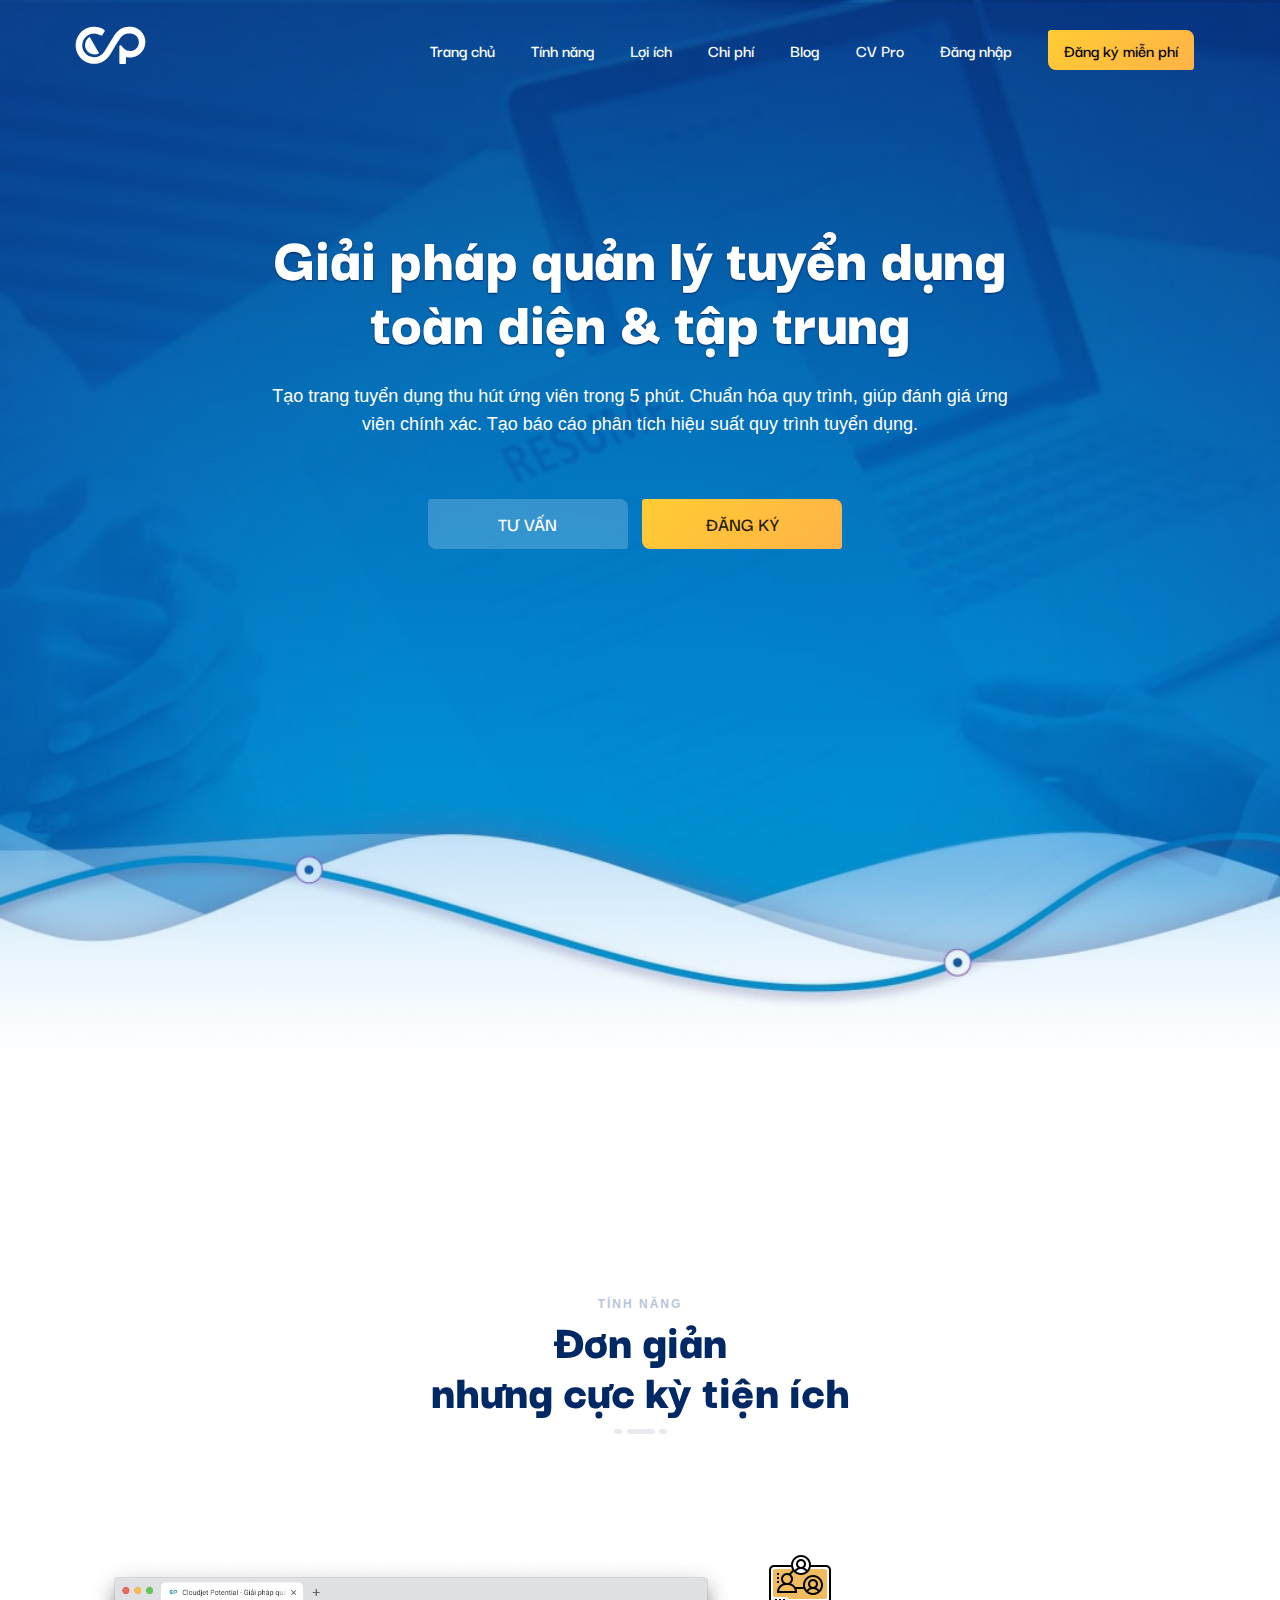
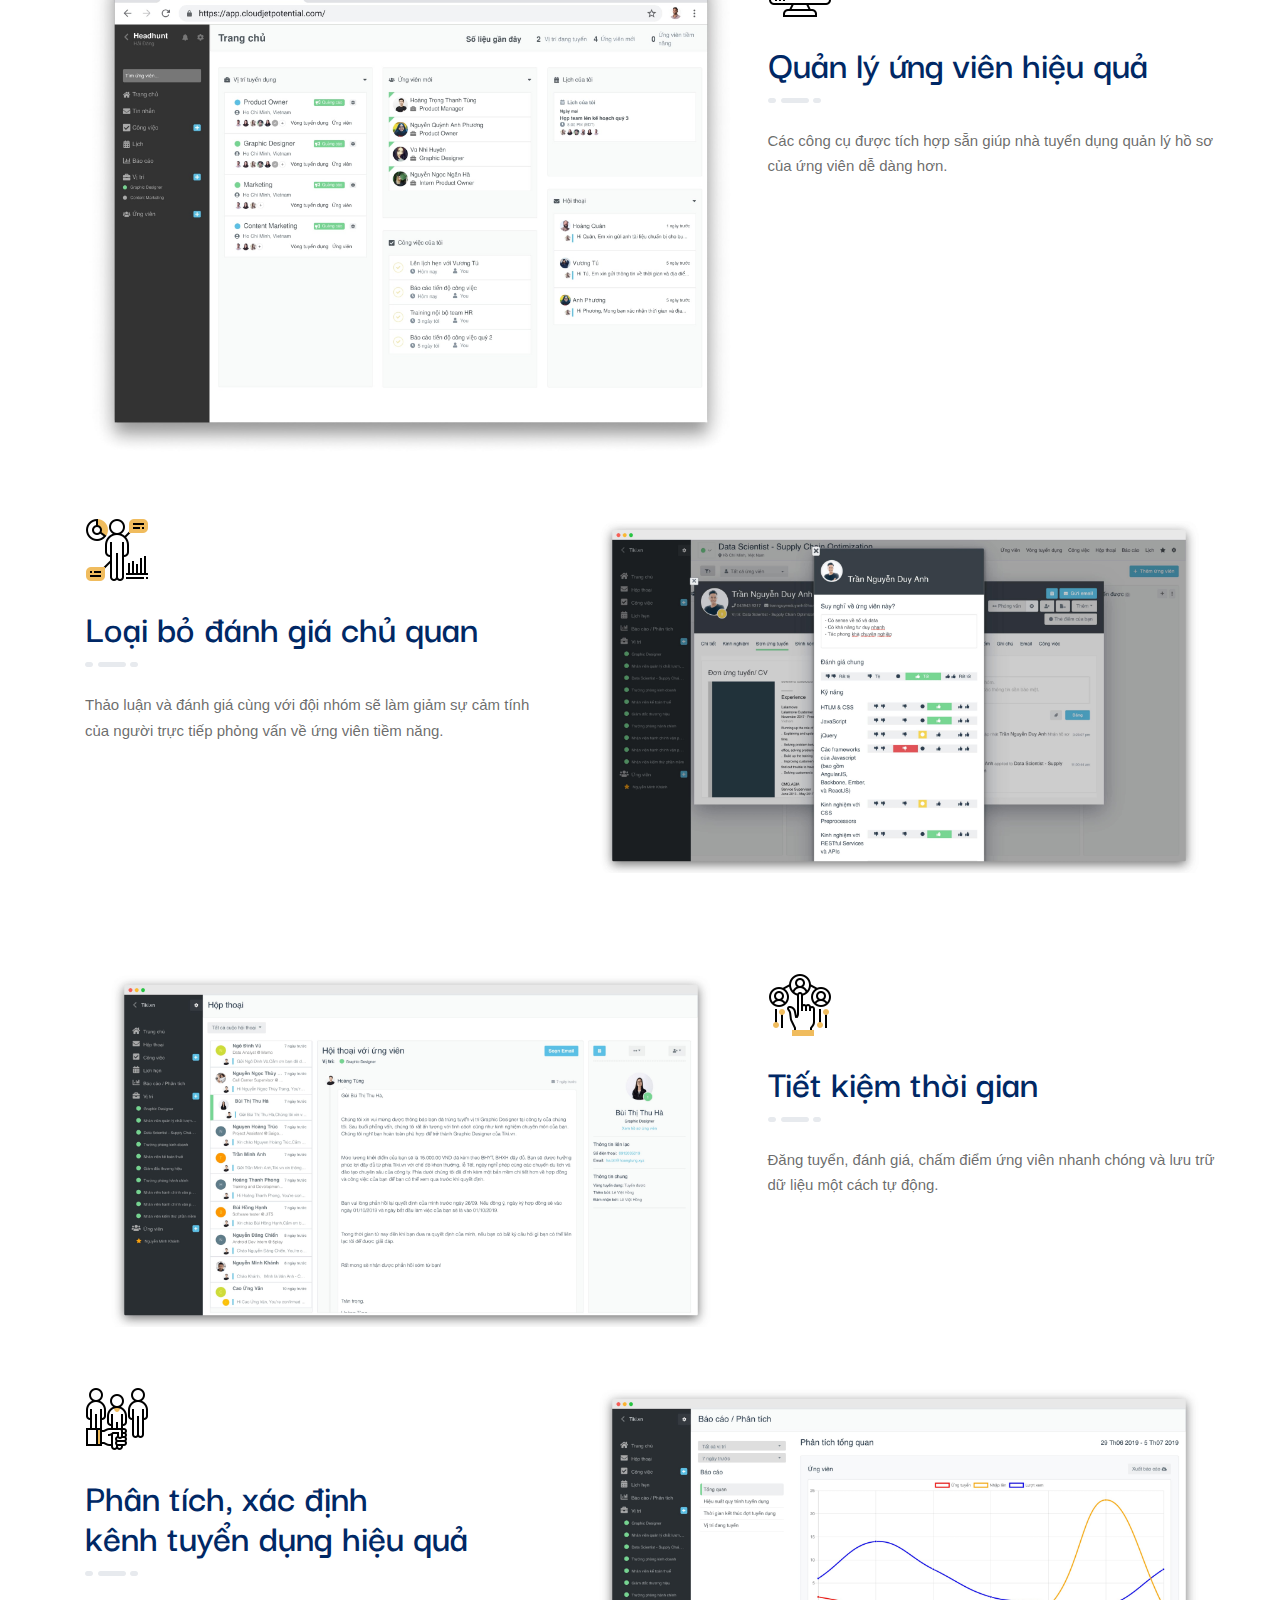
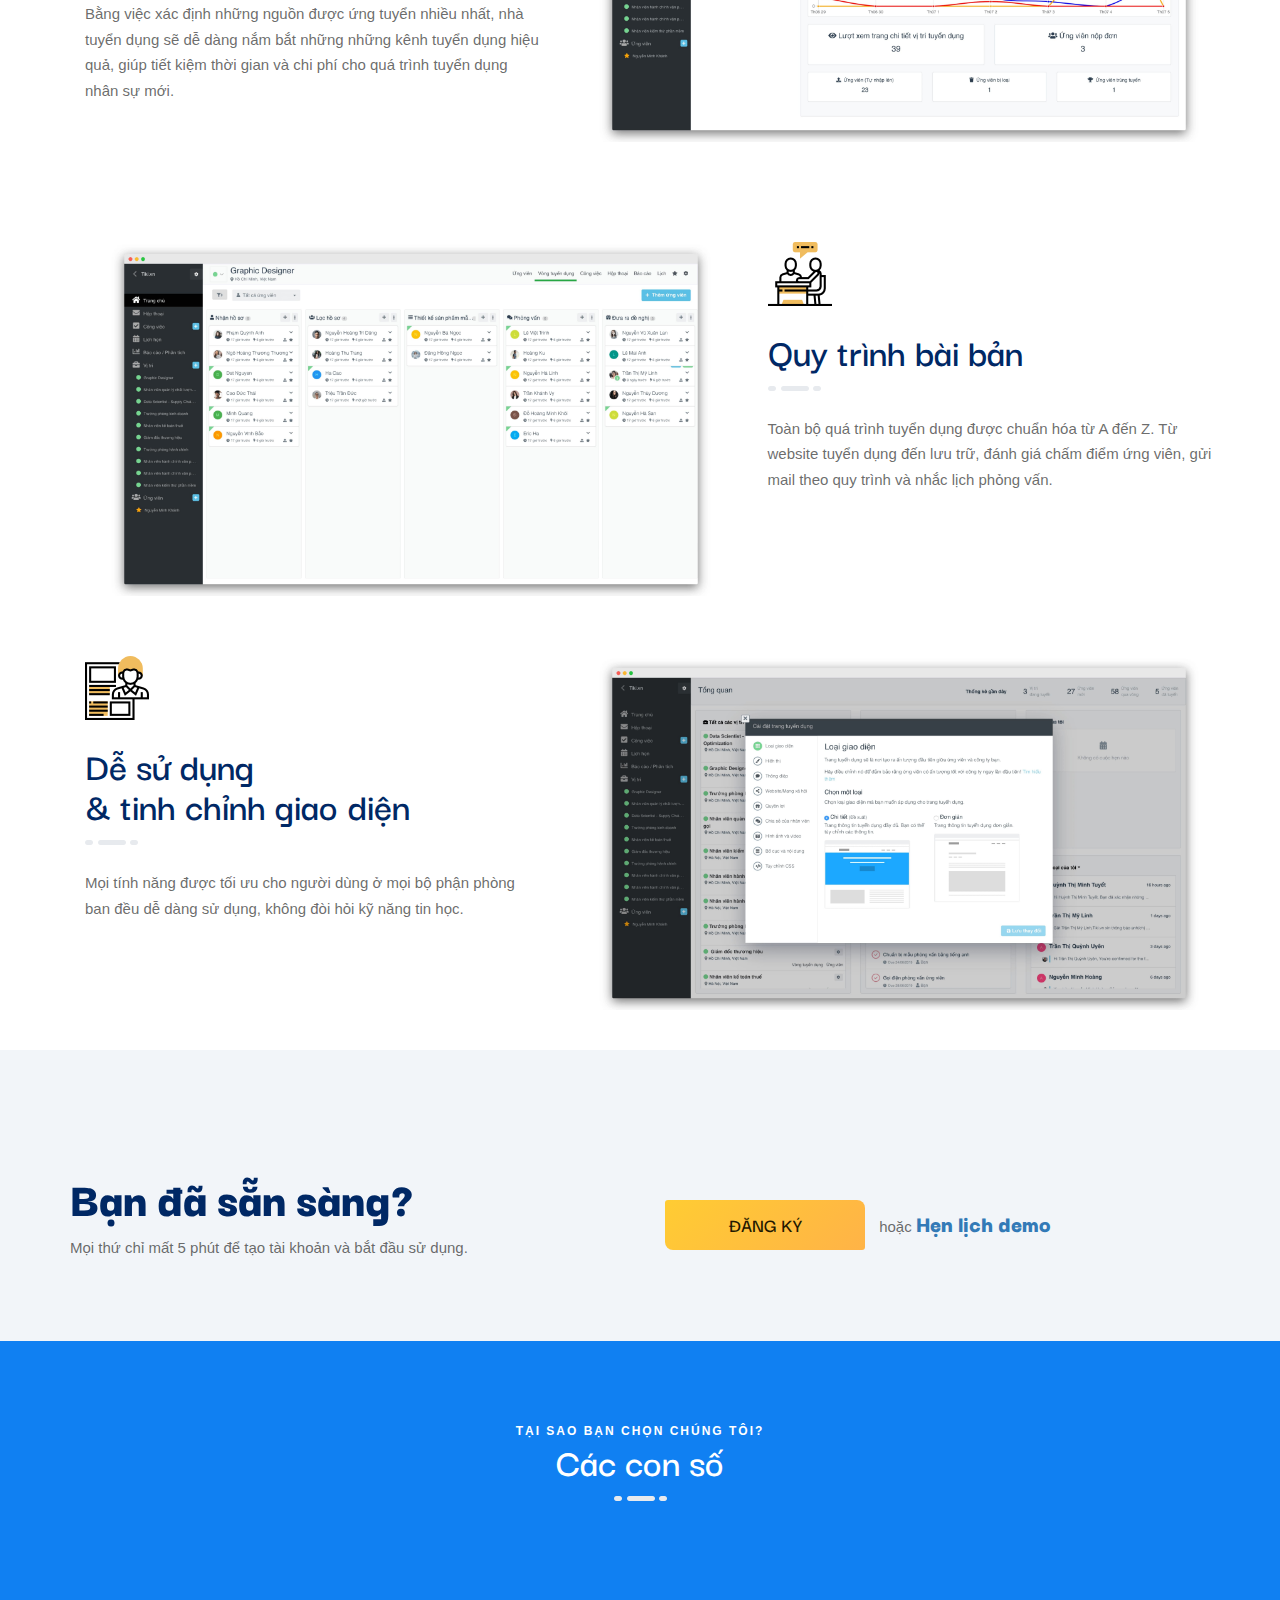
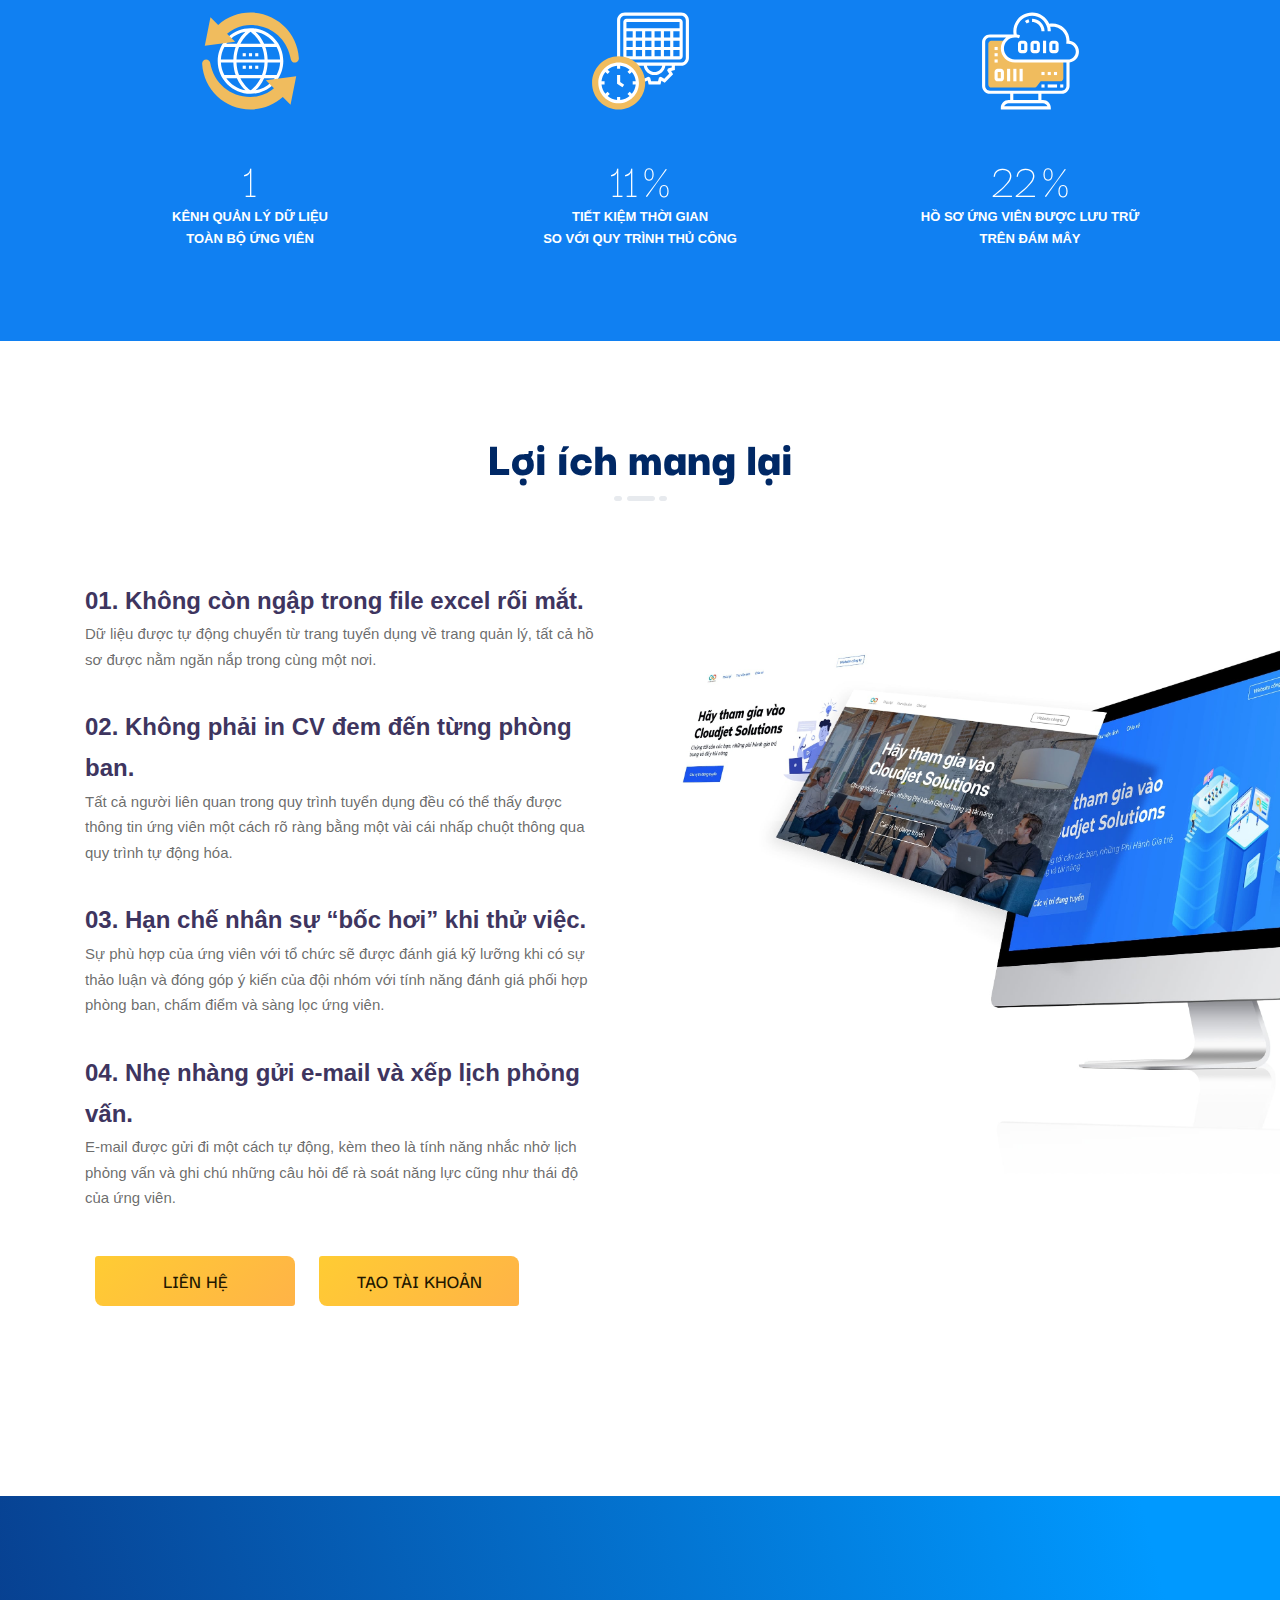
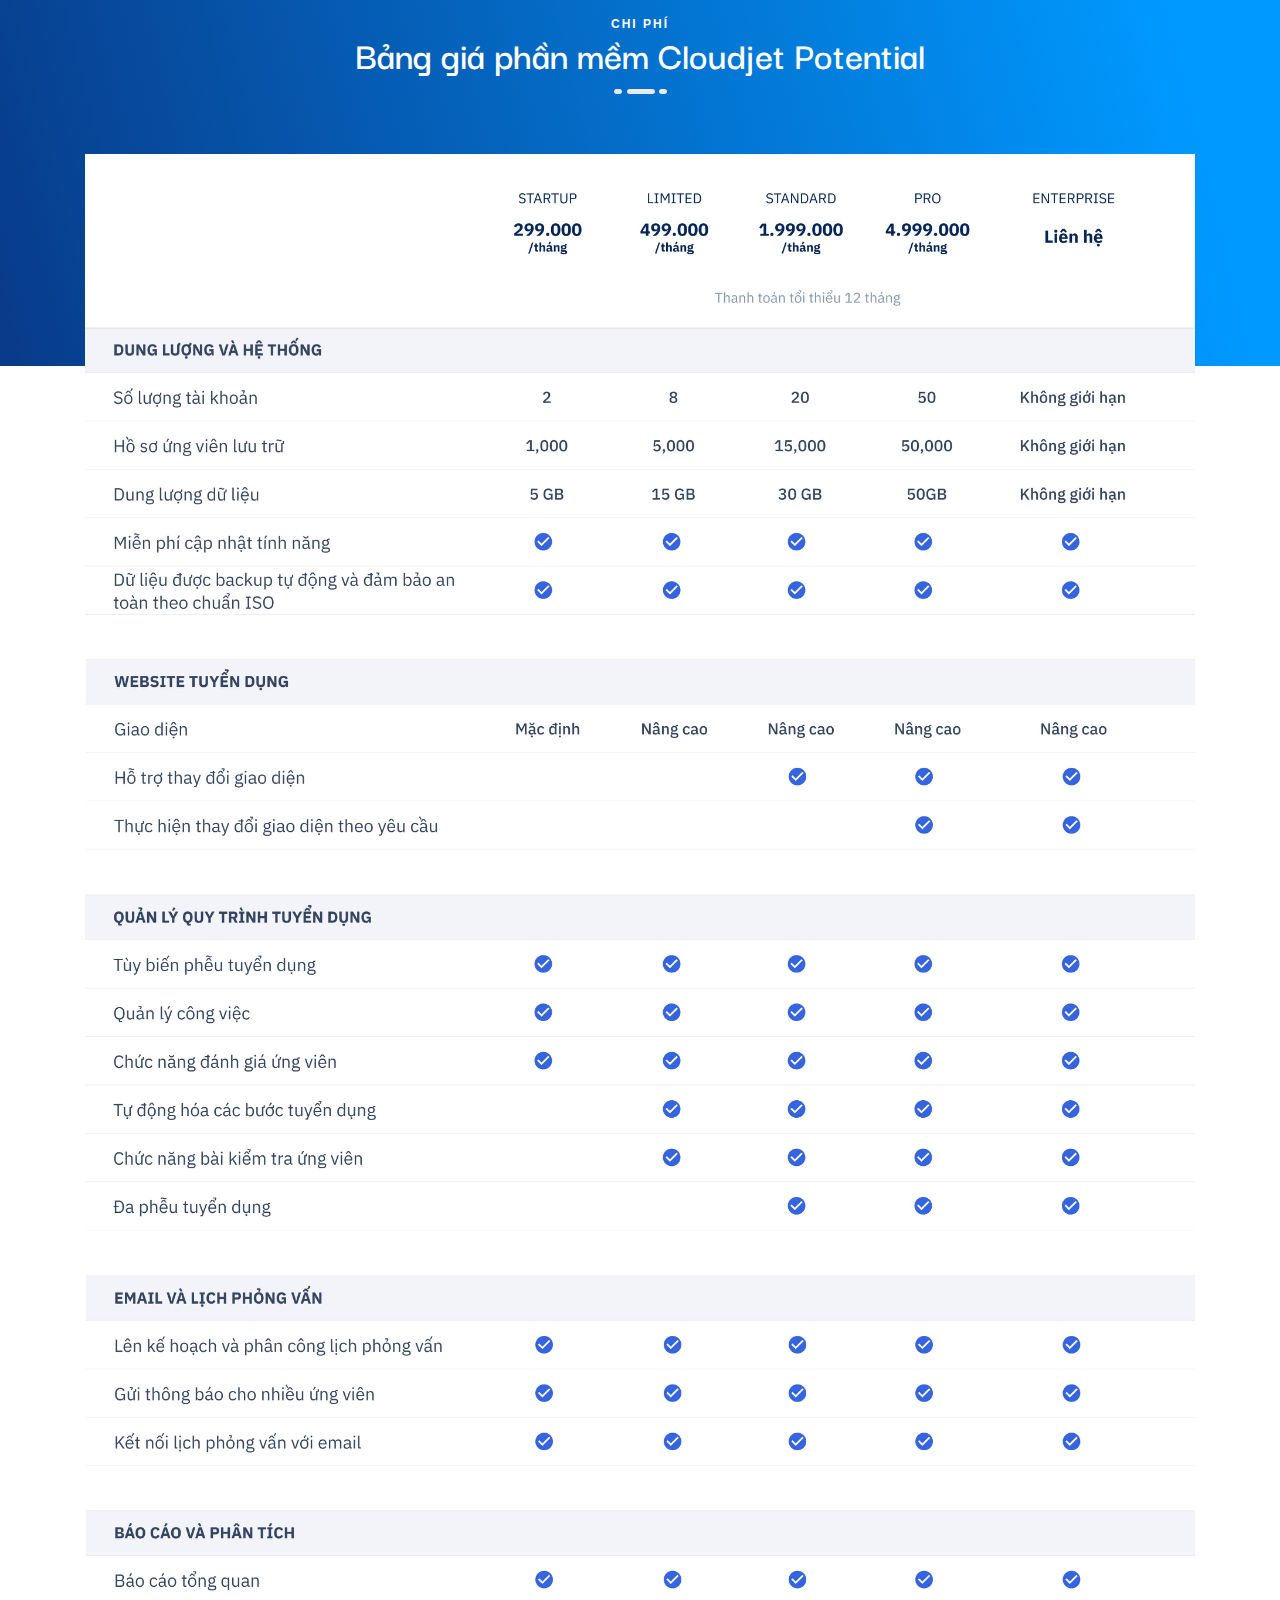
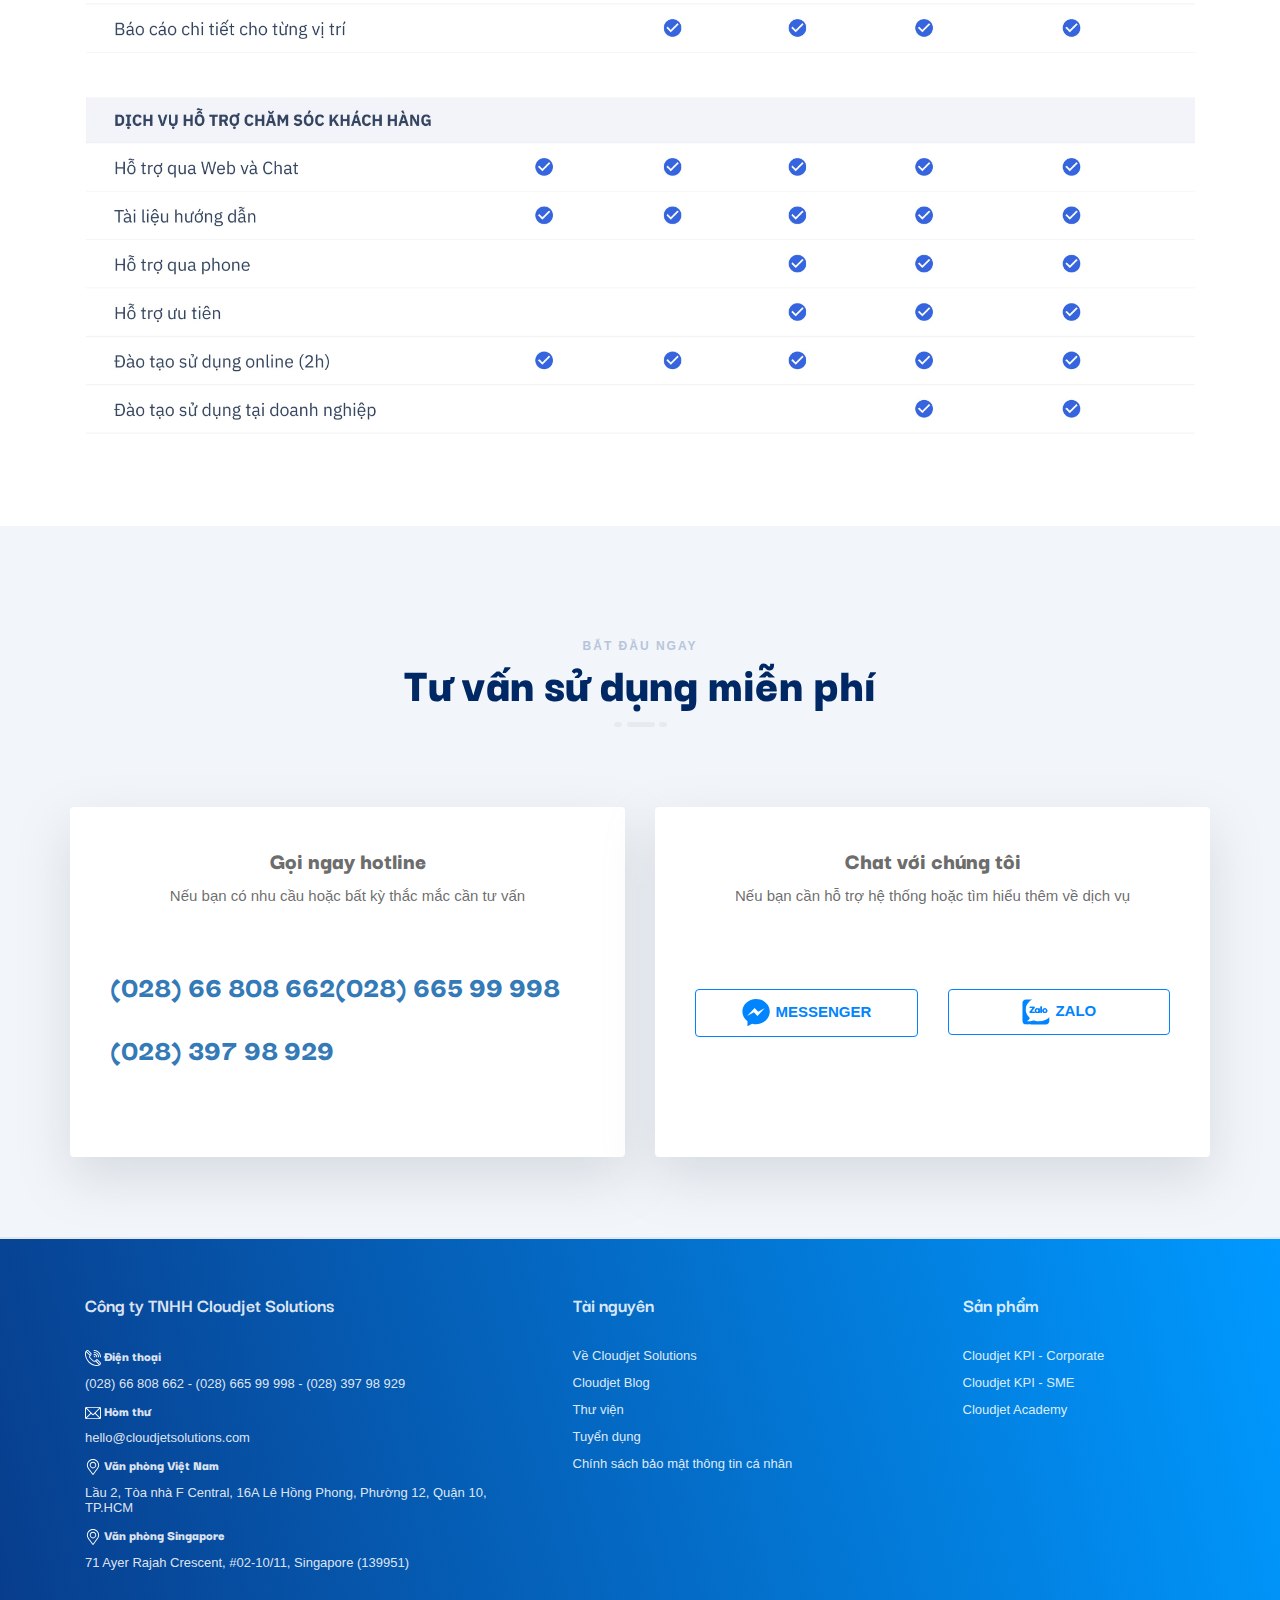
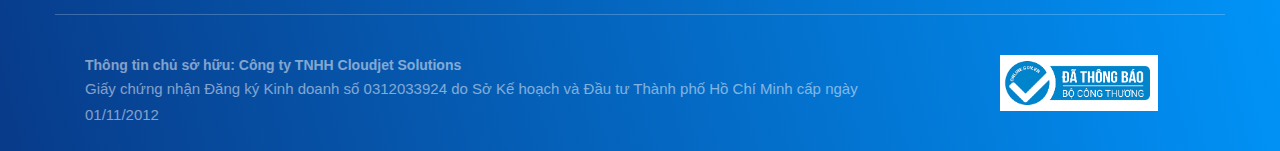
<file: index.html>
<!DOCTYPE html>
<html lang="en">

<head>
   <!-- Title -->
   <title>Cloudjet Potential - Giải pháp quản trị tuyển dụng cho doanh nghiệp</title>

   <meta charset="utf-8">
   <meta http-equiv="X-UA-Compatible" content="IE=edge">
   <meta name="viewport" content="width=device-width, initial-scale=1">

   <!-- The above 3 meta tags *must* come first in the head; any other head content must come *after* these tags -->
   <meta name="description" content="Giải pháp quản trị tuyển dụng nhân sự hàng đầu">
   <meta name="author" content="cloudjetsolutions.com">
   <link rel="icon" href="images/brand_logo_color.png">
   <meta property='og:image' content='http://www.cloudjetpotential.com/images/hero_img_1.jpg'/>
   <meta name="keywords" content= "Cloudjet Potential, giải pháp quản trị tuyển dụng, tuyển dụng, phần mềm tuyển dụng,
   nhân sự, hiring, ats, Applicant Tracking System, hồ sơ ứng viên">
   <meta name="description" content="Giải pháp quản trị và điều hành doanh nghiệp toàn diện - Tích hợp và kết nối tất cả ứng dụng Doanh nghiệp
   cần trên cùng một nền tảng chung">
   <meta name="robots" content="giải pháp quản trị tuyển dụng, tuyển dụng, phần mềm tuyển dụng,
   nhân sự, hiring, ats, Applicant Tracking System, hồ sơ ứng viên, human resources" />
   <meta name="googlebot" content="giải pháp quản trị tuyển dụng, tuyển dụng, phần mềm tuyển dụng,
   nhân sự, hiring, ats, Applicant Tracking System, hồ sơ ứng viên" />
   <meta name="google-site-verification" content="txUXyVliETP8IBzbXoRChTHFxXc4dVIA1HWY_tQTYzM" />

   <!-- Necessary CSS Files -->
   <link href="css/bootstrap.min.css" rel="stylesheet"> <!-- bootstrap  -->
   <link href="css/style.css" rel="stylesheet"> <!-- Template Main css  -->
   <link href="css/jquery.bxslider.css" rel="stylesheet" /> <!-- Client Logo Slider  -->
   <link rel="stylesheet" type="text/css" href="css/slick.css"> <!-- Testimonial Slider -->
   <link rel="stylesheet" type="text/css" href="css/slick-theme.css"> <!-- Testimonial Slider -->
   <link rel="stylesheet" type="text/css" href="css/jquery.fancybox.css" media="screen" /> <!-- Video Popup -->
   <link rel="stylesheet" href="css/animate.css"> <!-- Wow Animation CSS -->
   <link rel="stylesheet" type="text/css" href="css/YouTubePopUp.css"> <!-- Youtube Video Popup CSS -->
   <link rel="stylesheet" type="text/css" href="css/cjs-custom.css">
   <link
      href="https://fonts.googleapis.com/css?family=Source+Sans+Pro:200,300,400,600,700,900&display=swap&subset=vietnamese"
      rel="stylesheet">
   <link href="https://fonts.googleapis.com/css?family=Darker+Grotesque:300,400,500,700,900&display=swap" rel="stylesheet">



   <!--RESPONSIVE TAB -->
   <link rel="stylesheet" type="text/css" href="css/easy-responsive-tabs.css" />

 
   <script>
      (function (h, o, t, j, a, r) {
         h.hj = h.hj || function () { (h.hj.q = h.hj.q || []).push(arguments) };
         h._hjSettings = { hjid: 1380601, hjsv: 6 };
         a = o.getElementsByTagName('head')[0];
         r = o.createElement('script'); r.async = 1;
         r.src = t + h._hjSettings.hjid + j + h._hjSettings.hjsv;
         a.appendChild(r);
      })(window, document, 'https://static.hotjar.com/c/hotjar-', '.js?sv=');
   </script>

	<!-- Google Tag Manager -->
	<script>(function(w,d,s,l,i){w[l]=w[l]||[];w[l].push({'gtm.start':
	new Date().getTime(),event:'gtm.js'});var f=d.getElementsByTagName(s)[0],
	j=d.createElement(s),dl=l!='dataLayer'?'&l='+l:'';j.async=true;j.src=
	'https://www.googletagmanager.com/gtm.js?id='+i+dl;f.parentNode.insertBefore(j,f);
	})(window,document,'script','dataLayer','GTM-5FMVRBQ');</script>
	<!-- End Google Tag Manager -->

	   <!-- Segment Tracking Code for cloudjetpotential.com -->
	   <script>
	      !function () {
		 var analytics = window.analytics = window.analytics || []; if (!analytics.initialize) if (analytics.invoked) window.console && console.error && console.error("Segment snippet included twice."); else {
		 analytics.invoked = !0; analytics.methods = ["trackSubmit", "trackClick", "trackLink", "trackForm", "pageview", "identify", "reset", "group", "track", "ready", "alias", "debug", "page", "once", "off", "on"]; analytics.factory = function (t) { return function () { var e = Array.prototype.slice.call(arguments); e.unshift(t); analytics.push(e); return analytics } }; for (var t = 0; t < analytics.methods.length; t++) { var e = analytics.methods[t]; analytics[e] = analytics.factory(e) } analytics.load = function (t, e) { var n = document.createElement("script"); n.type = "text/javascript"; n.async = !0; n.src = "https://cdn.segment.com/analytics.js/v1/" + t + "/analytics.min.js"; var a = document.getElementsByTagName("script")[0]; a.parentNode.insertBefore(n, a); analytics._loadOptions = e }; analytics.SNIPPET_VERSION = "4.1.0";
		    analytics.load("SRluVzBGbD4p5QlOVLnNe21NFtAR3DSK");
		    analytics.page();
		 }
	      }();
	   </script>


</head>

<body>
   <!-- Load Facebook SDK for JavaScript -->
   <div id="fb-root"></div>
   <script>
      window.fbAsyncInit = function () {
         FB.init({
            xfbml: true,
            version: 'v3.3'
         });
      };

      (function (d, s, id) {
         var js, fjs = d.getElementsByTagName(s)[0];
         if (d.getElementById(id)) return;
         js = d.createElement(s); js.id = id;
         js.src = 'https://connect.facebook.net/en_US/sdk/xfbml.customerchat.js';
         fjs.parentNode.insertBefore(js, fjs);
      }(document, 'script', 'facebook-jssdk'));</script>

   <!-- Your customer chat code -->
   <div class="fb-customerchat" attribution=setup_tool page_id="430777803697909">
   </div>

   <!-- header -->
   <div class="header" id="header">
      <div class="container">
         <div class="row header-top" data-spy="affix" data-offset-top="70">
            <div class="container">
               <div class="row">
                  <div class="col-lg-2 col-md-1">
                     <div class="logo"><a href="#"><img style="height:50px;" src="images/CP Full-white.svg"
                              alt="logo"></a></div>
                     <div id="menu-icon"><span></span><span></span><span></span></div>
                     <div class="clear"></div>
                  </div>
                  <div class="col-lg-10 col-md-11" id="menu">
                     <div class="menu">
                        <ul>
                           <li><a href="#header" class="btn-fx-4">Trang chủ</a></li>
                           <li><a href="#features" class="btn-fx-4">Tính năng</a></li>
                           <li><a href="#screens" class="btn-fx-4">Lợi ích</a></li>
                           <li><a href="#pricing" class="btn-fx-4">Chi phí</a></li>
                           <li><a href="https://blog.cloudjetpotential.com/" _target="blank" class="btn-fx-4">Blog</a></li>
                           <li><a href="cvpro/" _target="blank" class="btn-fx-4">CV Pro</a></li>
                           <li><a href="https://pro.cloudjetpotential.com">Đăng nhập</a></li>
                           <li><a href="signup/" class="btn-fx-4" id="btnRegister">Đăng ký miễn phí</a></li>
                        </ul>
                     </div>
                  </div>
               </div>
            </div>
         </div>

         <div class="row">
            <div class="col-lg-offset-2 col-lg-8 col-md-offset-1 col-md-10 col-sm-12">
               <h1 class="wow fadeInDown">Giải pháp quản lý tuyển dụng<br>toàn diện & tập trung</h1>
               <p class="wow fadeInDown">Tạo trang tuyển dụng thu hút ứng viên trong 5 phút. Chuẩn hóa quy trình, giúp đánh giá ứng viên chính xác. Tạo báo cáo phân tích hiệu suất quy trình tuyển dụng.</p>
               <p class="wow fadeInDown"> </p>
               <div class="bnts wow fadeInUp">
                  <a href="#contact" class="btn2 unactive">Tư vấn</a>
                  <a href="/signup/" style="margin: 10px;" class="btn2">Đăng ký</a>
               </div>
            </div>
         </div>
         <!-- <div class="row">
				<div class="col-lg-12">
              <div class="toping">
				<div class="video-box">
                    <a class="bla-1 video-box-inner" href="https://www.youtube.com/watch?v=1iIZeIy7TqM"> <i class="icofont icofont-play-alt-2 video-play-btn"></i>
                     <img class="img-responsive" src="http://kalanidhithemes.com/live-preview/landing-page/prosoft-software-landing-page-html/video-hero/images/hero-video-screen@2x.png" width="790" height="425">
                    </a>
                    <a class="bla-1" href="https://vimeo.com/155813398" style="display:none;">Vimeo video </a>
				</div>
              </div>
			   </div>
         </div> -->
      </div>
      <div class="row">
         <div class="col-lg-offset-2 col-lg-8 col-md-offset-2 col-md-8 col-sm-offset-1 col-sm-10 col-xs-offset-1 col-xs-10">
            <div class="video-box" style="position: relative; padding-bottom: 56.25%; height: 0;">
               <iframe style="position: absolute; top: 0; left: 0; width: 100%; height: 100%;"
                  src="https://www.youtube.com/embed/VoCvLd--P-o?controls=1&loop=1&modestbranding=0"
                  frameborder="0" allow="accelerometer; autoplay; encrypted-media; gyroscope; picture-in-picture"
                  allowfullscreen></iframe>
            </div>
         </div>
      </div>
   </div>
   <!-- header End-->

   <!--Clients Logo-->
   <!-- <div class="section12">
       <div class="container">
       <div class="row">
          <div class="col-lg-12 col-md-12 col-sm-12">
             <div class="slider1">
                   <div class="slide"><img src="images/lg1.png" alt="brand-logo"></div>
                   <div class="slide"><img src="images/lg2.png" alt="brand-logo"></div>
                   <div class="slide"><img src="images/lg3.png" alt="brand-logo"></div>
                   <div class="slide"><img src="images/lg4.png" alt="brand-logo"></div>
                   <div class="slide"><img src="images/lg1.png" alt="brand-logo"></div>
                   <div class="slide"><img src="images/lg2.png" alt="brand-logo"></div>
                   <div class="slide"><img src="images/lg3.png" alt="brand-logo"></div>
                   <div class="slide"><img src="images/lg4.png" alt="brand-logo"></div>
             </div>
          </div>
        </div>
      </div>
    </div>  -->

   <!-- features -->
   <!-- Description Two Colom-->
   <div class="section2" id="features">
      <div class="container">
         <div class="row">
            <div class="col-lg-12">
               <div class="heading">
                  <span>Tính năng</span>
                  <h2>Đơn giản <p style="text-underline-position: below">nhưng cực kỳ tiện ích</p>
                  </h2>
               </div>
            </div>
         </div>

         <div class="section3">
            <div class="container">
               <div class="row">
                  <div class="col-xs-12 col-sm-12 col-md-5 col-md-push-7">
                     <div class="left-heading">
                        <span> <img src="images/human-resources.png" alt="secton-image"></span>
                        <h2>Quản lý ứng viên hiệu quả</h2>
                        <p class="p">
                           Các công cụ được tích hợp sẵn giúp nhà tuyển dụng quản
                           lý hồ sơ của ứng viên dễ dàng hơn.
                        </p>
                     </div>
                  </div>

                  <div class="col-xs-12 col-sm-12 col-md-7 col-md-pull-5">
                     <div class="two-colom-image">
                        <img class="img-responsive" src="images/Candidates.jpg" alt="img1">
                     </div>
                  </div>
               </div>
            </div>
         </div>

         <div class="section-two-colom">
            <div class="container">
               <div class="row">
                  <div class="col-xs-12 col-sm-12 col-md-5 ">
                     <div class="content-area-second">
                        <div class="left-heading">
                           <span> <img src="images/hr.png" alt="secton-image"></span>
                           <h2>Loại bỏ đánh giá
                              chủ quan</h2>
                        </div>
                        <p class="p">
                           Thảo luận và đánh giá cùng với đội nhóm sẽ làm giảm sự
                           cảm tính của người trực tiếp phỏng vấn về ứng viên tiềm
                           năng.
                        </p>
                     </div>
                  </div>

                  <div class="col-xs-12 col-sm-12 col-md-7 ">
                     <div class="two-colom-image-right">
                        <img class="img-responsive" src="images/feature_2.jpg" alt="img1">
                     </div>
                  </div>

               </div>
            </div>
         </div>


         <div class="section3">
            <div class="container">
               <div class="row">
                  <div class="col-xs-12 col-sm-12 col-md-5 col-md-push-7">
                     <div class="left-heading">
                        <span> <img src="images/select.png" alt="secton-image"></span>
                        <h2>Tiết kiệm thời gian<br> </h2>
                        <p class="p">
                           Đăng tuyển, đánh giá, chấm điểm ứng viên nhanh chóng và
                           lưu trữ dữ liệu một cách tự động.
                        </p>
                     </div>
                  </div>

                  <div class="col-xs-12 col-sm-12 col-md-7 col-md-pull-5">
                     <div class="two-colom-image">
                        <img class="img-responsive" src="images/feature_6.jpg" alt="img1">
                     </div>
                  </div>
               </div>
            </div>
         </div>

         <div class="section-two-colom">
            <div class="container">
               <div class="row">
                  <div class="col-xs-12 col-sm-12 col-md-5 ">
                     <div class="content-area-second">
                        <div class="left-heading">
                           <span> <img src="images/passive-candidate.png" alt="system-icon"></span>
                           <h2>Phân tích, xác định <br>kênh tuyển dụng hiệu quả</h2>
                        </div>
                        <p class="p">
                           Bằng việc xác định những nguồn được ứng tuyển nhiều
                           nhất, nhà tuyển dụng sẽ dễ dàng nắm bắt những những kênh
                           tuyển dụng hiệu quả, giúp tiết kiệm thời gian và chi phí
                           cho quá trình tuyển dụng nhân sự mới.
                        </p>
                     </div>
                  </div>

                  <div class="col-xs-12 col-sm-12 col-md-7 ">
                     <div class="two-colom-image-right">
                        <img class="img-responsive" src="images/feature_3.jpg" alt="img1">
                     </div>
                  </div>
               </div>
            </div>
         </div>

         <div class="section3">
            <div class="container">
               <div class="row">
                  <div class="col-xs-12 col-sm-12 col-md-5 col-md-push-7">
                     <div class="left-heading">
                        <span> <img src="images/consultation.png" alt="secton-image"></span>
                        <h2>Quy trình bài bản</h2>
                        <p class="p">
                           Toàn bộ quá trình tuyển dụng được chuẩn hóa từ A đến Z.
                           Từ website tuyển dụng đến lưu trữ, đánh giá chấm điểm
                           ứng viên, gửi mail theo quy trình và nhắc lịch phỏng
                           vấn.
                        </p>
                     </div>
                  </div>

                  <div class="col-xs-12 col-sm-12 col-md-7 col-md-pull-5">
                     <div class="two-colom-image">
                        <img class="img-responsive" src="images/feature_1.jpg" alt="img1">
                     </div>
                  </div>
               </div>
            </div>
         </div>

         <div class="section-two-colom">
            <div class="container">
               <div class="row">
                  <div class="col-xs-12 col-sm-12 col-md-5 ">
                     <div class="content-area-second">
                        <div class="left-heading">
                           <span> <img src="images/employee.png" alt="system-icon"></span>
                           <h2>Dễ sử dụng <br>& tinh chỉnh giao diện</h2>
                        </div>
                        <p class="p">
                           Mọi tính năng được tối ưu cho người dùng ở mọi bộ phận
                           phòng ban đều dễ dàng sử dụng, không đòi hỏi kỹ năng tin
                           học.
                           <div class="clear"> </div>
                        </p>

                     </div>
                  </div>

                  <div class="col-xs-12 col-sm-12 col-md-7 ">
                     <div class="two-colom-image-right ">
                        <img class="img-responsive" src="images/feature_4.jpg" alt="img1">
                     </div>
                  </div>
               </div>
            </div>
         </div>

      </div>
   </div>
   </div>
   <!-- features End-->

<div class="section20">
   <div class="container ">
      <div class="row">
         <div class="col-lg-6">
            <div class="text">
               <h2 style="font-size: 50px;">Bạn đã sẵn sàng?</h2>
               <p>Mọi thứ chỉ mất 5 phút để tạo tài khoản và bắt đầu sử dụng.</p>
            </div>
         </div>
         <div class="col-lg-6" style="padding-top: 40px;">
            <a href="/signup/" style="margin: 10px;" class="btn2">Đăng ký</a>
            <span style="margin: 10px 0;"> hoặc </span>
            <a href="#contact" class="contact-sales-button" >
               <h3 style="display: inline-block;"> Hẹn lịch demo</h3>
            </a>
         </div>
      </div>
   </div>
</div>


   <!-- Why us - Statistics-->
   <div class="section11 dark-section">
      <div class="container">
         <div class="row">
            <div class="col-lg-12 col-md-12 col-sm-12">
               <div class="heading">
                  <span>Tại sao bạn chọn chúng tôi?</span>
                  <h2>Các con số</h2>
               </div>
            </div>
         </div>

         <div class="row">
            <div class="col-lg-4 col-md-4 col-sm-4 module">
               <div class="our-box">
                  <img src="images/global.svg" alt="download">
                  <div class="down-box">
                     <div class="cnt">
                        <h3 class="count">01</h3>
                     </div>
                     <span>Kênh quản lý dữ liệu<br> toàn bộ ứng viên</span>
                  </div>
               </div>
            </div>

            <div class="col-lg-4 col-md-4 col-sm-4 module">
               <div class="our-box">
                  <img src="images/schedule.svg" alt="smile">
                  <div class="down-box">
                     <div class="cnt">
                        <h3 class="count">50%</h3>
                        <h4>%</h4>
                     </div>
                     <span>Tiết kiệm thời gian <br> so với quy trình thủ công</span>
                  </div>
               </div>
            </div>

            <div class="col-lg-4 col-md-4 col-sm-4 module">
               <div class="our-box">
                  <img src="images/cloud-computing.svg" alt="users">
                  <div class="down-box">
                     <div class="cnt">
                        <h3 class="count">100</h3>
                        <h4>%</h4>
                     </div>
                     <span>Hồ sơ ứng viên được lưu trữ <br>trên đám mây</span>
                  </div>
               </div>
            </div>

         </div>
      </div>
   </div>
   <!-- why us End-->

   <!-- Description Two Colom-->
   <div class="section6" id="screens">
      <div class="container">
         <div class="heading">
            <h2 class="fadeInUp">Lợi ích mang lại</h2>
         </div>
         <div class="row">
            <div class="col-xs-12 col-sm-12 col-md-6 col-lg-6 module">
               <div class="content-area">
                  <div class="fadeInUp">
                     <div class="nomber-text-row">
                        <div class="nomber-text-row-inner">
                           <span>
                              <p style="color: #3e355f; font-weight: 600; font-size: 24px">01. Không còn ngập trong file
                                 excel rối mắt. </p>
                           </span>
                           <p>Dữ liệu được tự động chuyển từ trang tuyển dụng
                              về trang quản lý, tất cả hồ sơ được nằm ngăn
                              nắp trong cùng một nơi.</p>
                           <p></p>
                        </div>
                        <div class="clear"></div>
                     </div>

                     <div class="nomber-text-row">
                        <div class="nomber-text-row-inner">
                           <span>
                              <p style="color: #3e355f; font-weight: 600; font-size: 24px">02. Không phải in CV đem
                                 đến từng phòng ban.</p>
                           </span>
                           <p>Tất cả người liên quan trong quy trình tuyển
                              dụng đều có thể thấy được thông tin ứng viên
                              một cách rõ ràng bằng một vài cái nhấp chuột
                              thông qua quy trình tự động hóa.</p>
                           <p></p>
                        </div>
                        <div class="clear"></div>
                     </div>

                     <div class="nomber-text-row">
                        <div class="nomber-text-row-inner">
                           <span>
                              <p style="color: #3e355f; font-weight: 600; font-size: 24px">03. Hạn chế nhân sự “bốc hơi”
                                 khi thử việc.</p>
                           </span>
                           <p>Sự phù hợp của ứng viên với tổ chức sẽ được
                              đánh giá kỹ lưỡng khi có sự thảo luận và đóng
                              góp ý kiến của đội nhóm với tính năng đánh giá
                              phối hợp phòng ban, chấm điểm và sàng lọc ứng
                              viên.</p>
                           <p></p>
                        </div>
                        <div class="clear"></div>
                     </div>

                     <div class="nomber-text-row">
                        <div class="nomber-text-row-inner">
                           <span>
                              <p style="color: #3e355f; font-weight: 600; font-size: 24px">04. Nhẹ nhàng gửi e-mail và
                                 xếp lịch phỏng
                                 vấn.</p>
                           </span>
                           <p> E-mail được gửi đi một cách tự động, kèm theo
                              là tính năng nhắc nhở lịch phỏng vấn và ghi chú
                              những câu hỏi để rà soát năng lực cũng như thái
                              độ của ứng viên.</p>
                           <p></p>
                        </div>
                        <div class="clear"></div>
                     </div>

                  </div>

                  <a href="#contact" class="btn2" style="margin: 10px;"">Liên hệ</a>
                  <a href="/signup/" class="btn2" style="margin: 10px;">Tạo tài khoản</a>
               </div>
            </div>
            <div class="col-xs-12 col-sm-12 col-md-6 col-lg-6 module">
               <div class="img3">
                  <img class="img-responsive" src="images/hero_img_1.jpg" alt="icon-image">
               </div>
            </div>
         </div>
      </div>
   </div>
   <!-- Description End-->

   <!-- Pricing-->
   <div class="section9 dark-section" id="pricing">
      <div class="pricing-bg dark-color-bg"></div>
      <div class="container">

         <div class="pricing-inner-container">
            <div class="col-lg-12 col-md-12 col-sm-12">
               <div class="heading">
                  <span>chi phí</span>
                  <h2>Bảng giá phần mềm Cloudjet Potential</h2>
               </div>
               <div class="photo"><img src="images/pricing list.jpg" alt="user-pic" style="width: 100%"></div>
            </div>
         </div>
      </div>
   </div>
   <!-- pricing End-->

   <!-- footer-->
   <!-- Contact Details-->
   <div class="section14" id="contact">
      <div class="container">
         <div class="row">
            <div class="col-lg-12 col-md-12 col-sm-12 flipInX" data-wow-duration="3s">
               <div class="heading">
                  <span>Bắt đầu ngay</span>
                  <h2>Tư vấn sử dụng miễn phí</h2>
               </div>
            </div>
         </div>
         <div class="row">
            <div class="col-lg-6 col-md-6 col-sm-6">
               <div class="fool-box fadeInDown" data-wow-duration="2s">
                  <div class="footer-box-content">
                     <h3>Gọi ngay hotline</h3>
                     <p>Nếu bạn có nhu cầu hoặc bất kỳ thắc mắc cần tư vấn</p>
                     <div><h2><a href="tel:028-66-808-662">(028) 66 808 662 </a></h2></div>
                     <div><h2><a href="tel:028-665-99-998">(028) 665 99 998 </a></h2></div>
                     <div><h2><a href="tel:028-397-98-929">(028) 397 98 929</a></h2></div>
                  </div>
               </div>
            </div>

            <div class="col-lg-6 col-md-6 col-sm-6">
               <div class="fool-box fadeInDown" data-wow-duration="3s">
                  <div class="footer-box-content">
                     <h3>Chat với chúng tôi</h3>
                     <p>Nếu bạn cần hỗ trợ hệ thống hoặc tìm hiểu thêm về dịch vụ</p>
                     <div class="row">
                        <div class="col-lg-6 col-md-6 col-sm-12">
                           <a href="https://m.me/cloudjetsolutions" class="acc chat"> <img
                                 src="/images/logo_messenger.svg" style="width: 30px; height: 100%;"></img> Messenger</a> <br>
                        </div>
                        <div class="col-lg-6 col-md-6 col-sm-12">
                           <a href="https://zalo.me/279948084336990985" class="acc chat"><img
                                 src="/images/logo_zalo.svg" style="width: 30px; height: 100%;"></img> Zalo</a>
                        </div>

                     </div>
                  </div>
               </div>
            </div>
            <!-- Contact Details End -->
         </div>
      </div>

      <div class="footer-section">
         <div class="container footer-main">
            <div class="row footer__content">
               <div class="col-md-5">
                  <div class="footer__content_pd">
                     <h4>Công ty TNHH Cloudjet Solutions</h4>
                     <div class="company-info">
                        <p class="com-name"></p>
                        <div class="footer__address_info">
                           <h5><img src="images/phone-call.svg"> Điện thoại</h5>
                           <p><a href="tel:028-66-808-662">(028) 66 808 662</a> - <a href="tel:028-665-99-998">(028) 665 99 998</a> - <a href="tel:028-397-98-929">(028) 397 98 929</a></p>
                        </div>
                        <div class="footer__location_info">
                           <h5><img src="images/mail.svg"> Hòm thư</h5>
                           <p>hello@cloudjetsolutions.com</p>
                        </div>
                        <div class="footer__location_info">
                           <h5><img src="images/location.svg"> Văn phòng Việt Nam</h5>
                           <p>Lầu 2, Tòa nhà F Central, 16A Lê Hồng Phong, Phường 12, Quận 10, TP.HCM</p>
                        </div>
                        <div class="footer__location_info">
                           <h5><img src="/images/location.svg"> Văn phòng Singapore</h5>
                           <p>71 Ayer Rajah Crescent, #02-10/11, Singapore (139951)</p>
                        </div>
                     </div>
                  </div>
               </div>
               <div class="col-md-4 ">
                  <div class="footer__content_pd">
                     <h4>Tài nguyên</h4>
                     <div class="company-info">

                        <a href="https://www.cloudjetkpi.com/vn/about-cjs/index.html">
                           <p>Về Cloudjet Solutions</p>
                        </a>

                        <a target="blank" href="http://blog.cloudjetsolutions.com">
                           <p>
                              Cloudjet Blog
                           </p>
                        </a>

                        <a href="https://www.cloudjetkpi.com/vn/library/index.html">
                           <p>
                              Thư viện
                           </p>
                        </a>

                        <a href="https://www.cloudjetkpi.com/vn/jobs/">
                           <p>
                              Tuyển dụng
                           </p>
                        </a>

                        <a target="blank"
                           href="https://www.cloudjetkpi.com/vn/doc/CJS_Chinh_sach_bao_mat_thong_tin_ca_nhan_22042019.pdf">
                           <p>
                              Chính sách bảo mật thông tin cá nhân
                           </p>
                        </a>

                     </div>
                  </div>
                  <div class="clearfix"></div>
               </div>
               <div class="col-md-3">
                  <div class="footer__content_pd">
                     <h4>Sản phẩm</h4>
                     <div class="company-info">

                        <a href="https://www.cloudjetkpi.com/vn/cloudjetkpi-corporate/corporate.html">
                           <p>
                              Cloudjet KPI - Corporate
                           </p>
                        </a>

                        <a target="blank" href="https://sme.cloudjetkpi.com/">
                           <p>
                              Cloudjet KPI - SME
                           </p>
                        </a>
                        <a target="blank" href="https://academy.cloudjetkpi.com/">
                           <p>
                              Cloudjet Academy
                           </p>
                        </a>
                     </div>
                  </div>
                  <div class="clearfix"></div>
               </div>
            </div>
            <div class="row footer__content_gpkd">
               <div class="col-md-9">
                  <div class=" footer__content_pd footer__content__gpkd">
                     <p class="info">Thông tin chủ sở hữu: Công ty TNHH Cloudjet Solutions</p>
                     <p>Giấy chứng nhận Đăng ký Kinh doanh số 0312033924 do Sở Kế hoạch và Đầu tư Thành phố Hồ Chí Minh
                        cấp ngày 01/11/2012</p>
                  </div>
               </div>
               <div class="col-md-3" style="margin: 40px 0px;">
                  <a href="http://online.gov.vn/CustomWebsiteDisplay.aspx?DocId=53925" target="_blank"><img src="/images/dathongbao.png" alt="Đã thông báo bộ công thương" style="width: 60%; max-width: 200px;"/></a>
               </div>
            </div>
         </div>
      </div>

   </div>


   <!-- footer End-->

   <script src="js/jquery-1.9.1.min.js"></script> <!-- For screen gallery tab -->
   <script src="js/jquery.min.js"></script> <!-- librery -->
   <script src="js/bootstrap.min.js"></script> <!-- bootstrap -->
   <script src="js/jquery.bxslider.min.js"></script> <!-- For Logos Slider -->
   <script src="js/slick.js" type="text/javascript" charset="utf-8"></script>
   <!-- For Testimonial Slider -->
   <script type="text/javascript" src="js/jquery.fancybox.pack.js"></script>
   <!-- For Video Pop up -->
   <script type="text/javascript" src="js/modernizr.custom.53451.js"></script>
   <!-- For Screenshot Details -->
   <script type="text/javascript" src="js/jquery.gallery.js"></script> <!-- For Screenshot Details -->
   <script src="js/easyResponsiveTabs.js"></script> <!-- For screen gallery tab -->
   <script src="js/wow.min.js"></script>
   <!--Wow animation js -->

   <script src="js/retina.js"></script> <!-- Retina js -->
   <script src="js/retina.min.js"></script> <!-- Retina js -->


   <script type="text/javascript" src="js/YouTubePopUp.jquery.js"></script>
   <!-- Youtube Video Popup js -->
   <script type="text/javascript">
      jQuery(function () {
         jQuery("a.bla-1").YouTubePopUp();
         jQuery("a.bla-2").YouTubePopUp({ autoplay: 0 }); // Disable autoplay
      });
   </script>
   <script>
      $(document).ready(function () {

         //Screenshot in details slider ==============================================

         $(function () {
            $('#dg-container').gallery();
         });


         //Testimonials slider ==============================================

         $(".center").slick({
            dots: true,
            infinite: true,
            centerMode: true,
            slidesToShow: 3,
            slidesToScroll: 1,
            responsive: [
               {
                  breakpoint: 600,
                  settings: {
                     mobileFirst: true,
                     slidesToShow: 1,
                  }
               }
            ]
         });

         // Logo Slider ==============================================

         $('.slider1').bxSlider({
            slideWidth: 260,
            minSlides: 2,
            maxSlides: 4,
            slideMargin: 10,
         });


         //Responsive Menu ==============================================

         $("#menu-icon").click(function () { $("#menu").slideToggle("slow"); });


         // Video popup ==============================================

         $(".various").fancybox({
            type: "iframe", //<--added
            maxWidth: 800,
            maxHeight: 600,
            fitToView: false,
            width: '70%',
            height: '70%',
            autoSize: false,
            closeClick: false,
            openEffect: 'none',
            closeEffect: 'none'
         });


         // Number Count for Our strong numbers ==============================================

         $('.count').each(function () {
            $(this).prop('Counter', 0).animate({
               Counter: $(this).text()
            }, {
                  duration: 4000,
                  easing: 'swing',
                  step: function (now) {
                     $(this).text(Math.ceil(now));
                  }
               });
         });


         // Scroll to Section ==============================================

         $('a[href^="#"]').on('click', function (event) {
            var target = $(this.getAttribute('href'));
            if (target.length) {
               event.preventDefault();
               $('html, body').stop().animate({
                  scrollTop: target.offset().top
               }, 1000);
            }
         });
      });


      // Wow animation ==============================================
      new WOW().init();


      // screen gallery tab ==============================================

      $(document).ready(function () {
         //Horizontal Tab
         $('#parentHorizontalTab').easyResponsiveTabs({
            type: 'default', //Types: default, vertical, accordion
            width: 'auto', //auto or any width like 600px
            fit: true, // 100% fit in a container
            tabidentify: 'hor_1', // The tab groups identifier
            activate: function (event) { // Callback function if tab is switched
               var $tab = $(this);
               var $info = $('#nested-tabInfo');
               var $name = $('span', $info);
               $name.text($tab.text());
               $info.show();
            }
         });

      });


   </script>
</body>

</html>
</file>
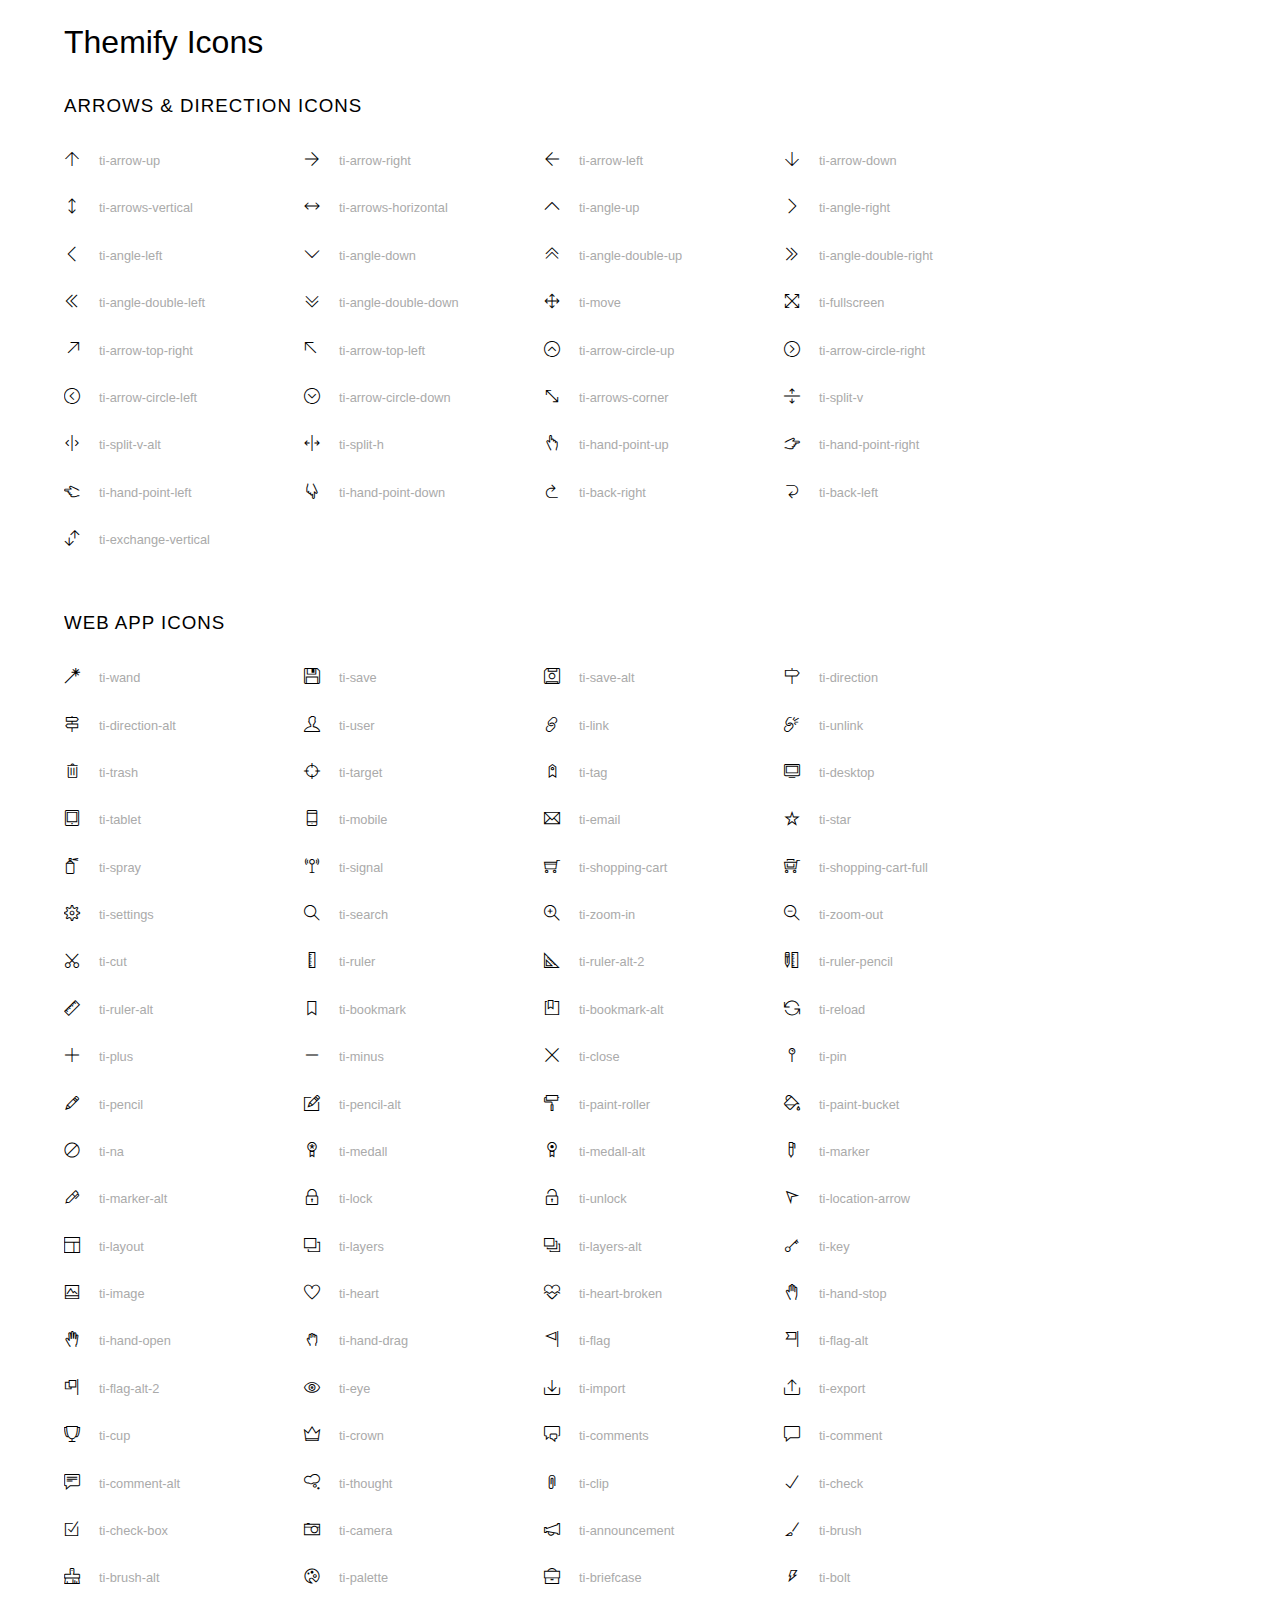
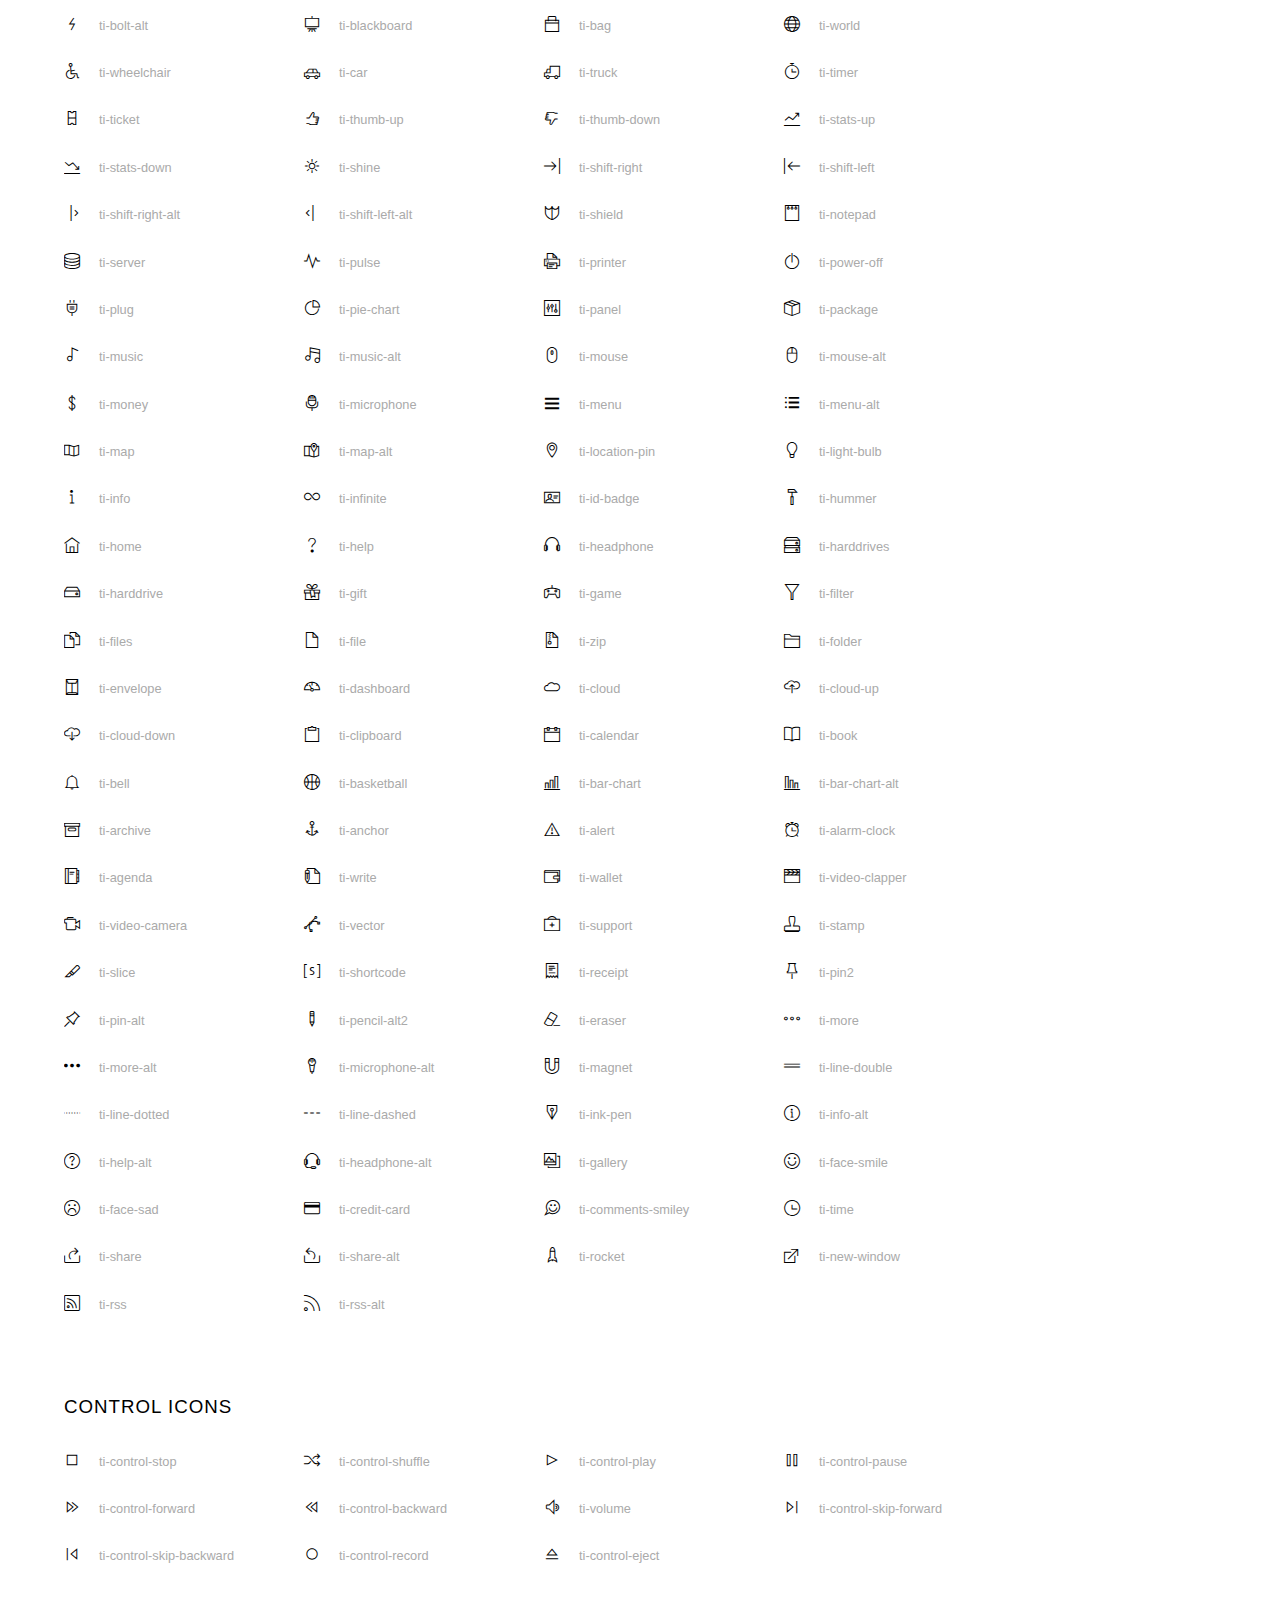
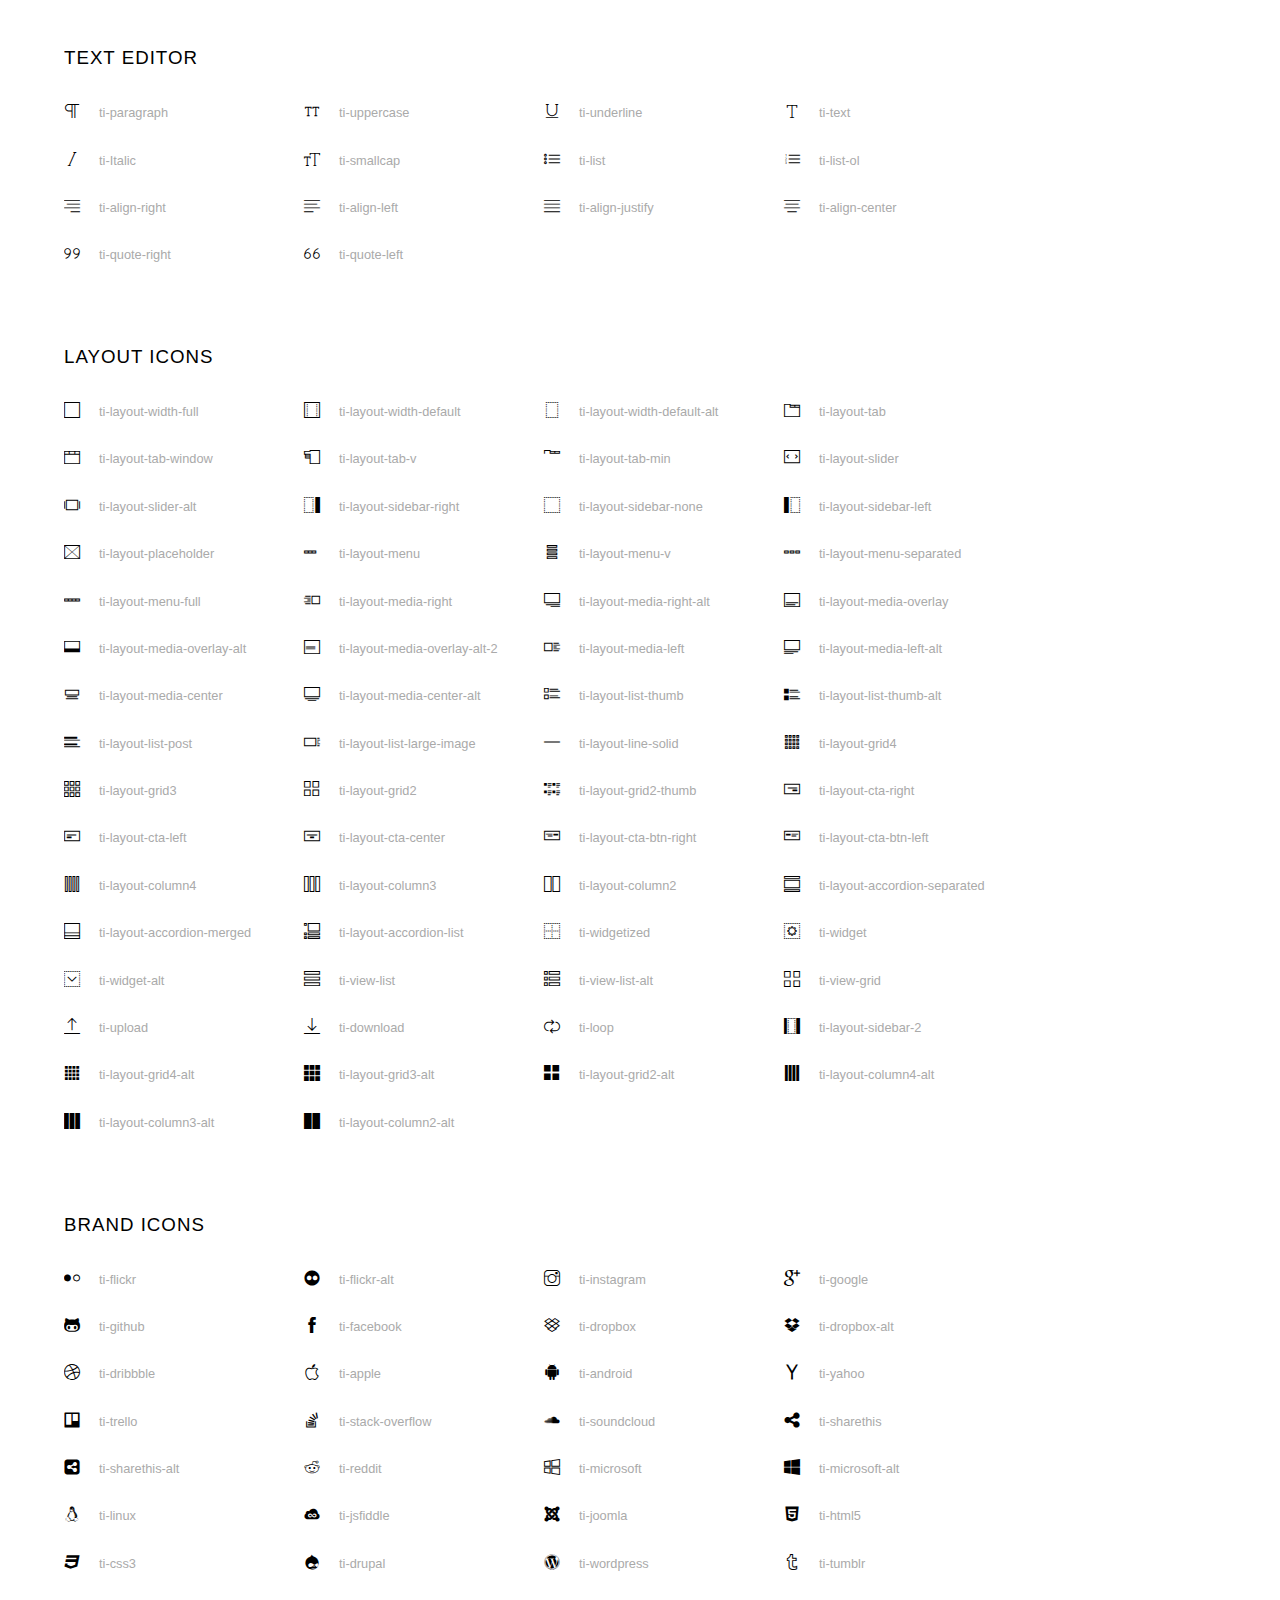
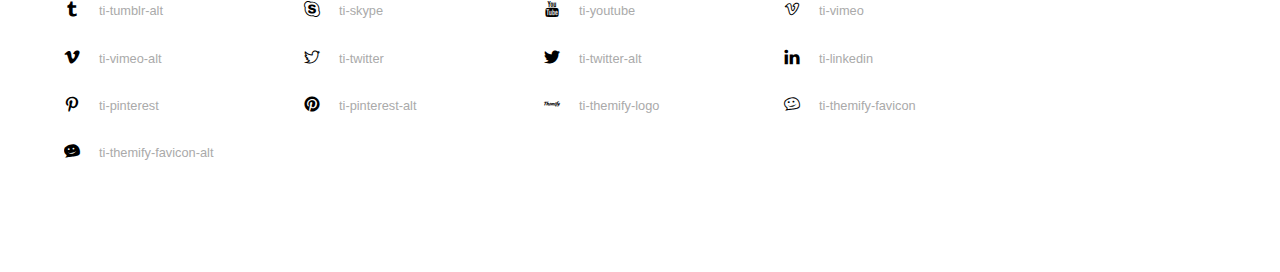
<file: cvpro/vendors/themify-icons/index.html>
<!doctype html>
<html>
<head>
	<meta charset="utf-8">
	<title>Themify Icon Font</title>
	<meta name="viewport" content="width=device-width">
	<link rel="stylesheet" href="demo-files/demo.css">
	<link rel="stylesheet" href="themify-icons.css">
	<!--[if lt IE 8]><!-->
	<link rel="stylesheet" href="ie7/ie7.css">
	<!--<![endif]-->
</head>
<body>
	<h1>Themify Icons</h1>

	<div class="icon-section">

		<div class="icon-section">
			<h3>Arrows &amp; Direction Icons </h3>

			<div class="icon-container">
				<span class="ti-arrow-up"></span><span class="icon-name"> ti-arrow-up</span>
			</div>
			<div class="icon-container">
				<span class="ti-arrow-right"></span><span class="icon-name"> ti-arrow-right</span>
			</div>
			<div class="icon-container">
				<span class="ti-arrow-left"></span><span class="icon-name"> ti-arrow-left</span>
			</div>
			<div class="icon-container">
				<span class="ti-arrow-down"></span><span class="icon-name"> ti-arrow-down</span>
			</div>
			<div class="icon-container">
				<span class="ti-arrows-vertical"></span><span class="icon-name"> ti-arrows-vertical</span>
			</div>
			<div class="icon-container">
				<span class="ti-arrows-horizontal"></span><span class="icon-name"> ti-arrows-horizontal</span>
			</div>
			<div class="icon-container">
				<span class="ti-angle-up"></span><span class="icon-name"> ti-angle-up</span>
			</div>
			<div class="icon-container">
				<span class="ti-angle-right"></span><span class="icon-name"> ti-angle-right</span>
			</div>
			<div class="icon-container">
				<span class="ti-angle-left"></span><span class="icon-name"> ti-angle-left</span>
			</div>
			<div class="icon-container">
				<span class="ti-angle-down"></span><span class="icon-name"> ti-angle-down</span>
			</div>	
			<div class="icon-container">
				<span class="ti-angle-double-up"></span><span class="icon-name"> ti-angle-double-up</span>
			</div>
			<div class="icon-container">
				<span class="ti-angle-double-right"></span><span class="icon-name"> ti-angle-double-right</span>
			</div>
			<div class="icon-container">
				<span class="ti-angle-double-left"></span><span class="icon-name"> ti-angle-double-left</span>
			</div>
			<div class="icon-container">
				<span class="ti-angle-double-down"></span><span class="icon-name"> ti-angle-double-down</span>
			</div>					
			<div class="icon-container">
				<span class="ti-move"></span><span class="icon-name"> ti-move</span>
			</div>
			<div class="icon-container">
				<span class="ti-fullscreen"></span><span class="icon-name"> ti-fullscreen</span>
			</div>
			<div class="icon-container">
				<span class="ti-arrow-top-right"></span><span class="icon-name"> ti-arrow-top-right</span>
			</div>
			<div class="icon-container">
				<span class="ti-arrow-top-left"></span><span class="icon-name"> ti-arrow-top-left</span>
			</div>
			<div class="icon-container">
				<span class="ti-arrow-circle-up"></span><span class="icon-name"> ti-arrow-circle-up</span>
			</div>
			<div class="icon-container">
				<span class="ti-arrow-circle-right"></span><span class="icon-name"> ti-arrow-circle-right</span>
			</div>
			<div class="icon-container">
				<span class="ti-arrow-circle-left"></span><span class="icon-name"> ti-arrow-circle-left</span>
			</div>
			<div class="icon-container">
				<span class="ti-arrow-circle-down"></span><span class="icon-name"> ti-arrow-circle-down</span>
			</div>
			<div class="icon-container">
				<span class="ti-arrows-corner"></span><span class="icon-name"> ti-arrows-corner</span>
			</div>
			<div class="icon-container">
				<span class="ti-split-v"></span><span class="icon-name"> ti-split-v</span>
			</div>

			<div class="icon-container">
				<span class="ti-split-v-alt"></span><span class="icon-name"> ti-split-v-alt</span>
			</div>
			<div class="icon-container">
				<span class="ti-split-h"></span><span class="icon-name"> ti-split-h</span>
			</div>
			<div class="icon-container">
				<span class="ti-hand-point-up"></span><span class="icon-name"> ti-hand-point-up</span>
			</div>
			<div class="icon-container">
				<span class="ti-hand-point-right"></span><span class="icon-name"> ti-hand-point-right</span>
			</div>
			<div class="icon-container">
				<span class="ti-hand-point-left"></span><span class="icon-name"> ti-hand-point-left</span>
			</div>
			<div class="icon-container">
				<span class="ti-hand-point-down"></span><span class="icon-name"> ti-hand-point-down</span>
			</div>
			<div class="icon-container">
				<span class="ti-back-right"></span><span class="icon-name"> ti-back-right</span>
			</div>
			<div class="icon-container">
				<span class="ti-back-left"></span><span class="icon-name"> ti-back-left</span>
			</div>
			<div class="icon-container">
				<span class="ti-exchange-vertical"></span><span class="icon-name"> ti-exchange-vertical</span>
			</div>

		</div> <!-- Arrows Icons -->



		<h3>Web App Icons</h3>
		
		<div class="icon-section">

			<div class="icon-container">
				<span class="ti-wand"></span><span class="icon-name"> ti-wand</span>
			</div>
			<div class="icon-container">
				<span class="ti-save"></span><span class="icon-name"> ti-save</span>
			</div>
			<div class="icon-container">
				<span class="ti-save-alt"></span><span class="icon-name"> ti-save-alt</span>
			</div>

			<div class="icon-container">
				<span class="ti-direction"></span><span class="icon-name"> ti-direction</span>
			</div>
			<div class="icon-container">
				<span class="ti-direction-alt"></span><span class="icon-name"> ti-direction-alt</span>
			</div>
			<div class="icon-container">
				<span class="ti-user"></span><span class="icon-name"> ti-user</span>
			</div>
			<div class="icon-container">
				<span class="ti-link"></span><span class="icon-name"> ti-link</span>
			</div>
			<div class="icon-container">
				<span class="ti-unlink"></span><span class="icon-name"> ti-unlink</span>
			</div>
			<div class="icon-container">
				<span class="ti-trash"></span><span class="icon-name"> ti-trash</span>
			</div>
			<div class="icon-container">
				<span class="ti-target"></span><span class="icon-name"> ti-target</span>
			</div>
			<div class="icon-container">
				<span class="ti-tag"></span><span class="icon-name"> ti-tag</span>
			</div>
			<div class="icon-container">
				<span class="ti-desktop"></span><span class="icon-name"> ti-desktop</span>
			</div>
			<div class="icon-container">
				<span class="ti-tablet"></span><span class="icon-name"> ti-tablet</span>
			</div>
			<div class="icon-container">
				<span class="ti-mobile"></span><span class="icon-name"> ti-mobile</span>
			</div>
			<div class="icon-container">
				<span class="ti-email"></span><span class="icon-name"> ti-email</span>
			</div>	
			<div class="icon-container">
				<span class="ti-star"></span><span class="icon-name"> ti-star</span>
			</div>
			<div class="icon-container">
				<span class="ti-spray"></span><span class="icon-name"> ti-spray</span>
			</div>
			<div class="icon-container">
				<span class="ti-signal"></span><span class="icon-name"> ti-signal</span>
			</div>
			<div class="icon-container">
				<span class="ti-shopping-cart"></span><span class="icon-name"> ti-shopping-cart</span>
			</div>
			<div class="icon-container">
				<span class="ti-shopping-cart-full"></span><span class="icon-name"> ti-shopping-cart-full</span>
			</div>
			<div class="icon-container">
				<span class="ti-settings"></span><span class="icon-name"> ti-settings</span>
			</div>
			<div class="icon-container">
				<span class="ti-search"></span><span class="icon-name"> ti-search</span>
			</div>
			<div class="icon-container">
				<span class="ti-zoom-in"></span><span class="icon-name"> ti-zoom-in</span>
			</div>
			<div class="icon-container">
				<span class="ti-zoom-out"></span><span class="icon-name"> ti-zoom-out</span>
			</div>
			<div class="icon-container">
				<span class="ti-cut"></span><span class="icon-name"> ti-cut</span>
			</div>
			<div class="icon-container">
				<span class="ti-ruler"></span><span class="icon-name"> ti-ruler</span>
			</div>
			<div class="icon-container">
				<span class="ti-ruler-alt-2"></span><span class="icon-name"> ti-ruler-alt-2</span>
			</div>			
			<div class="icon-container">
				<span class="ti-ruler-pencil"></span><span class="icon-name"> ti-ruler-pencil</span>
			</div>
			<div class="icon-container">
				<span class="ti-ruler-alt"></span><span class="icon-name"> ti-ruler-alt</span>
			</div>
			<div class="icon-container">
				<span class="ti-bookmark"></span><span class="icon-name"> ti-bookmark</span>
			</div>
			<div class="icon-container">
				<span class="ti-bookmark-alt"></span><span class="icon-name"> ti-bookmark-alt</span>
			</div>
			<div class="icon-container">
				<span class="ti-reload"></span><span class="icon-name"> ti-reload</span>
			</div>
			<div class="icon-container">
				<span class="ti-plus"></span><span class="icon-name"> ti-plus</span>
			</div>
			<div class="icon-container">
				<span class="ti-minus"></span><span class="icon-name"> ti-minus</span>
			</div>
			<div class="icon-container">
				<span class="ti-close"></span><span class="icon-name"> ti-close</span>
			</div>			
			<div class="icon-container">
				<span class="ti-pin"></span><span class="icon-name"> ti-pin</span>
			</div>
			<div class="icon-container">
				<span class="ti-pencil"></span><span class="icon-name"> ti-pencil</span>
			</div>
					
		  	<div class="icon-container">
				<span class="ti-pencil-alt"></span><span class="icon-name"> ti-pencil-alt</span>
			</div>
			<div class="icon-container">
				<span class="ti-paint-roller"></span><span class="icon-name"> ti-paint-roller</span>
			</div>
			<div class="icon-container">
				<span class="ti-paint-bucket"></span><span class="icon-name"> ti-paint-bucket</span>
			</div>
			<div class="icon-container">
				<span class="ti-na"></span><span class="icon-name"> ti-na</span>
			</div>
			<div class="icon-container">
				<span class="ti-medall"></span><span class="icon-name"> ti-medall</span>
			</div>
			<div class="icon-container">
				<span class="ti-medall-alt"></span><span class="icon-name"> ti-medall-alt</span>
			</div>
			<div class="icon-container">
				<span class="ti-marker"></span><span class="icon-name"> ti-marker</span>
			</div>
			<div class="icon-container">
				<span class="ti-marker-alt"></span><span class="icon-name"> ti-marker-alt</span>
			</div>

			<div class="icon-container">
				<span class="ti-lock"></span><span class="icon-name"> ti-lock</span>
			</div>
			<div class="icon-container">
				<span class="ti-unlock"></span><span class="icon-name"> ti-unlock</span>
			</div>
			<div class="icon-container">
				<span class="ti-location-arrow"></span><span class="icon-name"> ti-location-arrow</span>
			</div>
			<div class="icon-container">
				<span class="ti-layout"></span><span class="icon-name"> ti-layout</span>
			</div>
			<div class="icon-container">
				<span class="ti-layers"></span><span class="icon-name"> ti-layers</span>
			</div>
			<div class="icon-container">
				<span class="ti-layers-alt"></span><span class="icon-name"> ti-layers-alt</span>
			</div>
			<div class="icon-container">
				<span class="ti-key"></span><span class="icon-name"> ti-key</span>
			</div>
			<div class="icon-container">
				<span class="ti-image"></span><span class="icon-name"> ti-image</span>
			</div>
			<div class="icon-container">
				<span class="ti-heart"></span><span class="icon-name"> ti-heart</span>
			</div>
			<div class="icon-container">
				<span class="ti-heart-broken"></span><span class="icon-name"> ti-heart-broken</span>
			</div>
			<div class="icon-container">
				<span class="ti-hand-stop"></span><span class="icon-name"> ti-hand-stop</span>
			</div>
			<div class="icon-container">
				<span class="ti-hand-open"></span><span class="icon-name"> ti-hand-open</span>
			</div>
			<div class="icon-container">
				<span class="ti-hand-drag"></span><span class="icon-name"> ti-hand-drag</span>
			</div>
			<div class="icon-container">
				<span class="ti-flag"></span><span class="icon-name"> ti-flag</span>
			</div>
			<div class="icon-container">
				<span class="ti-flag-alt"></span><span class="icon-name"> ti-flag-alt</span>
			</div>
			<div class="icon-container">
				<span class="ti-flag-alt-2"></span><span class="icon-name"> ti-flag-alt-2</span>
			</div>
			<div class="icon-container">
				<span class="ti-eye"></span><span class="icon-name"> ti-eye</span>
			</div>
			<div class="icon-container">
				<span class="ti-import"></span><span class="icon-name"> ti-import</span>
			</div>			
			<div class="icon-container">
				<span class="ti-export"></span><span class="icon-name"> ti-export</span>
			</div>
			<div class="icon-container">
				<span class="ti-cup"></span><span class="icon-name"> ti-cup</span>
			</div>
			<div class="icon-container">
				<span class="ti-crown"></span><span class="icon-name"> ti-crown</span>
			</div>
			<div class="icon-container">
				<span class="ti-comments"></span><span class="icon-name"> ti-comments</span>
			</div>
			<div class="icon-container">
				<span class="ti-comment"></span><span class="icon-name"> ti-comment</span>
			</div>
			<div class="icon-container">
				<span class="ti-comment-alt"></span><span class="icon-name"> ti-comment-alt</span>
			</div>
			<div class="icon-container">
				<span class="ti-thought"></span><span class="icon-name"> ti-thought</span>
			</div>			
			<div class="icon-container">
				<span class="ti-clip"></span><span class="icon-name"> ti-clip</span>
			</div>

			<div class="icon-container">
				<span class="ti-check"></span><span class="icon-name"> ti-check</span>
			</div>
			<div class="icon-container">
				<span class="ti-check-box"></span><span class="icon-name"> ti-check-box</span>
			</div>
			<div class="icon-container">
				<span class="ti-camera"></span><span class="icon-name"> ti-camera</span>
			</div>
			<div class="icon-container">
				<span class="ti-announcement"></span><span class="icon-name"> ti-announcement</span>
			</div>
			<div class="icon-container">
				<span class="ti-brush"></span><span class="icon-name"> ti-brush</span>
			</div>
			<div class="icon-container">
				<span class="ti-brush-alt"></span><span class="icon-name"> ti-brush-alt</span>
			</div>
			<div class="icon-container">
				<span class="ti-palette"></span><span class="icon-name"> ti-palette</span>
			</div>			
			<div class="icon-container">
				<span class="ti-briefcase"></span><span class="icon-name"> ti-briefcase</span>
			</div>
			<div class="icon-container">
				<span class="ti-bolt"></span><span class="icon-name"> ti-bolt</span>
			</div>
			<div class="icon-container">
				<span class="ti-bolt-alt"></span><span class="icon-name"> ti-bolt-alt</span>
			</div>
			<div class="icon-container">
				<span class="ti-blackboard"></span><span class="icon-name"> ti-blackboard</span>
			</div>
			<div class="icon-container">
				<span class="ti-bag"></span><span class="icon-name"> ti-bag</span>
			</div>
			<div class="icon-container">
				<span class="ti-world"></span><span class="icon-name"> ti-world</span>
			</div>
			<div class="icon-container">
				<span class="ti-wheelchair"></span><span class="icon-name"> ti-wheelchair</span>
			</div>
			<div class="icon-container">
				<span class="ti-car"></span><span class="icon-name"> ti-car</span>
			</div>
			<div class="icon-container">
				<span class="ti-truck"></span><span class="icon-name"> ti-truck</span>
			</div>
			<div class="icon-container">
				<span class="ti-timer"></span><span class="icon-name"> ti-timer</span>
			</div>
			<div class="icon-container">
				<span class="ti-ticket"></span><span class="icon-name"> ti-ticket</span>
			</div>
			<div class="icon-container">
				<span class="ti-thumb-up"></span><span class="icon-name"> ti-thumb-up</span>
			</div>
			<div class="icon-container">
				<span class="ti-thumb-down"></span><span class="icon-name"> ti-thumb-down</span>
			</div>

			<div class="icon-container">
				<span class="ti-stats-up"></span><span class="icon-name"> ti-stats-up</span>
			</div>
			<div class="icon-container">
				<span class="ti-stats-down"></span><span class="icon-name"> ti-stats-down</span>
			</div>
			<div class="icon-container">
				<span class="ti-shine"></span><span class="icon-name"> ti-shine</span>
			</div>
			<div class="icon-container">
				<span class="ti-shift-right"></span><span class="icon-name"> ti-shift-right</span>
			</div>
			<div class="icon-container">
				<span class="ti-shift-left"></span><span class="icon-name"> ti-shift-left</span>
			</div>

			<div class="icon-container">
				<span class="ti-shift-right-alt"></span><span class="icon-name"> ti-shift-right-alt</span>
			</div>
			<div class="icon-container">
				<span class="ti-shift-left-alt"></span><span class="icon-name"> ti-shift-left-alt</span>
			</div>
			<div class="icon-container">
				<span class="ti-shield"></span><span class="icon-name"> ti-shield</span>
			</div>
			<div class="icon-container">
				<span class="ti-notepad"></span><span class="icon-name"> ti-notepad</span>
			</div>
			<div class="icon-container">
				<span class="ti-server"></span><span class="icon-name"> ti-server</span>
			</div>

			<div class="icon-container">
				<span class="ti-pulse"></span><span class="icon-name"> ti-pulse</span>
			</div>
			<div class="icon-container">
				<span class="ti-printer"></span><span class="icon-name"> ti-printer</span>
			</div>
			<div class="icon-container">
				<span class="ti-power-off"></span><span class="icon-name"> ti-power-off</span>
			</div>
			<div class="icon-container">
				<span class="ti-plug"></span><span class="icon-name"> ti-plug</span>
			</div>
			<div class="icon-container">
				<span class="ti-pie-chart"></span><span class="icon-name"> ti-pie-chart</span>
			</div>

			<div class="icon-container">
				<span class="ti-panel"></span><span class="icon-name"> ti-panel</span>
			</div>
			<div class="icon-container">
				<span class="ti-package"></span><span class="icon-name"> ti-package</span>
			</div>
			<div class="icon-container">
				<span class="ti-music"></span><span class="icon-name"> ti-music</span>
			</div>
			<div class="icon-container">
				<span class="ti-music-alt"></span><span class="icon-name"> ti-music-alt</span>
			</div>
			<div class="icon-container">
				<span class="ti-mouse"></span><span class="icon-name"> ti-mouse</span>
			</div>
			<div class="icon-container">
				<span class="ti-mouse-alt"></span><span class="icon-name"> ti-mouse-alt</span>
			</div>
			<div class="icon-container">
				<span class="ti-money"></span><span class="icon-name"> ti-money</span>
			</div>
			<div class="icon-container">
				<span class="ti-microphone"></span><span class="icon-name"> ti-microphone</span>
			</div>
			<div class="icon-container">
				<span class="ti-menu"></span><span class="icon-name"> ti-menu</span>
			</div>
			<div class="icon-container">
				<span class="ti-menu-alt"></span><span class="icon-name"> ti-menu-alt</span>
			</div>
			<div class="icon-container">
				<span class="ti-map"></span><span class="icon-name"> ti-map</span>
			</div>
			<div class="icon-container">
				<span class="ti-map-alt"></span><span class="icon-name"> ti-map-alt</span>
			</div>

			<div class="icon-container">
				<span class="ti-location-pin"></span><span class="icon-name"> ti-location-pin</span>
			</div>

			<div class="icon-container">
				<span class="ti-light-bulb"></span><span class="icon-name"> ti-light-bulb</span>
			</div>
			<div class="icon-container">
				<span class="ti-info"></span><span class="icon-name"> ti-info</span>
			</div>
			<div class="icon-container">
				<span class="ti-infinite"></span><span class="icon-name"> ti-infinite</span>
			</div>
			<div class="icon-container">
				<span class="ti-id-badge"></span><span class="icon-name"> ti-id-badge</span>
			</div>
			<div class="icon-container">
				<span class="ti-hummer"></span><span class="icon-name"> ti-hummer</span>
			</div>
			<div class="icon-container">
				<span class="ti-home"></span><span class="icon-name"> ti-home</span>
			</div>
			<div class="icon-container">
				<span class="ti-help"></span><span class="icon-name"> ti-help</span>
			</div>
			<div class="icon-container">
				<span class="ti-headphone"></span><span class="icon-name"> ti-headphone</span>
			</div>
			<div class="icon-container">
				<span class="ti-harddrives"></span><span class="icon-name"> ti-harddrives</span>
			</div>
			<div class="icon-container">
				<span class="ti-harddrive"></span><span class="icon-name"> ti-harddrive</span>
			</div>
			<div class="icon-container">
				<span class="ti-gift"></span><span class="icon-name"> ti-gift</span>
			</div>
			<div class="icon-container">
				<span class="ti-game"></span><span class="icon-name"> ti-game</span>
			</div>
			<div class="icon-container">
				<span class="ti-filter"></span><span class="icon-name"> ti-filter</span>
			</div>
			<div class="icon-container">
				<span class="ti-files"></span><span class="icon-name"> ti-files</span>
			</div>
			<div class="icon-container">
				<span class="ti-file"></span><span class="icon-name"> ti-file</span>
			</div>
			<div class="icon-container">
				<span class="ti-zip"></span><span class="icon-name"> ti-zip</span>
			</div>
			<div class="icon-container">
				<span class="ti-folder"></span><span class="icon-name"> ti-folder</span>
			</div>			
			<div class="icon-container">
				<span class="ti-envelope"></span><span class="icon-name"> ti-envelope</span>
			</div>


			<div class="icon-container">
				<span class="ti-dashboard"></span><span class="icon-name"> ti-dashboard</span>
			</div>
			<div class="icon-container">
				<span class="ti-cloud"></span><span class="icon-name"> ti-cloud</span>
			</div>
			<div class="icon-container">
				<span class="ti-cloud-up"></span><span class="icon-name"> ti-cloud-up</span>
			</div>
			<div class="icon-container">
				<span class="ti-cloud-down"></span><span class="icon-name"> ti-cloud-down</span>
			</div>
			<div class="icon-container">
				<span class="ti-clipboard"></span><span class="icon-name"> ti-clipboard</span>
			</div>
			<div class="icon-container">
				<span class="ti-calendar"></span><span class="icon-name"> ti-calendar</span>
			</div>
			<div class="icon-container">
				<span class="ti-book"></span><span class="icon-name"> ti-book</span>
			</div>
			<div class="icon-container">
				<span class="ti-bell"></span><span class="icon-name"> ti-bell</span>
			</div>
			<div class="icon-container">
				<span class="ti-basketball"></span><span class="icon-name"> ti-basketball</span>
			</div>
			<div class="icon-container">
				<span class="ti-bar-chart"></span><span class="icon-name"> ti-bar-chart</span>
			</div>
			<div class="icon-container">
				<span class="ti-bar-chart-alt"></span><span class="icon-name"> ti-bar-chart-alt</span>
			</div>


			<div class="icon-container">
				<span class="ti-archive"></span><span class="icon-name"> ti-archive</span>
			</div>
			<div class="icon-container">
				<span class="ti-anchor"></span><span class="icon-name"> ti-anchor</span>
			</div>

			<div class="icon-container">
				<span class="ti-alert"></span><span class="icon-name"> ti-alert</span>
			</div>
			<div class="icon-container">
				<span class="ti-alarm-clock"></span><span class="icon-name"> ti-alarm-clock</span>
			</div>
			<div class="icon-container">
				<span class="ti-agenda"></span><span class="icon-name"> ti-agenda</span>
			</div>
			<div class="icon-container">
				<span class="ti-write"></span><span class="icon-name"> ti-write</span>
			</div>

			<div class="icon-container">
				<span class="ti-wallet"></span><span class="icon-name"> ti-wallet</span>
			</div>
			<div class="icon-container">
				<span class="ti-video-clapper"></span><span class="icon-name"> ti-video-clapper</span>
			</div>
			<div class="icon-container">
				<span class="ti-video-camera"></span><span class="icon-name"> ti-video-camera</span>
			</div>
			<div class="icon-container">
				<span class="ti-vector"></span><span class="icon-name"> ti-vector</span>
			</div>

			<div class="icon-container">
				<span class="ti-support"></span><span class="icon-name"> ti-support</span>
			</div>
			<div class="icon-container">
				<span class="ti-stamp"></span><span class="icon-name"> ti-stamp</span>
			</div>
			<div class="icon-container">
				<span class="ti-slice"></span><span class="icon-name"> ti-slice</span>
			</div>
			<div class="icon-container">
				<span class="ti-shortcode"></span><span class="icon-name"> ti-shortcode</span>
			</div>
			<div class="icon-container">
				<span class="ti-receipt"></span><span class="icon-name"> ti-receipt</span>
			</div>
			<div class="icon-container">
				<span class="ti-pin2"></span><span class="icon-name"> ti-pin2</span>
			</div>
			<div class="icon-container">
				<span class="ti-pin-alt"></span><span class="icon-name"> ti-pin-alt</span>
			</div>
			<div class="icon-container">
				<span class="ti-pencil-alt2"></span><span class="icon-name"> ti-pencil-alt2</span>
			</div>
			<div class="icon-container">
				<span class="ti-eraser"></span><span class="icon-name"> ti-eraser</span>
			</div>			
			<div class="icon-container">
				<span class="ti-more"></span><span class="icon-name"> ti-more</span>
			</div>
			<div class="icon-container">
				<span class="ti-more-alt"></span><span class="icon-name"> ti-more-alt</span>
			</div>
			<div class="icon-container">
				<span class="ti-microphone-alt"></span><span class="icon-name"> ti-microphone-alt</span>
			</div>
			<div class="icon-container">
				<span class="ti-magnet"></span><span class="icon-name"> ti-magnet</span>
			</div>
			<div class="icon-container">
				<span class="ti-line-double"></span><span class="icon-name"> ti-line-double</span>
			</div>
			<div class="icon-container">
				<span class="ti-line-dotted"></span><span class="icon-name"> ti-line-dotted</span>
			</div>
			<div class="icon-container">
				<span class="ti-line-dashed"></span><span class="icon-name"> ti-line-dashed</span>
			</div>

			<div class="icon-container">
				<span class="ti-ink-pen"></span><span class="icon-name"> ti-ink-pen</span>
			</div>
			<div class="icon-container">
				<span class="ti-info-alt"></span><span class="icon-name"> ti-info-alt</span>
			</div>
			<div class="icon-container">
				<span class="ti-help-alt"></span><span class="icon-name"> ti-help-alt</span>
			</div>
			<div class="icon-container">
				<span class="ti-headphone-alt"></span><span class="icon-name"> ti-headphone-alt</span>
			</div>

			<div class="icon-container">
				<span class="ti-gallery"></span><span class="icon-name"> ti-gallery</span>
			</div>
			<div class="icon-container">
				<span class="ti-face-smile"></span><span class="icon-name"> ti-face-smile</span>
			</div>
			<div class="icon-container">
				<span class="ti-face-sad"></span><span class="icon-name"> ti-face-sad</span>
			</div>
			<div class="icon-container">
				<span class="ti-credit-card"></span><span class="icon-name"> ti-credit-card</span>
			</div>
			<div class="icon-container">
				<span class="ti-comments-smiley"></span><span class="icon-name"> ti-comments-smiley</span>
			</div>
			<div class="icon-container">
				<span class="ti-time"></span><span class="icon-name"> ti-time</span>
			</div>
			<div class="icon-container">
				<span class="ti-share"></span><span class="icon-name"> ti-share</span>
			</div>
			<div class="icon-container">
				<span class="ti-share-alt"></span><span class="icon-name"> ti-share-alt</span>
			</div>
			<div class="icon-container">
				<span class="ti-rocket"></span><span class="icon-name"> ti-rocket</span>
			</div>

			<div class="icon-container">
				<span class="ti-new-window"></span><span class="icon-name"> ti-new-window</span>
			</div>

			<div class="icon-container">
				<span class="ti-rss"></span><span class="icon-name"> ti-rss</span>
			</div>

			<div class="icon-container">
				<span class="ti-rss-alt"></span><span class="icon-name"> ti-rss-alt</span>
			</div>
			
		</div><!-- Web App Icons -->


		<div class="icon-section">
			<h3>Control Icons</h3>
			<div class="icon-container">
				<span class="ti-control-stop"></span><span class="icon-name"> ti-control-stop</span>
			</div>
			<div class="icon-container">
				<span class="ti-control-shuffle"></span><span class="icon-name"> ti-control-shuffle</span>
			</div>
			<div class="icon-container">
				<span class="ti-control-play"></span><span class="icon-name"> ti-control-play</span>
			</div>
			<div class="icon-container">
				<span class="ti-control-pause"></span><span class="icon-name"> ti-control-pause</span>
			</div>
			<div class="icon-container">
				<span class="ti-control-forward"></span><span class="icon-name"> ti-control-forward</span>
			</div>
			<div class="icon-container">
				<span class="ti-control-backward"></span><span class="icon-name"> ti-control-backward</span>
			</div>	
			<div class="icon-container">
				<span class="ti-volume"></span><span class="icon-name"> ti-volume</span>
			</div>
			<div class="icon-container">
				<span class="ti-control-skip-forward"></span><span class="icon-name"> ti-control-skip-forward</span>
			</div>
			<div class="icon-container">
				<span class="ti-control-skip-backward"></span><span class="icon-name"> ti-control-skip-backward</span>
			</div>
			<div class="icon-container">
				<span class="ti-control-record"></span><span class="icon-name"> ti-control-record</span>
			</div>
			<div class="icon-container">
				<span class="ti-control-eject"></span><span class="icon-name"> ti-control-eject</span>
			</div>			
		</div> <!-- Control Icons -->


		<div class="icon-section">
			<h3>Text Editor</h3>

			<div class="icon-container">
				<span class="ti-paragraph"></span><span class="icon-name"> ti-paragraph</span>
			</div>
			<div class="icon-container">
				<span class="ti-uppercase"></span><span class="icon-name"> ti-uppercase</span>
			</div>

			<div class="icon-container">
				<span class="ti-underline"></span><span class="icon-name"> ti-underline</span>
			</div>
			<div class="icon-container">
				<span class="ti-text"></span><span class="icon-name"> ti-text</span>
			</div>
			<div class="icon-container">
				<span class="ti-Italic"></span><span class="icon-name"> ti-Italic</span>
			</div>
			<div class="icon-container">
				<span class="ti-smallcap"></span><span class="icon-name"> ti-smallcap</span>
			</div>
			<div class="icon-container">
				<span class="ti-list"></span><span class="icon-name"> ti-list</span>
			</div>
			<div class="icon-container">
				<span class="ti-list-ol"></span><span class="icon-name"> ti-list-ol</span>
			</div>
			<div class="icon-container">
				<span class="ti-align-right"></span><span class="icon-name"> ti-align-right</span>
			</div>
			<div class="icon-container">
				<span class="ti-align-left"></span><span class="icon-name"> ti-align-left</span>
			</div>
			<div class="icon-container">
				<span class="ti-align-justify"></span><span class="icon-name"> ti-align-justify</span>
			</div>
			<div class="icon-container">
				<span class="ti-align-center"></span><span class="icon-name"> ti-align-center</span>
			</div>
			<div class="icon-container">
				<span class="ti-quote-right"></span><span class="icon-name"> ti-quote-right</span>
			</div>
			<div class="icon-container">
				<span class="ti-quote-left"></span><span class="icon-name"> ti-quote-left</span>
			</div>

		</div> <!-- Text Editor -->



		<div class="icon-section">
			<h3>Layout Icons</h3>
			<div class="icon-container">
				<span class="ti-layout-width-full"></span><span class="icon-name"> ti-layout-width-full</span>
			</div>
			<div class="icon-container">
				<span class="ti-layout-width-default"></span><span class="icon-name"> ti-layout-width-default</span>
			</div>
			<div class="icon-container">
				<span class="ti-layout-width-default-alt"></span><span class="icon-name"> ti-layout-width-default-alt</span>
			</div>
			<div class="icon-container">
				<span class="ti-layout-tab"></span><span class="icon-name"> ti-layout-tab</span>
			</div>
			<div class="icon-container">
				<span class="ti-layout-tab-window"></span><span class="icon-name"> ti-layout-tab-window</span>
			</div>
			<div class="icon-container">
				<span class="ti-layout-tab-v"></span><span class="icon-name"> ti-layout-tab-v</span>
			</div>
			<div class="icon-container">
				<span class="ti-layout-tab-min"></span><span class="icon-name"> ti-layout-tab-min</span>
			</div>
			<div class="icon-container">
				<span class="ti-layout-slider"></span><span class="icon-name"> ti-layout-slider</span>
			</div>
			<div class="icon-container">
				<span class="ti-layout-slider-alt"></span><span class="icon-name"> ti-layout-slider-alt</span>
			</div>
			<div class="icon-container">
				<span class="ti-layout-sidebar-right"></span><span class="icon-name"> ti-layout-sidebar-right</span>
			</div>
			<div class="icon-container">
				<span class="ti-layout-sidebar-none"></span><span class="icon-name"> ti-layout-sidebar-none</span>
			</div>
			<div class="icon-container">
				<span class="ti-layout-sidebar-left"></span><span class="icon-name"> ti-layout-sidebar-left</span>
			</div>
			<div class="icon-container">
				<span class="ti-layout-placeholder"></span><span class="icon-name"> ti-layout-placeholder</span>
			</div>
			<div class="icon-container">
				<span class="ti-layout-menu"></span><span class="icon-name"> ti-layout-menu</span>
			</div>
			<div class="icon-container">
				<span class="ti-layout-menu-v"></span><span class="icon-name"> ti-layout-menu-v</span>
			</div>
			<div class="icon-container">
				<span class="ti-layout-menu-separated"></span><span class="icon-name"> ti-layout-menu-separated</span>
			</div>
			<div class="icon-container">
				<span class="ti-layout-menu-full"></span><span class="icon-name"> ti-layout-menu-full</span>
			</div>
			<div class="icon-container">
				<span class="ti-layout-media-right"></span><span class="icon-name"> ti-layout-media-right</span>
			</div>
			<div class="icon-container">
				<span class="ti-layout-media-right-alt"></span><span class="icon-name"> ti-layout-media-right-alt</span>
			</div>
			<div class="icon-container">
				<span class="ti-layout-media-overlay"></span><span class="icon-name"> ti-layout-media-overlay</span>
			</div>
			<div class="icon-container">
				<span class="ti-layout-media-overlay-alt"></span><span class="icon-name"> ti-layout-media-overlay-alt</span>
			</div>
			<div class="icon-container">
				<span class="ti-layout-media-overlay-alt-2"></span><span class="icon-name"> ti-layout-media-overlay-alt-2</span>
			</div>
			<div class="icon-container">
				<span class="ti-layout-media-left"></span><span class="icon-name"> ti-layout-media-left</span>
			</div>
			<div class="icon-container">
				<span class="ti-layout-media-left-alt"></span><span class="icon-name"> ti-layout-media-left-alt</span>
			</div>
			<div class="icon-container">
				<span class="ti-layout-media-center"></span><span class="icon-name"> ti-layout-media-center</span>
			</div>
			<div class="icon-container">
				<span class="ti-layout-media-center-alt"></span><span class="icon-name"> ti-layout-media-center-alt</span>
			</div>
			<div class="icon-container">
				<span class="ti-layout-list-thumb"></span><span class="icon-name"> ti-layout-list-thumb</span>
			</div>
			<div class="icon-container">
				<span class="ti-layout-list-thumb-alt"></span><span class="icon-name"> ti-layout-list-thumb-alt</span>
			</div>
			<div class="icon-container">
				<span class="ti-layout-list-post"></span><span class="icon-name"> ti-layout-list-post</span>
			</div>
			<div class="icon-container">
				<span class="ti-layout-list-large-image"></span><span class="icon-name"> ti-layout-list-large-image</span>
			</div>
			<div class="icon-container">
				<span class="ti-layout-line-solid"></span><span class="icon-name"> ti-layout-line-solid</span>
			</div>
			<div class="icon-container">
				<span class="ti-layout-grid4"></span><span class="icon-name"> ti-layout-grid4</span>
			</div>
			<div class="icon-container">
				<span class="ti-layout-grid3"></span><span class="icon-name"> ti-layout-grid3</span>
			</div>
			<div class="icon-container">
				<span class="ti-layout-grid2"></span><span class="icon-name"> ti-layout-grid2</span>
			</div>
			<div class="icon-container">
				<span class="ti-layout-grid2-thumb"></span><span class="icon-name"> ti-layout-grid2-thumb</span>
			</div>
			<div class="icon-container">
				<span class="ti-layout-cta-right"></span><span class="icon-name"> ti-layout-cta-right</span>
			</div>
			<div class="icon-container">
				<span class="ti-layout-cta-left"></span><span class="icon-name"> ti-layout-cta-left</span>
			</div>
			<div class="icon-container">
				<span class="ti-layout-cta-center"></span><span class="icon-name"> ti-layout-cta-center</span>
			</div>
			<div class="icon-container">
				<span class="ti-layout-cta-btn-right"></span><span class="icon-name"> ti-layout-cta-btn-right</span>
			</div>
			<div class="icon-container">
				<span class="ti-layout-cta-btn-left"></span><span class="icon-name"> ti-layout-cta-btn-left</span>
			</div>
			<div class="icon-container">
				<span class="ti-layout-column4"></span><span class="icon-name"> ti-layout-column4</span>
			</div>
			<div class="icon-container">
				<span class="ti-layout-column3"></span><span class="icon-name"> ti-layout-column3</span>
			</div>
			<div class="icon-container">
				<span class="ti-layout-column2"></span><span class="icon-name"> ti-layout-column2</span>
			</div>
			<div class="icon-container">
				<span class="ti-layout-accordion-separated"></span><span class="icon-name"> ti-layout-accordion-separated</span>
			</div>
			<div class="icon-container">
				<span class="ti-layout-accordion-merged"></span><span class="icon-name"> ti-layout-accordion-merged</span>
			</div>
			<div class="icon-container">
				<span class="ti-layout-accordion-list"></span><span class="icon-name"> ti-layout-accordion-list</span>
			</div>
			<div class="icon-container">
				<span class="ti-widgetized"></span><span class="icon-name"> ti-widgetized</span>
			</div>
			<div class="icon-container">
				<span class="ti-widget"></span><span class="icon-name"> ti-widget</span>
			</div>
			<div class="icon-container">
				<span class="ti-widget-alt"></span><span class="icon-name"> ti-widget-alt</span>
			</div>
			<div class="icon-container">
				<span class="ti-view-list"></span><span class="icon-name"> ti-view-list</span>
			</div>
			<div class="icon-container">
				<span class="ti-view-list-alt"></span><span class="icon-name"> ti-view-list-alt</span>
			</div>
			<div class="icon-container">
				<span class="ti-view-grid"></span><span class="icon-name"> ti-view-grid</span>
			</div>
			<div class="icon-container">
				<span class="ti-upload"></span><span class="icon-name"> ti-upload</span>
			</div>
			<div class="icon-container">
				<span class="ti-download"></span><span class="icon-name"> ti-download</span>
			</div>	
			<div class="icon-container">
				<span class="ti-loop"></span><span class="icon-name"> ti-loop</span>
			</div>
			<div class="icon-container">
				<span class="ti-layout-sidebar-2"></span><span class="icon-name"> ti-layout-sidebar-2</span>
			</div>
			<div class="icon-container">
				<span class="ti-layout-grid4-alt"></span><span class="icon-name"> ti-layout-grid4-alt</span>
			</div>
			<div class="icon-container">
				<span class="ti-layout-grid3-alt"></span><span class="icon-name"> ti-layout-grid3-alt</span>
			</div>
			<div class="icon-container">
				<span class="ti-layout-grid2-alt"></span><span class="icon-name"> ti-layout-grid2-alt</span>
			</div>
			<div class="icon-container">
				<span class="ti-layout-column4-alt"></span><span class="icon-name"> ti-layout-column4-alt</span>
			</div>
			<div class="icon-container">
				<span class="ti-layout-column3-alt"></span><span class="icon-name"> ti-layout-column3-alt</span>
			</div>
			<div class="icon-container">
				<span class="ti-layout-column2-alt"></span><span class="icon-name"> ti-layout-column2-alt</span>
			</div>		


		</div> <!-- Layout Icons -->


		<div class="icon-section">
			<h3>Brand Icons</h3>

			<div class="icon-container">
				<span class="ti-flickr"></span><span class="icon-name"> ti-flickr</span>
			</div>
			<div class="icon-container">
				<span class="ti-flickr-alt"></span><span class="icon-name"> ti-flickr-alt</span>
			</div>			
			<div class="icon-container">
				<span class="ti-instagram"></span><span class="icon-name"> ti-instagram</span>
			</div>
			<div class="icon-container">
				<span class="ti-google"></span><span class="icon-name"> ti-google</span>
			</div>
			<div class="icon-container">
				<span class="ti-github"></span><span class="icon-name"> ti-github</span>
			</div>

			<div class="icon-container">
				<span class="ti-facebook"></span><span class="icon-name"> ti-facebook</span>
			</div>
			<div class="icon-container">
				<span class="ti-dropbox"></span><span class="icon-name"> ti-dropbox</span>
			</div>
			<div class="icon-container">
				<span class="ti-dropbox-alt"></span><span class="icon-name"> ti-dropbox-alt</span>
			</div>
			<div class="icon-container">
				<span class="ti-dribbble"></span><span class="icon-name"> ti-dribbble</span>
			</div>
			<div class="icon-container">
				<span class="ti-apple"></span><span class="icon-name"> ti-apple</span>
			</div>
			<div class="icon-container">
				<span class="ti-android"></span><span class="icon-name"> ti-android</span>
			</div>
			<div class="icon-container">
				<span class="ti-yahoo"></span><span class="icon-name"> ti-yahoo</span>
			</div>
			<div class="icon-container">
				<span class="ti-trello"></span><span class="icon-name"> ti-trello</span>
			</div>
			<div class="icon-container">
				<span class="ti-stack-overflow"></span><span class="icon-name"> ti-stack-overflow</span>
			</div>
			<div class="icon-container">
				<span class="ti-soundcloud"></span><span class="icon-name"> ti-soundcloud</span>
			</div>
			<div class="icon-container">
				<span class="ti-sharethis"></span><span class="icon-name"> ti-sharethis</span>
			</div>
			<div class="icon-container">
				<span class="ti-sharethis-alt"></span><span class="icon-name"> ti-sharethis-alt</span>
			</div>
			<div class="icon-container">
				<span class="ti-reddit"></span><span class="icon-name"> ti-reddit</span>
			</div>

			<div class="icon-container">
				<span class="ti-microsoft"></span><span class="icon-name"> ti-microsoft</span>
			</div>
			<div class="icon-container">
				<span class="ti-microsoft-alt"></span><span class="icon-name"> ti-microsoft-alt</span>
			</div>
			<div class="icon-container">
				<span class="ti-linux"></span><span class="icon-name"> ti-linux</span>
			</div>
			<div class="icon-container">
				<span class="ti-jsfiddle"></span><span class="icon-name"> ti-jsfiddle</span>
			</div>
			<div class="icon-container">
				<span class="ti-joomla"></span><span class="icon-name"> ti-joomla</span>
			</div>
			<div class="icon-container">
				<span class="ti-html5"></span><span class="icon-name"> ti-html5</span>
			</div>
			<div class="icon-container">
				<span class="ti-css3"></span><span class="icon-name"> ti-css3</span>
			</div>	
			<div class="icon-container">
				<span class="ti-drupal"></span><span class="icon-name"> ti-drupal</span>
			</div>
			<div class="icon-container">
				<span class="ti-wordpress"></span><span class="icon-name"> ti-wordpress</span>
			</div>		
			<div class="icon-container">
				<span class="ti-tumblr"></span><span class="icon-name"> ti-tumblr</span>
			</div>
			<div class="icon-container">
				<span class="ti-tumblr-alt"></span><span class="icon-name"> ti-tumblr-alt</span>
			</div>
			<div class="icon-container">
				<span class="ti-skype"></span><span class="icon-name"> ti-skype</span>
			</div>
			<div class="icon-container">
				<span class="ti-youtube"></span><span class="icon-name"> ti-youtube</span>
			</div>
			<div class="icon-container">
				<span class="ti-vimeo"></span><span class="icon-name"> ti-vimeo</span>
			</div>
			<div class="icon-container">
				<span class="ti-vimeo-alt"></span><span class="icon-name"> ti-vimeo-alt</span>
			</div>			
			<div class="icon-container">
				<span class="ti-twitter"></span><span class="icon-name"> ti-twitter</span>
			</div>
			<div class="icon-container">
				<span class="ti-twitter-alt"></span><span class="icon-name"> ti-twitter-alt</span>
			</div>
			<div class="icon-container">
				<span class="ti-linkedin"></span><span class="icon-name"> ti-linkedin</span>
			</div>
			<div class="icon-container">
				<span class="ti-pinterest"></span><span class="icon-name"> ti-pinterest</span>
			</div>

			<div class="icon-container">
				<span class="ti-pinterest-alt"></span><span class="icon-name"> ti-pinterest-alt</span>
			</div>
			<div class="icon-container">
				<span class="ti-themify-logo"></span><span class="icon-name"> ti-themify-logo</span>
			</div>
			<div class="icon-container">
				<span class="ti-themify-favicon"></span><span class="icon-name"> ti-themify-favicon</span>
			</div>
			<div class="icon-container">
				<span class="ti-themify-favicon-alt"></span><span class="icon-name"> ti-themify-favicon-alt</span>
			</div>

		</div> <!-- brand Icons -->

	</div>

</body>
</html>
</file>
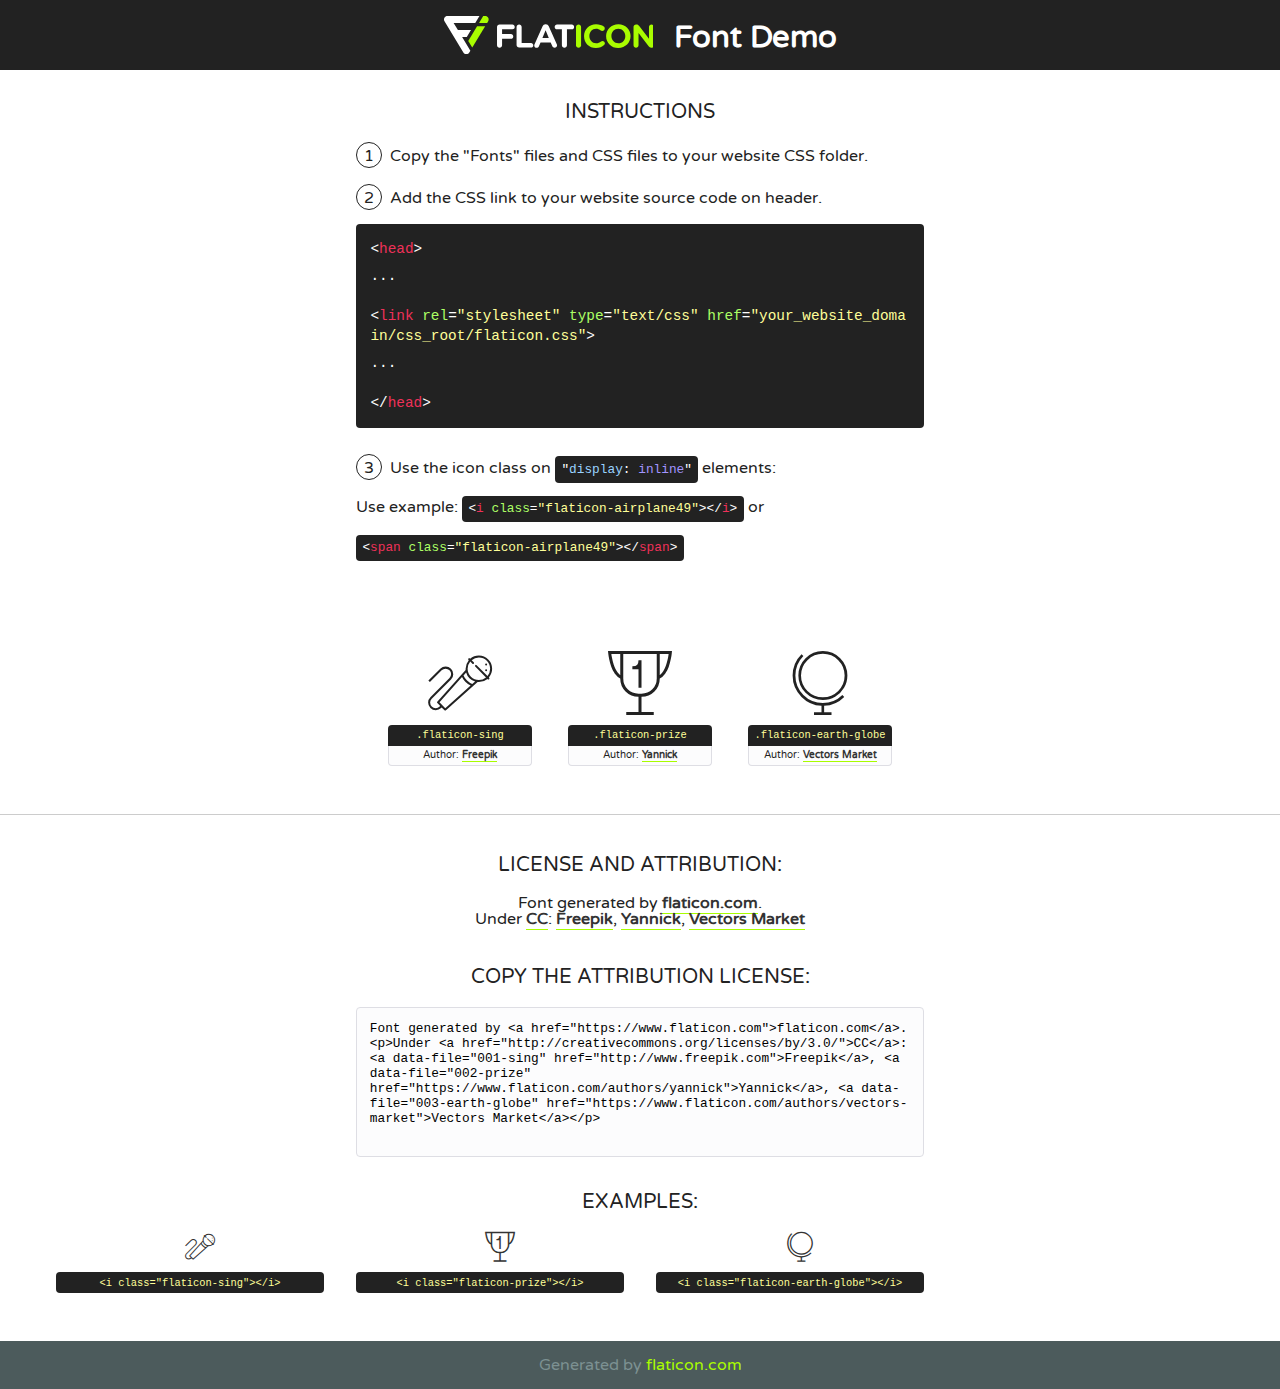
<file: cvpro/vendors/flat-icon/font/flaticon.html>
<!DOCTYPE html>
<!--
  Flaticon icon font: Flaticon
  Creation date: 20/02/2019 11:43
-->
<html>
<!DOCTYPE html>
<html>

<head>
    <title>Flaticon WebFont</title>
    <link href="http://fonts.googleapis.com/css?family=Varela+Round" rel="stylesheet" type="text/css" />
    <link rel="stylesheet" type="text/css" href="flaticon.css">
    <meta charset="UTF-8">
    <style>
    html, body, div, span, applet, object, iframe,
    h1, h2, h3, h4, h5, h6, p, blockquote, pre,
    a, abbr, acronym, address, big, cite, code,
    del, dfn, em, img, ins, kbd, q, s, samp,
    small, strike, strong, sub, sup, tt, var,
    b, u, i, center,
    dl, dt, dd, ol, ul, li,
    fieldset, form, label, legend,
    table, caption, tbody, tfoot, thead, tr, th, td,
    article, aside, canvas, details, embed, 
    figure, figcaption, footer, header, hgroup, 
    menu, nav, output, ruby, section, summary,
    time, mark, audio, video {
        margin: 0;
        padding: 0;
        border: 0;
        font-size: 100%;
        font: inherit;
        vertical-align: baseline;
    }
    /* HTML5 display-role reset for older browsers */
    article, aside, details, figcaption, figure, 
    footer, header, hgroup, menu, nav, section {
        display: block;
    }
    body {
        line-height: 1;
    }
    ol, ul {
        list-style: none;
    }
    blockquote, q {
        quotes: none;
    }
    blockquote:before, blockquote:after,
    q:before, q:after {
        content: '';
        content: none;
    }
    table {
        border-collapse: collapse;
        border-spacing: 0;
    }
    body {
        font-family: 'Varela Round', Helvetica, Arial, sans-serif;
        font-size: 16px;
        color: #222;
    }
    a {
        color: #333;
        border-bottom: 1px solid #a9fd00;
        font-weight: bold;
        text-decoration: none;
    }
    * {
        -moz-box-sizing: border-box;
        -webkit-box-sizing: border-box;
        box-sizing: border-box;
        margin: 0;
        padding: 0;
    }
    [class^="flaticon-"]:before, [class*=" flaticon-"]:before, [class^="flaticon-"]:after, [class*=" flaticon-"]:after {
        font-family: Flaticon;
        font-size: 30px;
        font-style: normal;
        margin-left: 20px;
        color: #333;
    }
    .wrapper {
        max-width: 600px;
        margin: auto;
        padding: 0 1em;
    }
    .title {
        font-size: 1.25em;
        text-align: center;
        margin-bottom: 1em;
        text-transform: uppercase;
    }
    header {
        text-align: center;
        background-color: #222;
        color: #fff;
        padding: 1em;
    }
    header .logo {
        width: 210px;
        height: 38px;
        display: inline-block;
        vertical-align: middle;
        margin-right: 1em;
        border: none;
    }
    header strong {
        font-size: 1.95em;
        font-weight: bold;
        vertical-align: middle;
        margin-top: 5px;
        display: inline-block;
    }
    .demo {
        margin: 2em auto;
        line-height: 1.25em;
    }
    .demo ul li {
        margin-bottom: 1em;
    }
    .demo ul li .num {
        color: #222;
        border-radius: 20px;
        display: inline-block;
        width: 26px;
        padding: 3px;
        height: 26px;
        text-align: center;
        margin-right: 0.5em;
        border: 1px solid #222;
    }
    .demo ul li code {
        background-color: #222;
        border-radius: 4px;
        padding: 0.25em 0.5em;
        display: inline-block;
        color: #fff;
        font-family: Consolas,Monaco,Lucida Console,Liberation Mono,DejaVu Sans Mono,Bitstream Vera Sans Mono,Courier New, monospace;
        font-weight: lighter;
        margin-top: 1em;
        font-size: 0.8em;
        word-break: break-all;
    }
    .demo ul li code.big {
        padding: 1em;
        font-size: 0.9em;
    }
    .demo ul li code .red {
        color: #EF3159;
    }
    .demo ul li code .green {
        color: #ACFF65;
    }
    .demo ul li code .yellow {
        color: #FFFF99;
    }
    .demo ul li code .blue {
        color: #99D3FF;
    }
    .demo ul li code .purple {
        color: #A295FF;
    }
    .demo ul li code .dots {
        margin-top: 0.5em;
        display: block;
    }
    #glyphs {
        border-bottom: 1px solid #ccc;
        padding: 2em 0;
        text-align: center;
    }
    .glyph {
        display: inline-block;
        width: 9em;
        margin: 1em;
        text-align: center;
        vertical-align: top;
        background: #FFF;
    }
    .glyph .glyph-icon {
        padding: 10px;
        display: block;
        font-family:"Flaticon";
        font-size: 64px;
        line-height: 1;
    }
    .glyph .glyph-icon:before {
        font-size: 64px;
        color: #222;
        margin-left: 0;
    }
    .class-name {
        font-size: 0.65em;
        background-color: #222;
        color: #fff;
        border-radius: 4px 4px 0 0;
        padding: 0.5em;
        color: #FFFF99;
        font-family: Consolas,Monaco,Lucida Console,Liberation Mono,DejaVu Sans Mono,Bitstream Vera Sans Mono,Courier New, monospace;
    }
    .author-name {
        font-size: 0.6em;
        background-color: #fcfcfd;
        border: 1px solid #DEDEE4;
        border-top: 0;
        border-radius: 0 0 4px 4px;
        padding: 0.5em;
    }
    .class-name:last-child {
        font-size: 10px;
        color:#888;
    }
    .class-name:last-child a {
        font-size: 10px;
        color:#555;
    }
    .class-name:last-child a:hover {
        color:#a9fd00;
    }
    .glyph > input {
        display: block;
        width: 100px;
        margin: 5px auto;
        text-align: center;
        font-size: 12px;
        cursor: text;
    }
    .glyph > input.icon-input {
        font-family:"Flaticon";
        font-size: 16px;
        margin-bottom: 10px;
    }
    .attribution .title {
        margin-top: 2em;
    }
    .attribution textarea {
        background-color: #fcfcfd;
        padding: 1em;
        border: none;
        box-shadow: none;
        border: 1px solid #DEDEE4;
        border-radius: 4px;
        resize: none;
        width: 100%;
        height: 150px;
        font-size: 0.8em;
        font-family: Consolas,Monaco,Lucida Console,Liberation Mono,DejaVu Sans Mono,Bitstream Vera Sans Mono,Courier New, monospace;
        -webkit-appearance: none;
    }
    .iconsuse {
        margin: 2em auto;
        text-align: center;
        max-width: 1200px;
    }
    .iconsuse:after {
        content: '';
        display: table;
        clear: both;
    }
    .iconsuse .image {
        float: left;
        width: 25%;
        padding: 0 1em;
    }
    .iconsuse .image p {
        margin-bottom: 1em;
    }
    .iconsuse .image span {
        display: block;
        font-size: 0.65em;
        background-color: #222;
        color: #fff;
        border-radius: 4px;
        padding: 0.5em;
        color: #FFFF99;
        margin-top: 1em;
        font-family: Consolas,Monaco,Lucida Console,Liberation Mono,DejaVu Sans Mono,Bitstream Vera Sans Mono,Courier New, monospace;
    }
    #footer {
        text-align: center;
        background-color: #4C5B5C;
        color: #7c9192;
        padding: 1em;
    }
    #footer a {
        border: none;
        color: #a9fd00;
        font-weight: normal;
    }
    @media (max-width: 960px) {
        .iconsuse .image {
            width: 50%;
        }
    }
    @media (max-width: 560px) {
        .iconsuse .image {
            width: 100%;
        }
    }
    </style>
</head>

<body class="characters-off">

    <header>
        <a href="https://www.flaticon.com" target="_blank" class="logo">
            <svg version="1.1" xmlns="http://www.w3.org/2000/svg" xmlns:xlink="http://www.w3.org/1999/xlink" xmlns:a="http://ns.adobe.com/AdobeSVGViewerExtensions/3.0/" viewBox="0 0 560.875 102.036" enable-background="new 0 0 560.875 102.036" xml:space="preserve">
                <defs>
                </defs>
                <g>
                    <g class="letters">
                        <path fill="#ffffff" d="M141.596,29.675c0-3.777,2.985-6.767,6.764-6.767h34.438c3.426,0,6.15,2.728,6.15,6.15
                        c0,3.43-2.724,6.149-6.15,6.149h-27.674v13.091h23.719c3.429,0,6.151,2.724,6.151,6.15c0,3.43-2.723,6.149-6.151,6.149h-23.719
                        v17.574c0,3.773-2.986,6.761-6.764,6.761c-3.779,0-6.764-2.989-6.764-6.761V29.675z"></path>
                        <path fill="#ffffff" d="M193.844,29.149c0-3.781,2.985-6.767,6.764-6.767c3.776,0,6.763,2.985,6.763,6.767v42.957h25.039
                        c3.426,0,6.149,2.726,6.149,6.153c0,3.425-2.723,6.15-6.149,6.15h-31.802c-3.779,0-6.764-2.986-6.764-6.768V29.149z"></path>
                        <path fill="#ffffff" d="M241.891,75.71l21.438-48.407c1.492-3.341,4.215-5.357,7.906-5.357h0.792
                        c3.686,0,6.323,2.017,7.815,5.357l21.439,48.407c0.436,0.967,0.701,1.845,0.701,2.723c0,3.602-2.809,6.501-6.414,6.501
                        c-3.161,0-5.269-1.845-6.499-4.655l-4.132-9.661h-27.059l-4.301,10.102c-1.144,2.631-3.426,4.214-6.237,4.214
                        c-3.517,0-6.24-2.81-6.24-6.325C241.1,77.64,241.451,76.677,241.891,75.71z M279.932,58.666l-8.521-20.297l-8.526,20.297H279.932
                        z"></path>
                        <path fill="#ffffff" d="M314.864,35.387H301.86c-3.429,0-6.239-2.813-6.239-6.238c0-3.429,2.811-6.24,6.239-6.24h39.533
                        c3.426,0,6.237,2.811,6.237,6.24c0,3.425-2.811,6.238-6.237,6.238h-13.001v42.785c0,3.773-2.99,6.761-6.764,6.761
                        c-3.779,0-6.764-2.989-6.764-6.761V35.387z"></path>
                        <path fill="#A9FD00" d="M352.615,29.149c0-3.781,2.985-6.767,6.767-6.767c3.774,0,6.761,2.985,6.761,6.767v49.024
                        c0,3.773-2.987,6.761-6.761,6.761c-3.781,0-6.767-2.989-6.767-6.761V29.149z"></path>
                        <path fill="#A9FD00" d="M374.132,53.836v-0.179c0-17.481,13.178-31.801,32.065-31.801c9.22,0,15.459,2.458,20.557,6.238
                        c1.402,1.054,2.637,2.985,2.637,5.357c0,3.692-2.985,6.59-6.681,6.59c-1.845,0-3.071-0.702-4.044-1.319
                        c-3.776-2.813-7.729-4.393-12.562-4.393c-10.364,0-17.831,8.611-17.831,19.154v0.173c0,10.542,7.291,19.329,17.831,19.329
                        c5.715,0,9.492-1.756,13.359-4.834c1.049-0.874,2.458-1.491,4.039-1.491c3.429,0,6.325,2.813,6.325,6.236
                        c0,2.106-1.056,3.78-2.282,4.834c-5.539,4.834-12.036,7.733-21.878,7.733C387.572,85.464,374.132,71.493,374.132,53.836z"></path>
                        <path fill="#A9FD00" d="M433.009,53.836v-0.179c0-17.481,13.79-31.801,32.766-31.801c18.981,0,32.592,14.143,32.592,31.628v0.173
                        c0,17.483-13.785,31.807-32.769,31.807C446.625,85.464,433.009,71.32,433.009,53.836z M484.224,53.836v-0.179
                        c0-10.539-7.725-19.326-18.626-19.326c-10.893,0-18.449,8.611-18.449,19.154v0.173c0,10.542,7.73,19.329,18.626,19.329
                        C476.676,72.986,484.224,64.378,484.224,53.836z"></path>
                        <path fill="#A9FD00" d="M506.233,29.321c0-3.774,2.99-6.763,6.767-6.763h1.401c3.252,0,5.183,1.583,7.029,3.953l26.093,34.265
                        V29.059c0-3.692,2.99-6.677,6.681-6.677c3.683,0,6.671,2.985,6.671,6.677v48.934c0,3.78-2.987,6.765-6.764,6.765h-0.436
                        c-3.257,0-5.188-1.581-7.034-3.953l-27.056-35.492v32.944c0,3.687-2.985,6.676-6.678,6.676c-3.683,0-6.673-2.989-6.673-6.676
                        V29.321z"></path>
                    </g>
                    <g class="insignia">
                        <path fill="#ffffff" d="M48.372,56.137h12.517l11.156-18.537H37.186L25.688,18.539h57.825L94.668,0H9.271
                        C5.925,0,2.842,1.801,1.198,4.716c-1.644,2.907-1.593,6.482,0.134,9.343l50.38,83.501c1.678,2.781,4.689,4.476,7.938,4.476
                        c3.246,0,6.257-1.695,7.935-4.476l2.898-4.804L48.372,56.137z"></path>
                        <g class="i">
                            <path fill="#A9FD00" d="M93.575,18.539h0.031v0.004l21.652,0.004l2.705-4.488c1.727-2.861,1.778-6.436,0.133-9.343
                            C116.454,1.801,113.371,0,110.026,0h-5.294L93.575,18.539z"></path>
                            <polygon fill="#A9FD00" points="88.291,27.356 64.725,66.486 75.519,84.404 109.942,27.356"></polygon>
                        </g>
                    </g>
                </g>
            </svg>
        </a>
        <strong>Font Demo</strong>
    </header>


    <section class="demo wrapper">

        <p class="title">Instructions</p>

        <ul>
            <li>
                <span class="num">1</span>Copy the "Fonts" files and CSS files to your website CSS folder.
            </li>
            <li>
                <span class="num">2</span>Add the CSS link to your website source code on header.
                <code class="big">
                    &lt;<span class="red">head</span>&gt;
                    <br/><span class="dots">...</span>
                    <br/>&lt;<span class="red">link</span> <span class="green">rel</span>=<span class="yellow">"stylesheet"</span> <span class="green">type</span>=<span class="yellow">"text/css"</span> <span class="green">href</span>=<span class="yellow">"your_website_domain/css_root/flaticon.css"</span>&gt;
                    <br/><span class="dots">...</span>
                    <br/>&lt;/<span class="red">head</span>&gt;
                </code>
            </li>

            <li>
                <p>
                    <span class="num">3</span>Use the icon class on <code>"<span class="blue">display</span>:<span class="purple"> inline</span>"</code> elements:
                    <br />
                    Use example: <code>&lt;<span class="red">i</span> <span class="green">class</span>=<span class="yellow">&quot;flaticon-airplane49&quot;</span>&gt;&lt;/<span class="red">i</span>&gt;</code> or <code>&lt;<span class="red">span</span> <span class="green">class</span>=<span class="yellow">&quot;flaticon-airplane49&quot;</span>&gt;&lt;/<span class="red">span</span>&gt;</code>
            </li>
        </ul>

    </section>




   <section id="glyphs">          
    
      
        <div class="glyph"><div class="glyph-icon flaticon-sing"></div>
            <div class="class-name">.flaticon-sing</div>
            <div class="author-name">Author: <a data-file="001-sing" href="http://www.freepik.com">Freepik</a> </div> 
        </div>        
        
        <div class="glyph"><div class="glyph-icon flaticon-prize"></div>
            <div class="class-name">.flaticon-prize</div>
            <div class="author-name">Author: <a data-file="002-prize" href="https://www.flaticon.com/authors/yannick">Yannick</a> </div> 
        </div>        
        
        <div class="glyph"><div class="glyph-icon flaticon-earth-globe"></div>
            <div class="class-name">.flaticon-earth-globe</div>
            <div class="author-name">Author: <a data-file="003-earth-globe" href="https://www.flaticon.com/authors/vectors-market">Vectors Market</a> </div> 
        </div>        
        

    </section>



    <section class="attribution wrapper"   style="text-align:center;">

      <div class="title">License and attribution:</div><div class="attrDiv">Font generated by <a href="https://www.flaticon.com">flaticon.com</a>. <div><p>Under <a href="http://creativecommons.org/licenses/by/3.0/">CC</a>: <a data-file="001-sing" href="http://www.freepik.com">Freepik</a>, <a data-file="002-prize" href="https://www.flaticon.com/authors/yannick">Yannick</a>, <a data-file="003-earth-globe" href="https://www.flaticon.com/authors/vectors-market">Vectors Market</a></p>  </div>
      </div>
      <div class="title">Copy the Attribution License:</div>

    <textarea onclick="this.focus();this.select();">Font generated by &lt;a href=&quot;https://www.flaticon.com&quot;&gt;flaticon.com&lt;/a&gt;. <p>Under <a href="http://creativecommons.org/licenses/by/3.0/">CC</a>: <a data-file="001-sing" href="http://www.freepik.com">Freepik</a>, <a data-file="002-prize" href="https://www.flaticon.com/authors/yannick">Yannick</a>, <a data-file="003-earth-globe" href="https://www.flaticon.com/authors/vectors-market">Vectors Market</a></p>  
     </textarea>

    </section>

    <section class="iconsuse">

          <div class="title">Examples:</div>            
             
            <div class="image">
                <p>
                    <i class="glyph-icon flaticon-sing"></i> 
                    <span>&lt;i class=&quot;flaticon-sing&quot;&gt;&lt;/i&gt;</span>
                </p>
            </div>
            
            <div class="image">
                <p>
                    <i class="glyph-icon flaticon-prize"></i> 
                    <span>&lt;i class=&quot;flaticon-prize&quot;&gt;&lt;/i&gt;</span>
                </p>
            </div>
            
            <div class="image">
                <p>
                    <i class="glyph-icon flaticon-earth-globe"></i> 
                    <span>&lt;i class=&quot;flaticon-earth-globe&quot;&gt;&lt;/i&gt;</span>
                </p>
            </div>
                       
        </div>
                            
    </section>

<div id="footer">
    <div>Generated by <a href="https://www.flaticon.com">flaticon.com</a>
    </div>
</div>



</body>
</html>
</file>
<file: css/style.css>
/*-----------------------------------------------------------------------------------

 [Table of contents]

 1. Base (Global style for some elements)
 2. Header (Logo, navigation and Main banner)
 3. Sign Up (Section)
 4. Features (Section)
 5. Description Two Colom (Section)
 6. Video (Section)
 7. Why us - Statistics (Section)
 8. Description Two Colom (Section)
 9. Screens (Section)
 10. Testimonials (Section)
 11. Pricing (Section)
 12. Team (Section)
 13. Get Download Link (Section)
 14. Clients Logo (Section)
 15. Freetrial (Section)
 16. Contact Details (Section)
 17. footer (Section)

-----------------------------------------------------------------------------------*/
/*-----------------------------------------------------------------------------------

 [Global CSS for some elements]

 # html
 # body
 # a tag
 # responsive images
 # input placeholders
 # i tag for font awesome icons
 # paragraph
 # hr tag for horizontal line
 # white section
 # dark section
 # align center (class)
 # bootstrap fluid container
 # theme button
 # swiper (carousel slider)

-----------------------------------------------------------------------------------*/

@font-face {
	font-family: Circular;
	src: url("../font/CircularStd-Book.otf");
}

@font-face {
	font-family: Circular;
	src: url("../font/CircularStd.otf");
	font-weight: bold;
}


@import url('../css/icofont.css');
*{
	padding:0;
	margin:0;
}
.clear{
	float:none;
	clear:both;
}

body{
	font-family: 'Source Sans Pro', sans-serif;
	font-weight:400;
	color:#8490a4;
	font-size:15px;
	line-height:1.7;
}

.heading {
	float:left;
	width:100%;
	margin-bottom:60px;
}

.heading span, .search-sec span{
	display:block;
	font-weight:600;
	color:#b7c5db;
	font-size:12px;
	text-align:center;
	text-transform:uppercase;
	letter-spacing:2px;
}

.heading h2, .search-sec h2{
	color:#3e355f;
	font-size:40px;
	font-weight:600;
	text-align:center;
	margin:0;
	background:url(../images/line.png) no-repeat bottom center;
	padding-bottom:20px;
}

.dark-color-bg {
	background: linear-gradient(76deg,#083b8a 0.67%,#09F 90%);
	background-image: 
	}

.dark-section .heading span{
	display:block;
	font-weight:600;
	color:#FFFFFF;
	font-size:12px;
	text-align:center;
	text-transform:uppercase;
	letter-spacing:2px;
}

.dark-section .heading h2{
	color:#FFFFFF;
	font-size:40px;
	font-weight:600;
	text-align:center;
	margin:0;
	background:url(../images/line.png) no-repeat bottom center;
	padding-bottom:20px;
}


.left-heading span{
	font-weight:400;
	color:#b6b6b6;
	font-size:12px;
	text-transform:uppercase;
	padding-bottom:5px;
	display:block;
}

.left-heading h2{
	font-weight:600;
	color:#3e355f;
	font-size:32px;
	line-height:40px;
	
	background:url(../images/line.png) no-repeat left bottom;
	padding-bottom:20px;
	margin-bottom:25px;
}

/*-----------------------------------------------------------------------------------

 Header (section)

-----------------------------------------------------------------------------------*/

.menu li{
	display:inline-block;
	list-style:none;
	padding:0 19px;
}


#menu-icon{
	display:none;
}

.menu{
	text-align:right;
	margin-top:7px;
}

.menu li a{
	font-weight:500;
	color:#fff;
	text-decoration:none;
	font-size:13px;
	
}
.menu li a:hover{
	border-bottom:1px solid #fff;
}

.header{
	background:url(../images/topbg.jpg) no-repeat top center;
	background-size:cover;
	width:100%;
	padding-top:20px;
	position:relative;
}

.toping {
	padding-top:90px;
}

.cenetr-block{
	text-align:center;
	margin-bottom:-100px;
	display:block;
	margin-left:auto;
	margin-right:auto;
}


.toping img{
	text-align:center;
}

.header h1{
	font-weight:600;
	color:#fff;
	text-align:center;
	font-size:52px;
	padding-top:120px;
}
.header p{
	font-weight:400;
	color:#fff;
	text-align:center;
	font-size:18px;
	margin-top:40px;
	line-height:1.8;
}
.bnts{
	text-align:center;
	padding-top:25px;
}

.btn2{
	font-weight:600;
	color:#000000;
	font-size:13px;
	text-transform:uppercase;
	padding:15px 30px;
	line-height:20px;
	height:50px;
	text-decoration:none!important;
	display:inline-block;
	background:#FFBD2A;
	
	-webkit-box-shadow: 0px 15px 32px 1px rgba(0,0,0,0.23);
	-moz-box-shadow: 0px 15px 32px 1px rgba(0,0,0,0.23);
	box-shadow: 0px 15px 32px 1px rgba(0,0,0,0.23);
}

.btn2:hover{
	font-weight:600;
	color:#000000;
	background:#F19304;
	transition:all ease .7s;
}

.border-btn{
	font-weight:600;
	color:#fff;
	font-size:13px;
	text-transform:uppercase;
	padding:12px 50px;
	line-height:20px;
	height:45px;
	text-decoration:none!important;
	display:inline-block;
	margin-left:25px;
	border:#FFFFFF solid 2px;
	background:none;
}



/* video here */

.video-box {
	/* margin:0 auto;
	max-width:800px; */
}

.video-box-inner {
	float:left;
	width:100%;
	position:relative;
}

.video-box img{
	border-radius:6px;
}

.video-image {
}

.video-box .video-play-btn{
	font-size:50px;
	color:#FFFFFF;
	position: absolute;
    top:50%;
    left:47%;
	right:0;
	transform: translate(0,-50%);
}


/*Sticky Header*/

.header-top.affix {
      top: 0;
      width: 100%;
      z-index: 9999 !important;
      margin: 0 auto;   
      left: 0;
      right: 0;
      background:rgba(4,32,77,0.8);
      padding: 15px 0;   
  }

  .affix + .container-fluid {
      padding-top: 70px;
  }

/*End Header*/


/*-----------------------------------------------------------------------------------

free trial Sign up

-----------------------------------------------------------------------------------*/

.section1{
	background:#f2f5f9;
	padding:100px 0 130px 0;
	text-align:center;
	margin-top:100px;
}


.grop{
	max-width:760px;
	margin:0 auto;
}

.grop .form-control, .grop .btn {
  height: 45px;
  width: 36.6%;
}

.grop .input-group{
	width:100%;
	-webkit-box-shadow: 0px 8px 51px -4px rgba(144,155,165,0.4);
-moz-box-shadow: 0px 8px 51px -4px rgba(144,155,165,0.4);
box-shadow: 0px 8px 51px -4px rgba(144,155,165,0.4);
}

.grop .btn {
  background: #02dbc0;
  color: #fff;
  font-size: 13px;
  font-weight: 400;
  margin-left: -75px;
  position: relative;
  text-transform: uppercase;
  z-index: 3!important;
}

.grop .btn:hover {
  background: #0db8d0;
  transition:all ease .7s;
}

.grop input{
	border:1px solid #e2e7ec;
	color:#a1a1a1;
	font-size:13px;
	
}

.text1{
	
}

.text2{
	
}

.grop{
	margin-top:45px;
}

.grop p{
	font-weight:400;
	color:#a1a1a1;
	font-size:13px;
	text-align:center;
	padding-top:25px;
}
/* End free trial Sign up */


/*-----------------------------------------------------------------------------------

features

-----------------------------------------------------------------------------------*/

.section2{
	padding-top:0px;
}


.f-box{
	text-align:center;
	background:#fff;
	padding:0 40px 40px 40px;
	max-width:360px;
	margin:0 auto;
	margin-top:20px;

}
.f-box a{
	font-size:20px;
	color:#3e355f;
	font-weight:600;
	transition: all 0.1s ease;
	display:block;
	padding-top:30px;
}
.f-box:hover a{
	color:#083b8a;
}
.f-box:hover p{
	color:#687996;
}
.f-box p{
	padding-top:20px;
	transition: all 0.1s ease;

}
.div{
	padding:30px 0;
}

.topmr{
	margin-top:50px;
}

/* End features */


/*-----------------------------------------------------------------------------------

 dashbord section

-----------------------------------------------------------------------------------*/

.content-area {
	float:left;
	width:95%;
}

.content-area p{
	font-size:15px;
	margin:0;
}

.nomber-text{
	padding-top:50px;
}

.nomber-text-row {
	padding-bottom:35px;
}

.nomber-text-row-inner{
	float:left;
	width:100%;
}
.nomber-text-row-inner span{
	display:block;
	font-weight:600;
	color:#3e355f;
	font-size:18px;
	line-height:2;
}
.nomber-text-row-inner p{
	font-size:15px;
	line-height:1.7;
}




/*-----------------------------------------------------------------------------------

 Two Colom section

-----------------------------------------------------------------------------------*/


.con1{
	padding-top:0px;
}

.con1 .p{
}

.tgimg {
  float: left;
  min-width: 55px;
  padding-top: 8px;
  width: 10%;
}


.tgcon{
	float:left;
	width:85%;
}
.tgcon span{
	display:block;
	font-weight:400;
	color:#1a1a1a;
	font-size:18px;
}
.tgcon p{
	font-weight:400;
	color:#8a8a8a;
	font-size:13px;
	line-height:26px;
}

.tags{
	padding-top:60px;
}
.tg{
	padding-bottom:45px;
}

.img3{
	/* width:1000px; */
    height: auto;
    position: absolute;
    top: 0;
    right: -430px;
}

.section3{
	padding:100px 0;
}


.two-colom-image {
	float:left;
	width:100%;
	text-align:left;
}

/* End two colom */



/*-----------------------------------------------------------------------------------

 Two Colom section

-----------------------------------------------------------------------------------*/


.section-two-colom{
	padding:0 0 40px 0;
}

.content-area-second{
	padding:0px 0;
}


.content-area-second .p{
}


.two-colom-image-right {
	float:right;
	width:100%;
	text-align:right;
}

.highlited-text {
	color:#083b8a;
}

/* End two colom */



/*-----------------------------------------------------------------------------------

video 

-----------------------------------------------------------------------------------*/

.section4{
	background:#f2f5f9;
	background-size:cover;
	width:100%;
	padding:70px 0 0 0;
}



.section4 p{
	text-align:center;
	margin:35px 0;
}

.video-section-image {
	float:left;
	width:100%;
	text-align:center;
}

.mac{
	padding:40px 0 60px 0;
}

.mac{
	text-align:center;
}
/* End video */


/*-----------------------------------------------------------------------------------

Our strong numbers

-----------------------------------------------------------------------------------*/

.section5{
	padding:100px 0;

}



.our-box{
	max-width:295px;
	margin:0 auto;
	padding:30px 0px;
	text-align:center;

	}
.down-box{
	padding-top:40px;
}
.down-box h3{
	margin:0;
	font-weight:300;
	color:#1a1a1a;
	font-size:50px;
	text-transform:uppercase;
}
.down-box span{
	display:block;
	color:#FFFFFF;
	font-size:13px;
	font-weight:600;
	font-size:14;
	text-transform:uppercase;
}
/* End Our strong numbers */


/*-----------------------------------------------------------------------------------

Dashboard

-----------------------------------------------------------------------------------*/

.section6{
	padding:90px 0;
	overflow:hidden;
	
}

.ttl4 span{
  color: #b6b6b6;
  display: block;
  font-size: 12px;
  font-weight: 600;
  padding-bottom: 5px;
  text-transform: uppercase;
}
.ttl4 {
  margin-bottom: 35px;
  margin-top: 0px;
}
.ttl4 h2 {
  background:url("../images/line.png") no-repeat scroll left bottom;
  color: #3e355f;
  font-size: 40px;
  font-weight:600;
  line-height:40px;
  margin: 0 0 25px;
  padding-bottom: 20px;
}


.acc{
	font-weight:600;
	color:#000000!important;
	text-transform:uppercase;
	text-align:center;
	background:#FFBD2A;
	padding:12px 40px;
	display:inline-block;
	font-style:13px;
	text-decoration:none!important;
	margin-top:40px;
	
	-webkit-box-shadow: 0px 8px 51px -4px rgba(144,155,165,0.73);
-moz-box-shadow: 0px 8px 51px -4px rgba(144,155,165,0.73);
box-shadow: 0px 8px 51px -4px rgba(144,155,165,0.73);

}
.acc:hover{
	background:#F19304;
	transition:all ease .7s;
}
/* End Dashboard */


/*-----------------------------------------------------------------------------------

screens - tab style gallery

-----------------------------------------------------------------------------------*/

.screen-section {
	padding:90px 0 0 0;
}

.tab-screen-image {
	width:100%;
	
	-webkit-box-shadow: 0px -5px 62px -7px rgba(0,0,0,0.34);
-moz-box-shadow: 0px -5px 62px -7px rgba(0,0,0,0.34);
box-shadow: 0px -5px 62px -7px rgba(0,0,0,0.34);
}



/*-----------------------------------------------------------------------------------

screens - 3d style gallery

-----------------------------------------------------------------------------------*/

.section7{
	padding:90px 0;
	background:url(../images/bg4.jpg) no-repeat top center;
	background-size:cover;
}

.bx-controls-direction{
	display:none;
}

.slide1{
    text-align:center;
	border-radius:12px;
	padding:0 5%;
	margin:0 10px;
	padding-top:90px;
}

.slide1 p{

}

.slide1 span {
    color: #083b8a;
    font-size: 15px;
    display: block;
    font-weight:700;
    text-align: center;
    padding: 30px 0;
}

.dg-container{
	width: 100%;
	position: relative;
}
.dg-wrapper{
	width:644px;
	height: 464px;
	margin: 0 auto;
	position: relative;
	-webkit-transform-style: preserve-3d;
	-moz-transform-style: preserve-3d;
	-o-transform-style: preserve-3d;
	-ms-transform-style: preserve-3d;
	transform-style: preserve-3d;
	-webkit-perspective: 1000px;
	-moz-perspective: 1000px;
	-o-perspective: 1000px;
	-ms-perspective: 1000px;
	perspective: 1000px;
}
.dg-wrapper a {
  display: block;
  height: auto;
  left: 0;
  position: absolute;
  top: 0;
  width: 100%;
}
.dg-wrapper a.dg-transition{
	-webkit-transition: all 0.5s ease-in-out;
	-moz-transition: all 0.5s ease-in-out;
	-o-transition: all 0.5s ease-in-out;
	-ms-transition: all 0.5s ease-in-out;
	transition: all 0.5s ease-in-out;
}
.dg-wrapper a img{
	display: block;
	width:100%;
}
.dg-wrapper a div{
	font-style: italic;
	text-align: center;
	line-height: 50px;
	text-shadow: 1px 1px 1px rgba(255,255,255,0.5);
	color: #333;
	font-size: 16px;
	width: 100%;
	bottom: -55px;
	display: none;
	position: absolute;
}
.dg-wrapper a.dg-center div{
	display: block;
}
.dg-container nav{
	width: 58px;
	position: absolute;
	z-index: 1000;
	bottom: 20px;
	left: 50%;
	margin-left: -29px;
}
.dg-container nav span{
	float: left;
	cursor:pointer;
	width: 24px;
	height: 25px;
}
.dg-container nav span:hover{
	opacity: 1;
}
.dg-container nav span.dg-next{
	background-position: top right;
	margin-left: 10px;
}

/* End screens */



/*-----------------------------------------------------------------------------------

testimonials

-----------------------------------------------------------------------------------*/

.section8{
	padding:90px 0 90px 0;
}
.section8 .row{
	margin:0;
}
.slick-list{
	padding:0!important;
}
.slick-arrow{
	display:none!important;
}

.photo{
	margin:0 auto;
	text-align:center;
}
.photo {
  margin: 0 auto -45px;
  text-align: center;
}
.slick-slide{
	opacity:0.4;
}
.slick-slide{
	margin-bottom:40px;
}
.slick-center{
	opacity:1!important;
}
.slick-center .slide1{
		-webkit-box-shadow: 0px 20px 51px -1px rgba(144,155,165,0.24);
-moz-box-shadow: 0px 20px 51px -1px rgba(144,155,165,0.24);
box-shadow: 0px 20px 51px -1px rgba(144,155,165,0.24);
}


/* End  testimonials */


/*-----------------------------------------------------------------------------------

pricing

-----------------------------------------------------------------------------------*/

.section9{
	padding:90px 0;
}

.pricing-bg {
	float:left;
	width:100%;
	height:470px;
	
	
}

.pricing-inner-container {
	float:left;
	width:100%;
	margin-top:-372px;
}

.pricing-boxes {
	float:left;
	width:100%;
	margin-top:30px;
}

.plan{
	background:#fff;
	border-radius:4px;
	
	-webkit-box-shadow: 0px 20px 51px -1px rgba(144,155,165,0.29);
-moz-box-shadow: 0px 20px 51px -1px rgba(144,155,165,0.29);
box-shadow: 0px 20px 51px -1px rgba(144,155,165,0.29);
}

.plan-ttl{
	padding:50px 0 60px 0;
	text-align:center;
	border-radius:4px 4px 0 0px;
	background-size:contain;
	border-bottom:#efebeb solid 1px;
}

.plan-ttl span{
	display:block;
	color:#083b8a;
	font-size:17px;
	text-transform:uppercase;
	font-weight:700;
}

.currency-sign {
	font-size:30px;
}

.plan-time {
	font-size:14px;
	color:#98a4b8;
}

.prefered {
	background:#2bd6ee;
}

.plan-ttl h3{
	display:block;
	color:#3e355f;
	font-size:55px;
	text-transform:uppercase;
	font-weight:600;
	margin:0;
}

.plan-ttl.prefered span{
	display:block;
	color:#FFFFFF;
	font-size:17px;
	text-transform:uppercase;
	font-weight:700;
}

.plan-ttl.prefered h3{
	display:block;
	color:#FFFFFF;
	font-size:55px;
	text-transform:uppercase;
	font-weight:600;
	margin:0;
}

.prefered .plan-time {
	color:#FFFFFF;
}

.plan ul{
	list-style:none;
	padding-left:0;
	padding-top:0;
	padding-bottom:80px;
}
.plan li{
	border-bottom:1px solid #f3f1f1;
	padding:23px 0;
}
.plan li span{
	display:block;
	padding-left:25px;
	font-weight:400;
	font-size:15px;
	margin-left:10%;
	margin-right:10%;
}
.yes span{
	background:url(../images/yes.png) no-repeat left center;
}
.no span{
	background:url(../images/no.png) no-repeat left center;
}

.plan-btn{
	text-align:center;
}
.plan-btn a{
	background:#fff;
	border:1px solid #083b8a;
	color:#083b8a;
	font-size:13px;
	font-weight:700;
	text-transform:uppercase;
	padding:12px 40px;
	display:inline-block;
	text-decoration:none!important;
}
.plan-btn{
	position:absolute;
	width:100%;
	bottom:-12px;
	left:0;
	text-align:center;
}
.plan-btn a:hover{
		background:#083b8a;
		color:#fff;
}
.section10 .module:hover{
	margin-top:-10px;
}
.pdtop{
	padding-top:120px;
}

.martop{
	margin-top:-50px;
}

.pos{
	position:relative;
}
/* End pricing */


/*-----------------------------------------------------------------------------------

team

-----------------------------------------------------------------------------------*/

.section10{
	padding:90px 0;
	background:#fff;
}
.team-box{
	background:#fff;
	text-align:center;
	position:relative;
	
	-webkit-box-shadow: 0px 20px 51px -1px rgba(144,155,165,0.29);
-moz-box-shadow: 0px 20px 51px -1px rgba(144,155,165,0.29);
box-shadow: 0px 20px 51px -1px rgba(144,155,165,0.29);
}

.team-photo{
	max-height:300px;
	overflow:hidden;
	
}

.team-photo img{
	width:100%;

}
.team-ttl{
	padding:40px 0 20px 0;
}
.team-ttl span{
	font-weight:600;
	color:#083b8a;
	font-size:18px;
}
.team-box .team-ttl p{
	font-weight:600;
	font-size:15px;	
	margin-bottom:0;
}
.team-con{
	padding:0 10%;
	padding-bottom:60px;
}
.team-con p{
	margin-bottom:0;
}
.team-info{
	position:absolute;
	width:100%;
	bottom:-15px;
	left:0;
	text-align:center;
}
.pdtop2{
	padding-top:20px;
}


.team-info a{
	display:inline-block;
	vertical-align:middle;
	text-decoration:none!IMPORTANT;
}
.team-info a i{
	width:34px;
	height:34px;
	text-align:center;
	border-radius:50%;
	border:1px solid #ced2d7;
	color:#616161;
	font-size:16px;
	display:block;
	line-height:32px;
	background:#ffffff;
}
.team-info a i:hover{
	background:#1080f2;
	color:#fff;
}
/* End team */


/*-----------------------------------------------------------------------------------

Lest start yor project now

-----------------------------------------------------------------------------------*/

.section11{
	padding:100px 0;
	
	/* The image used */
  background: #1080f2 url("../images/parallaxbg_1.jpg") no-repeat;
  
  /* Set a specific height */
    height: auto; 
	
	/* Create the parallax scrolling effect */
    background-attachment: fixed;
    background-position: center;
    background-repeat: no-repeat;
    background-size: cover;
}

.section11 p{
	color:#FFFFFF;
	margin-bottom:0;
	text-align:center;
}

.get{
	display:inline-block;
	color:#FFFFFF;
	font-size:13px;
	font-weight:700;
	text-transform:uppercase;
	text-align:center;
	text-decoration:none!important;
	background:#02dbc0;
	padding:10px 40px;
	line-height:25px;
	
	-webkit-box-shadow: 0px 15px 32px 1px rgba(0,0,0,0.23);
-moz-box-shadow: 0px 15px 32px 1px rgba(0,0,0,0.23);
box-shadow: 0px 15px 32px 1px rgba(0,0,0,0.23);
}

.get:hover{
	background:#03b8a1;
	color:#FFFFFF;
	transition:all ease .5s;
}

.getbtn{
	text-align:center;
	margin-top:40px;
}
/* End Lest start yor project now */



/*-----------------------------------------------------------------------------------

Blog

-----------------------------------------------------------------------------------*/

.section16{
	background:#f2f5f9;
	padding:100px 0;
}

.h-blog-box{
	background:#fff;
	text-align:center;
	position:relative;
	
	-webkit-box-shadow: 0px 20px 51px -1px rgba(144,155,165,0.29);
-moz-box-shadow: 0px 20px 51px -1px rgba(144,155,165,0.29);
box-shadow: 0px 20px 51px -1px rgba(144,155,165,0.29);
}

.h-blog-box-photo{
	max-height:300px;
	overflow:hidden;
	
}

.h-blog-box-photo img{
	width:100%;
}

.h-blog-content {
	width:100%;
	padding:35px;
}

.h-blog-date {
	font-size:14px;
	font-weight:600;
	text-align:left;
	text-transform:uppercase;

}

.h-blog-ttl h2 {
  color: #1a1a1a;
  font-size: 30px;
  font-weight: 400;
  line-height: 38px;
  margin: 0;
  padding:10px 0 0 0;
  text-align:left;
}

.h-blog-more {
	text-align:left;
	padding:15px 0 0 0;
}

.h-blog-more a {
	font-size:15px;
	font-weight:600;
	text-align:left;
	text-transform:capitalize;
	color:#083b8a;
}




/*-----------------------------------------------------------------------------------

Clients Logo Slider

-----------------------------------------------------------------------------------*/

.section12{
	background:#fff;
	padding:200px 0 90px 0;
	border-bottom:#d3dae4 solid 1px;
}

.section12 .bx-wrapper{
	margin:0 auto;
}
.section12 .bx-controls-direction{
	display:block;
}
.section12 .bx-pager{
	display:none;
}
.section12 .slide {
	text-align:center;
}
.section12 .slide img{
	display:inline-block;
}

/* End Logo Slider */


/*-----------------------------------------------------------------------------------

freetrial

-----------------------------------------------------------------------------------*/

.section13{
	padding:70px 0;
	background:#FFFFFF;
}

.form{
	max-width:560px;
	margin:0 auto;
	text-align:center;
	padding-top:50px;
}

.form input[type=text], 
.form input[type=password],
.form input[type=email],
.form input[type=tel] {
	width:100%;
	background:#fff;
	border:1px solid #FFFFFF;
	height:45px;
	padding:0 15px;
	margin-bottom:15px;
	box-shadow: 0 0 21px 2px #e2e7ec;

}

.form input:hover{
	outline:none;
}

.form input:focus{
	outline:none;
}

.form button{
	color:#fff;
	font-weight:600;
	text-align:center;
	border:0;
	font-size:13px;
	text-transform:uppercase;
	background:#083b8a;
	margin-top:20px;
	padding:15px 50px;
	width:100%;
}

.form button:hover{
	background:#2bd6ee;
	transition:all ease .5s;
	
}


.form p{
	font-weight:400;
	font-size:13px;
	text-align:center;
	padding-top:30px;
}


/* End freetrial */

/*-----------------------------------------------------------------------------------

Footer Social

-----------------------------------------------------------------------------------*/

.section14{
	background:#f2f5f9;
	padding:90px 0 0px 0;
	text-align:center;
	float:left;
	width:100%;
}

.fool-box {
	float:left;
	width:100%;
	background:#FFFFFF;
	min-height:275px;
	
	-webkit-box-shadow: 0px 20px 51px -1px rgba(144,155,165,0.29);
-moz-box-shadow: 0px 20px 51px -1px rgba(144,155,165,0.29);
box-shadow: 0px 20px 51px -1px rgba(144,155,165,0.29);
}

.footer-box-content{
	float:left;
	width:100%;
	padding:20px 40px 40px 40px;
}

.fool-box h4{
	float:left;
	width:100%;
	color:#3e355f;
	font-size:17px;
	font-weight:500;
	text-transform:uppercase;
	text-align:left;
}

.fool-box p{
	float:left;
	width:100%;
	text-align:left;
	font-size:15px;
	font-weight:400;
	margin:0;
	padding-top:10px;
}

.fool-box i{
		width:65px;
	height:65px;
	background:#FFFFFF;
	text-align:center;
	border-radius:50%;
	color:#083b8a;
	font-size:32px;
	display:block;
	line-height:60px;
	/*margin:0 auto;*/
	float:left;
	margin-left:40px;
	margin-top:-30px;
	
	-webkit-box-shadow: 0px 6px 18px -3px rgba(144,155,165,0.31);
-moz-box-shadow: 0px 6px 18px -3px rgba(144,155,165,0.31);
box-shadow: 0px 6px 18px -3px rgba(144,155,165,0.31);

}

.fool-box a{
	text-decoration:none!important;
	float:left;
	margin-top:30px;

}

.fool-box:hover i{
	background:#083b8a;
	color:#fff;
	transition:all ease .5s;
	
}

.fool-box a i:hover,.foot-social a i:hover{
	background:#083b8a;
	color:#fff;
	transition:all ease .5s;
}

.foot-social a{
	display:inline-block;
	text-decoration:none!important;


}
.foot-social i{
	width:40px;
	height:40px;
	text-align:center;
	border-radius:50%;
	color:#747f8e;
	font-size:15px;
	display:block;
	line-height:40px;
	margin:0 auto;
	background:#FFFFFF;
}

.footer-main {
    color: #fff;
}
.footer-main a {
    color: inherit;
}
.footer-main h4 {
    font-size: 20px;
    margin-top: 0;
    margin-bottom: 30px;
    font-weight: 700;
	line-height: normal;
	text-align: left;
}

.container {
    padding-right: 15px;
    padding-left: 15px;
    margin-right: auto;
    margin-left: auto;
}
.footer-section {
	border-top:#e2e7ed solid 2px;
	margin-top:80px;
	float:left;
    width: 100%;
    background: linear-gradient(76deg,#083b8a 0.37%,#09F 100%);
	box-shadow: 0 0 black;
}

.footer__content .footer__content_pd {
    padding: 32px 15px;
}
.company-info {
    max-width: 425px;
    text-align: left;
    font-size: 16px;
    line-height: 21px;
}
.company-info p {
    margin-bottom: 7px;
    font-size: 14px;
    line-height: normal;
}
.footer__content__gpkd {
    margin-top: 33px;
    margin-bottom: 21px;
    padding-left: 15px;
	padding-right: 15px;
	text-align: left;
}
.footer__content__gpkd .info {
    font-weight: 700;
    font-size: 14px;
    line-height: 21px;
    color: #fff;
}
.footer__content__gpkd p {
    margin-bottom: 0;
}



.footer-main .footer__address_info, .footer-main .footer__location_info::after {
    content: '';
	width: 100%;
}

.footer-main .footer__location_info {
    margin-top: 10px;
    -webkit-box-align: start;
    -ms-flex-align: start;
    align-items: flex-start;
}

.footer-copy {
	float:left;
	width:100%;
	text-align:left;
}

.footer-copy a{
	color:#083b8a;
}

/* End Footer Social */


/*-----------------------------------------------------------------------------------

Footer

-----------------------------------------------------------------------------------*/

.section15{
	padding:50px 0;
	background:#0f2c49;
	text-align:center;

}
.section15 a{
	padding:0 5px;
	display:inline-block;
}

.section15 p{
	font-weight:400;
	color:#677685;
	font-size:12px;
	margin-bottom:0;
}

.foot-social{
	padding-bottom:30px;
	float:right;
}

/* End Footer */


/*-----------------------------------------------------------------------------------

Scroll Animation

-----------------------------------------------------------------------------------*/

.mac span{
	display:none;
}
.come-in {
  transform: translateY(450px);
  animation: come-in 1s ease forwards;
}
.come-in:nth-child(odd) {
  animation-duration: 0.9s;
}
.already-visible {
  transform: translateY(0);
  animation: none;
}
.cnt h3,.cnt h4{
	display:inline-block;
	  color: #FFFFFF;
    font-size: 50px;
    font-weight: 300;
	margin:0;
}

@keyframes come-in {
  to { transform: translateY(0); }
}


/* End Scroll Animation */





/*-----------------------------------------------------------------------------------

Screen Loader

-----------------------------------------------------------------------------------*/
.no-js #loader { display: none;  }
.js #loader { display: block; position: absolute; left: 100px; top: 0; }
.se-pre-con {
	position: fixed;
	left: 0px;
	top: 0px;
	width: 100%;
	height: 100%;
	z-index: 999999999;
	background: url(../images/loading.gif) center no-repeat #fff;
}
/* End Screen Loader */





/*-----------------------------------------------------------------------------------

BLOG CSS

-----------------------------------------------------------------------------------*/

.blog_bg {
	background:#f0f5f8;
}

.blog_header {
	background:url(../images/blog-header.jpg) repeat-x top center;
	width:100%;
	padding-top:20px;
	position:relative;
	background-size:cover;
	background-attachment:fixed;
	background-position:center center;
	margin-bottom:10px;
}

.blog-header-text {
	float:left; width:100%;
	padding:100px 0px 300px 0px;
}

.breadcum_list {
	float:left;
	width:100%;
	padding:10px 15px;
}

.breadcum_list ul {
	float:left;
	width:100%;
	padding:0;
	margin:0;
}

.breadcum_list ul li {
	float:left;
	list-style:none;
	padding:0;
	margin:0;
}

.breadcum_list ul li a{
	float:left;
	padding:0 15px 0 0;
	margin:0;
	font-size:13px;
	color:#999999;
	text-align:left;
}

.breadcum_list ul li .blog_breadcum_active {
	color:#1080f2;
}

.blog-content-area {
	float:left;
	width:100%;
	padding:70px 0 0 0;
}

.blog_box {
	float:left;
	width:100%;
	background:#FFFFFF;
	border:#e2e7ec solid 1px;
	border-radius:6px;
	-webkit-box-shadow: 1px 7px 68px -23px rgba(144,155,165,0.73);
	-moz-box-shadow: 1px 7px 68px -23px rgba(144,155,165,0.73);
	box-shadow: 1px 7px 68px -23px rgba(144,155,165,0.73);
	padding:40px 0;
	margin-bottom:40px;
}

.blog_post_cat {
	float:left;
	width:100%;
	padding:0px;
	font-size:13px;
	color:#1080f2;
	text-align:center;
	text-transform:uppercase;
	font-weight:700;
	letter-spacing:2px;
}

.blog_post_heading h1 {
	float:left;
	width:100%;
	padding:0px;
	font-size:28px;
	color:#1080f2;
	text-align:center;
	text-transform:capitalize;
	font-weight:normal;
	color:#000000;
	line-height:1.5;
	padding:0 0 10px 0;
	margin:0;
}

.blog-post-date {
	margin:0 auto;
	background:#0f2c49;
	font-size:13px;
	color:#FFFFFF;
	text-transform:uppercase;
	font-weight:700;
	padding:3px 8px;
	clear:both;
	text-align:center;
	width:90px;
}

.blog-post-single-img {
	float:left;
	width:100%;
	text-align:center;
	margin:30px 0 0 0;
}

.blog-post-single-img img{
	width:100%;
	text-align:center;
}


.blog-post-content-area {
	float:left;
	width:100%;
	padding:60px 60px 30px 60px;
}


.blog-post-text p {
	float:left;
	width:100%;
	padding:0px;
	font-size:14px;
	color:#8a8a8a;
	text-align:justify;
	text-transform:capitalize;
	font-weight:normal;
	line-height:2;
}

.blog-post-quote {
	float:left;
	width:100%;
	text-align:center;
	font-size:18px;
	font-weight:600;
	color:#828282;
	line-height:1.7;
	padding:0 60px;
}

.blog-post-quote span {
	float:left;
	width:100%;
	text-align:center;
	font-size:13px;
	font-weight:600;
	color:#1080f2;
	line-height:1.7;
	padding:10px 0 0 0;
}


.blog-post-quote .blockquote {
	float:left;
	width:100%;
	text-align:center;
	font-size:100px;
	color:#b0b0b0;
	line-height:0;
	padding:100px 0 0 0;
	clear:both;
}

.blog-post-info {
	float:left;
	width:100%;
	border-top:#e5e5e5 solid 1px;
	border-bottom:#e5e5e5 solid 1px;
	padding:20px 0;
	margin:45px 0;
}

.blog-post-info ul{
	float:left;
	width:100%;
	padding:0;
	margin:0;
	display:flex;
	justify-content:space-between;
}

.blog-post-info ul li{
	float:left;
	padding:10px 10px;
	margin:0;
	list-style:none;
	display:inline-block;
}

.blog-post-info ul li a{
	color:#828282;
}

.blog-post-info ul li a:hover{
	color:#1080f2;
	text-decoration:none;
}

.blog-btn{
	text-align:center;
	clear:both;
}

.blog-more-btn{
	display:inline-block;
	color:#1080f2;
	font-size:13px;
	font-weight:500;
	text-transform:uppercase;
	text-align:center;
	text-decoration:none!important;
	border:#1080f2 solid 1px;
	border-radius:40px;
	padding:10px 50px 7px 50px;
	line-height:25px;
}

.blog-more-btn:hover{
	background:#1080f2;
	color:#FFFFFF;
	border:#1080f2 solid 1px;
	transition:all ease .5s;
}


.blog-side-bar-box {
	float:left;
	width:100%;
	background:#FFFFFF;
	border:#e2e7ec solid 1px;
	border-radius:6px;
	-webkit-box-shadow: 1px 7px 68px -23px rgba(144,155,165,0.73);
	-moz-box-shadow: 1px 7px 68px -23px rgba(144,155,165,0.73);
	box-shadow: 1px 7px 68px -23px rgba(144,155,165,0.73);
	padding:20px 0;
	margin-bottom:40px;
}

.blog-side-bar-box-content {
	float:left;
	width:100%;
	padding:35px;
}

.blog-box-side-bar h2 { 
	float:left;
	width:100%;
	border-bottom:#e0e0e0 solid 1px;
	font-size:15px;
	font-weight:700;
	text-align:center;
	color:#000000;
	line-height:1;
	text-transform:uppercase;
	letter-spacing:2px;
	padding:0 0 30px 0;
}

.side-bar-logo { 
	float:left;
	width:100%;
	border:#e0e0e0 solid 1px;
	text-align:center;
	line-height:1;
	padding:30px;
}

.side-bar-text p {
	float:left;
	width:100%;
	font-size:14px;
	color:#8a8a8a;
	text-align:left;
	text-transform:capitalize;
	font-weight:normal;
	line-height:2;
	padding:20px 0 0 0;
}

.side-bar-cat-list  {
	float:left;
	width:100%;
	margin:-20px 0 0 0;
}

.side-bar-cat-list ul  {
	float:left;
	width:100%;
	padding:0;
	margin:0;
}

.side-bar-cat-list ul li  {
	float:left;
	width:100%;
	padding:0;
	margin:0;
	list-style:none;
	border-bottom:#c2c2c2 dashed 1px;
}

.side-bar-cat-list ul li a {
	float:left;
	width:100%;
	padding:15px 0;
	margin:0;
	font-size:12px;
	font-weight:500;
	text-align:left;
	color:#828282;
	text-transform:uppercase;
	text-decoration:none;
}

.side-bar-cat-list ul li a:hover {
	color:#1080f2;
	transition:all ease .5s;
}


.blog-side-bar-ad-banner {
	float:left;
	width:100%;
	text-align:center;
}


.side-bar-post-main {
	float:left;
	width:100%;
	margin-bottom:35px;
}

.side-bar-post-img {
	float:left;
	width:100%;
	text-align:center;
}

.side-bar-post-img img{
	width:100%;
	text-align:center;
}

.side-bar-post-ttl h3 {
	float:left;
	width:100%;
	text-align:left;
	font-size:16px;
	color:#000000;
	font-weight:700;
}

.side-bar-post-text p {
	float:left;
	width:100%;
	padding:0px;
	font-size:14px;
	color:#8a8a8a;
	text-align:justify;
	text-transform:capitalize;
	font-weight:normal;
	line-height:2;
}

.side-bar-post-more {
	float:left;
	width:100%;
	padding:0px;
	font-size:13px;
	color:#1080f2;
	text-align:left;
	text-transform:uppercase;
	line-height:2;
	font-weight:700;
	letter-spacing:1px;
}

.side-bar-tag-cloud {
	float:left;
	width:100%;
}

.side-bar-tag-cloud a {
	font-size:12px;
	color:#828282;
	text-transform:uppercase;
	border:#e0e0e0 solid 1px;
	padding:4px 7px;
	text-align:center;
	display:inline-block;
	line-height:normal;
	margin:4px;
}

.side-bar-tag-cloud a:hover {
	background:#1080f2;
	color:#FFFFFF;
	text-decoration:none;
	transition:all ease .5s;
}

.bsb-subscribe {
	background:#0f2c49;
}

.bsb-subscribe-ttl h2 {
	color:#FFFFFF;
}

.bsb-subscribe-text  p {
	float:left;
	width:100%;
	padding:0px;
	font-size:14px;
	color:#FFFFFF;
	text-align:center;
	text-transform:capitalize;
	font-weight:normal;
	line-height:2;
}


.bsb-subscribe-input {
	float:left;
	width: 100%;
	margin: 0 auto;
	position: relative;
}

.bsb-subscribe-input input[type="email"] {
	float:left;
	width: 100%;
	background: #FFFFFF;
	font-size: 13px;
	line-height: 14px;
	color: #686868;
	font-weight: 400;
	height: 43px;
	padding: 0 48px 0 9px;	
}

.bsb-subscribe-input input[type="submit"] {
	float:left;
	width: 100%;
	cursor: pointer;
	background: #1080f2;
	height: 40px;
	text-align: center;
	border: none;
	font-size:13;
	color:#FFFFFF;
	margin-top:15px;
	text-transform:uppercase;
	font-weight:500px;
	letter-spacing:1px;
}

.bsb-subscribe-input input[type="submit"]:hover {
	background-color: #626262;
}

.blog-pn-post-content-area {
	float:left;
	width:100%;
	padding:10px 25px;
}

.blog-post-pre-post {
	float:left;
	width:100%;
}

.blog-post-pre-post-img {
	float:left;
	width:25%;
}

.blog-post-pre-post-img img {
	float:left;
	width:100%;
}

.blog-post-pre-post-main {
	float:left;
	width:75%;
	padding-left:15px;
}

.blog-post-pre-post-ttl h4 {
	float:left;
	width:100%;
}

.blog-pre-btn {
	float:left;
	width:100%;
	font-size:11px;
	text-align:left;
	color:#8a8a8a;
	text-transform:uppercase;
	font-weight:700;
}

.blog-post-pre-next-ttl h4 {
	float:left;
	width:100%;
	text-align:left;
	font-size:16px;
	color:#000000;
	font-weight:600;
	line-height:1.4;
}

.next-btn {
	float:right;
	text-align:right;
}

.blog-post-next-post-main {
	padding:0 15px 0 0;
}

.next-ttl h4 {
	text-align:right;
}

.related-blog-post-content-area {
	float:left;
	width:100%;
	padding:30px;
}

.related-blog-post {
	float:left;
	width:100%;
}


.related-blog_post_cat {
	float:left;
	width:100%;
	padding:0px;
	font-size:12px;
	color:#1080f2;
	text-align:center;
	text-transform:uppercase;
	font-weight:700;
	letter-spacing:1px;
}

.related-blog_post_heading h5 {
	float:left;
	width:100%;
	padding:0px;
	font-size:17px;
	color:#1080f2;
	text-align:center;
	text-transform:capitalize;
	font-weight:normal;
	color:#000000;
	line-height:1.5;
	padding:0 0 10px 0;
	margin:0;
}

.related-blog-post-date {
	display:inline-block;
	background:#0f2c49;
	font-size:13px;
	color:#FFFFFF;
	text-transform:uppercase;
	font-weight:700;
	padding:3px 8px;
	clear:both;
	text-align:center;
}

.related-blog-post-single-img {
	float:left;
	width:100%;
	text-align:center;
	margin:30px 0 0 0;
}

.related-blog-post-single-img img{
	width:100%;
	text-align:center;
}


.comment-row {
	float:left;
	width:100%;
	border-bottom:#e0e0e0 solid 1px;
	padding-bottom:35px;
	margin-bottom:35px;
}

.replied-comment {
	padding-left:20%;
}

.comment-row-pic  {
	float:left;
	width:15%;
}

.comment-row-pic img  {
	width:100%;
}

.comment-row-content  {
	float:left;
	width:85%;
	padding-left:5%;
}

.comment-row-user-name {
	float:left;
	width:100%;
	font-size:17px;
	color:#000000;
	text-transform:capitalize;
	font-weight:normal;
	padding:0;
	text-align:left;
}

.comment-row-date {
	float:left;
	width:100%;
	font-size:12px;
	color:#707070;
	text-transform:capitalize;
	font-weight:700;
	padding:2px 0 15px 0;
	text-align:left;
}

.comment-row-comment {
	float:left;
	width:100%;
	font-size:13px;
	color:#8a8a8a;
	text-transform:capitalize;
	font-weight:normal;
	padding:0;
	text-align:left;
}

.comment-row-reply-btn {
	float:left;
	width:100%;
}

.comment-row-reply-btn a {
	float:left;
	width:100%;
	font-size:12px;
	color:#000000;
	text-transform:uppercase;
	font-weight:700;
	padding:15px 0 0 0;
	text-align:left;
	text-decoration:underline;
}

.comment-row-reply-btn a:hover {
	color:#1080f2;
	transition:a11 ease .5s;
}

.leave-comment-area {
	float:left;
	width:100%;
}


.comment-form{
	max-width:90%;
	margin:0 auto;
	text-align:center;
	padding-top:30px;
	clear:both;
}

.comment-form input{
	width:100%;
	background:#fff;
	border:1px solid #e2e7ec;
	height:40px;
	border-radius:5px;
	padding:0 15px;
	margin-bottom:10px;

}

.comment-form input:hover{
	outline:none;
}

.comment-form input:focus{
	outline:none;
}

.comment-form textarea {
	width:100%;
	max-width:100%;
	min-width:100%;
	min-height:150px;
	max-height:150px;
	background:#fff;
	border:1px solid #e2e7ec;
	height:40px;
	border-radius:5px;
	padding:0 15px;
	margin-bottom:10px;

}

.comment-form textarea:hover{
	outline:none;
}

.comment-form textarea:focus{
	outline:none;
}

.comment-form button{
	color:#fff;
	font-weight:600;
	text-align:center;
	border:0;
	font-size:13px;
	text-transform:uppercase;
	background:#1080f2;
	border-radius:40px;
	margin-top:20px;
	padding:15px 50px;
	
}

.comment-form button:hover{
	background:#47a032;
	transition:all ease .5s;
	
}














/*-----------------------------------------------------------------------------------

Responsive CSS for all sections

-----------------------------------------------------------------------------------*/
@media (max-width:1400px){
.dg-container{
	overflow:hidden;
}
}
@media (max-width:1200px){
	.section6 img{

	}
	.tags {
	  padding-top: 20px;
	}
	.tg {
	  padding-bottom: 20px;
	}
	
	.header h1 {
	 padding-top: 35px;
	}
	.menu li {
	  padding: 0 6px;
	}
	.f-img img{

		
	}
	.f-img img {
	 
	}
	
	.img3 {
    /* width:1080px; */
    height: auto;
    position: absolute;
    top: 0;
    right: -500px;
	}
	
	
	.two-colom-image-right img {

	}
	
	.two-colom-image img {
		
	}
	
	.section3 {
		padding:40px 0;
	}
	
	.content-area-second {
		padding:0 0 60px 0;
	}
	

@media screen and (max-width: 1199px) {
  	.foot-social {
		float:left;
		margin-top:20px;
	}
	
	.last-footer {
		margin-top:20px;
	}
 
}	


@media (max-width:1023px){
	#menu-icon{
	display:block;
	}
	#menu{
		display:none;
		 left: 0;
		position: absolute;
		width: 100%;
		z-index: 99999999;
	}
	#menu-icon {
	  height: 35px;
	  width: 35px;
	  cursor:pointer;
	  float:right;
	}
	#menu-icon span{
		height:5px;
		margin-bottom:5px;
		display:block;
		background:#fff;
	}
	.menu{
		background:rgb(13,36,71);
	}
	.menu li {
	  display: block;
	  padding:10px 15px;
	}
	.logo{
		float:left;
	}
	.menu {
	  text-align: center;
	}
	#header .col-md-4{
	width:100%;
	}
	
	
}
	
@media (max-width:980px){
	.con1 h2,.ttl2 h2,.ttl h2,.search-sec h2,.header h1,.ttl3 h2,.ttl4 h2,.ttl5 h2,.ttl3 h2,.ttl5 h2{
		font-size:28px;
		line-height:30px;
	}
	.tgcon {
  	width: 80%;
	}
	
	.h-blog-box {
		margin-bottom:50px;
	}
	
	
}

@media screen and (max-width: 991px) {
 	.img3 {
    width:100%;
    height: auto;
    position:inherit;
    top: 0;
    right: 0;
	text-align:left;
	margin-top:30px;
	}
}

@media (max-width:800px){
	.bx-wrapper .bx-next{
		right:0!important;
	}
	.bx-wrapper .bx-prev{
		left:0!important;
	}
	
	.team-photo {
		height:auto;
		max-height:inherit;
	}
	

	
}


@media (max-width:767px){
	.team-box{
		margin-bottom:75px;
	}
	.section1,.section6{
		padding:50px 0;
	}
	.fool-box{
		margin-bottom:70px;
	}
	.plan{
		margin-bottom:75px;
	}
	.martop{
		margin-top:0;
	}
	.pdtop{
		padding-top:40px;
	}
	.grop .form-control, .grop .btn {
	  width: 100%;
	  
	  -webkit-box-shadow: 0px 8px 51px -4px rgba(144,155,165,0.4);
	-moz-box-shadow: 0px 8px 51px -4px rgba(144,155,165,0.4);
	box-shadow: 0px 8px 51px -4px rgba(144,155,165,0.4);
	}
	.grop .input-group {
	box-shadow:none;
	}
	.text2{
		margin:15px 0!important;
	}
	.grop .btn{
		margin-left:0;
	}
	.our-box{
		margin-top:0px;
		margin-bottom:0px;
	}
	
	.btn2{
		margin-bottom:10px;
	}
	
	.blog-post-info{
	display:block;
	}

	
	.blog-post-info ul{
	display:block;
	justify-content:space-between;
	}
	
	.blog-post-content-area {
	padding:30px;
	}
	
		.screen-section {
		padding-bottom:100px;
	}

}


@media (max-width:400px){
	.btn1,.btn2{
		margin:10px 0;
	}

	.con1 h2, .ttl2 h2, .ttl h2, .search-sec h2, .header h1, .ttl3 h2, .ttl4 h2, .ttl5 h2, .ttl3 h2, .ttl5 h2 {
	  font-size: 24px;
	  line-height: 28px;
	}
	
	.blog-post-content-area {
	padding:30px;
}
	
}



@media (max-width:1200px){
	.dg-wrapper{
		width:100%;
		height:700px;
	}
	.dg-container {
	  margin: 0 auto;
	  overflow: hidden;
	  position: relative;
	
	}
	.dg-wrapper a img {
	  display: block;
	  width: 100%;
	}
	.dg-wrapper a{
		
	}
	.dg-wrapper{
	height:500px;
}
.dg-container nav {
  bottom: 25px;
}
	
}
@media (max-width:1250px){
.dg-wrapper {
  height: 500px;
}
.dg-container nav {
  bottom: 30px;
}

}
	
@media (max-width:1199px){
	.dg-wrapper {
  height: 660px;
}
	.bx-wrapper .bx-next{
		right:0!important;
	}
	.bx-wrapper .bx-prev{
		left:0!important;
	}
}

@media (max-width:980px){
		.dg-wrapper {
		height: 540px;
		}
.section12 .slide {
  text-align: inherit;
}

}

@media (max-width:800px){
	.bx-wrapper .bx-next{
		right:0!important;
	}
	.bx-wrapper .bx-prev{
		left:0!important;
	}
	.dg-wrapper {
  height:550px;
}
}

@media (max-width:767px){
	.dg-wrapper {
  height: 560px;
}
.team-box{
	max-width:320px;
	margin:0 auto;
	margin-bottom:50px;
}
.bx-wrapper .bx-next{
	   right: 40%!important;
}
.bx-wrapper .bx-prev{
	 left: 40%!important;
}
.bx-wrapper .bx-controls-direction a{
	top:100%!important;
}
.bx-wrapper{
	min-height:120px!important;
}
}

@media (max-width:600px){
	.dg-wrapper {
  height: 400px;
}
.section12 .slide {
  text-align: center;
}
}
@media (max-width:550px){
	.bx-wrapper .bx-next{
	   right: 35%!important;
}
.bx-wrapper .bx-prev{
	 left: 35%!important;
}
}
	@media (max-width:400px){
		.dg-wrapper {
		height: 300px;
		}
		.dg-container {
	  width: 95%;
	}
}






@media screen and (min-device-width:768px) and (max-device-width:989px) { 
    .f-img img{
		width:100%;
	}
	.div img{
		width:100%;
	}
}
</file>
<file: css/cjs-custom.css>
/* GENERAL */

body {
  font-family: -apple-system,BlinkMacSystemFont,"Segoe UI",Roboto,
  "Helvetica Neue",Arial,"Noto Sans",sans-serif,"Apple Color Emoji",
  "Segoe UI Emoji","Segoe UI Symbol","Noto Color Emoji";
  font-weight: 200;
  color: rgba(43, 44, 43, .7);
}


/* HEADER */

.header h1 {
  padding-top: 100px;
  font-size: 64px;
  line-height: 1;
  font-weight: 900;
  text-shadow: 0px 1px 2px #002964;
}

@media only screen and (max-width: 414px) {
  .header h1 {
    padding-top: 100px;
    font-size: 28px;
    line-height: 1;
  }
}

@media only screen and (max-width: 768px) and (min-width: 415px){
  .header h1 {
    padding-top: 100px;
    font-size: 50px;
    line-height: 1;
  }
}

.header p {
  margin-top: 30px;
  margin-bottom: 10px;
  line-height: 1.6;
  font-size: 18px;
  font-weight: 200;
}

.header-top.affix {
  padding: 0 0 15px 0 !important;
  background: linear-gradient(120deg,#083b8a 0.60%,#09F 60%);
  box-shadow: 0px 5px 10px rgba(8, 59, 138, .05);
  border-bottom: .4px solid #0388eb;
}

.heading h2 {
  font-size: 50px;
  line-height: 1;
  font-weight: 900;
  color: #002865 !important;
}

h2 {
  color: #002865 !important;
}

.left-heading h2 {
  font-size: 40px;
}

/* PRICE */

.section9 h2 {
  color: #fff !important;
}

/* CONTACT */

.fool-box {
  border-radius: 4px;
}


/* FOOTER */
.company-info p {
  font-size: 13px;
  margin-bottom: 12px;
}

.footer__content__gpkd {
  margin: 20px 0;
}

.row.footer__content_gpkd {
  border-top: .5px solid #ffffff38;
}

.footer__content_pd.footer__content__gpkd p {
  color: #ffffff80;
}

.footer__content {
  color: #ffffffde;
}




.header-group-price {
    background: gray;
}

h1, h2, h3, h4, h5 {
  font-family: 'Darker Grotesque', sans-serif;
  font-weight: 900;
 }

 .heading h2, .search-sec h2, .left-heading h2 {
     color: #2b2b2b;
 }

 .btn2, .acc {
    border-radius: 4px;
    box-shadow: none;
 }

 .our-box>img{
    height: 100px;
    width: 100%;
 }
 .our-box>img path{
    fill: white !important;
 }

 .signup-page .header {
    padding: 12px;
    flex-shrink: 0;
 }

 .signup-page {
    display: flex;
    flex-flow: column;
    min-height: 100vh;
 }
 .signup-page .content {
    flex-grow: 1;
    overflow: auto;
    display: flex;
    flex-direction: column;
    justify-content: center;
    align-items: center;
 }
 label[for=accept-policy] {
   text-transform: uppercase;
 }

 .signup-page input.error {
    box-shadow: 0 0 21px 2px #cc00003f;
 }

 .signup-page label.error {
    font-size: 0.8em;
    color: red;
    font-weight: normal;
 }



 /* SPINNER */
 .lds-ring {
   display: inline-block;
   position: relative;
   width: 2rem;
   height: 2rem;
 }
 .lds-ring div {
   box-sizing: border-box;
   display: block;
   position: absolute;
   width: 2rem;
   height: 2rem;
   margin: 0.5rem;
   border: 2px solid #fff;
   border-radius: 50%;
   animation: lds-ring 1.2s cubic-bezier(0.5, 0, 0.5, 1) infinite;
   border-color: #fff transparent transparent transparent;
 }
 .lds-ring div:nth-child(1) {
   animation-delay: -0.45s;
 }
 .lds-ring div:nth-child(2) {
   animation-delay: -0.3s;
 }
 .lds-ring div:nth-child(3) {
   animation-delay: -0.15s;
 }
 @keyframes lds-ring {
   0% {
     transform: rotate(0deg);
   }
   100% {
     transform: rotate(360deg);
   }
 }
 
 /* END SPINNER */


 #btnRegister {
  color: black !important;
  background: linear-gradient(-45deg, #ffb347, #ffcc33);
  border-radius: 3px;
  text-align: center;
  padding: 8px 16px;
  border-top-left-radius: 3px;
  border-top-right-radius: 8px;
  border-bottom-right-radius: 3px;
  border-bottom-left-radius: 8px;
 }

 #btnRegister:hover {
   border: none;
   background: linear-gradient(0deg, #ffb347, #ffcc33);
 }

 .menu ul li a {
  font-weight: 600;
  font-size: 18px;
  font-family: 'Darker Grotesque', sans-serif;
 }

 .menu ul li a:hover {
  background: linear-gradient(transparent 80%, #fec638 0%);
  text-decoration: none;
  border-bottom: none;
 }

 .menu li {
  padding: 8px 16px;
}

.bnts {
  padding-bottom: 120px;
  padding-top: 20px;
}

.btn2 {
  font-family: 'Darker Grotesque', sans-serif;
  color: #231800;
  min-width: 200px;
  font-size: 20px;
  box-sizing: border-box;
  text-align: center;
  background: linear-gradient(-45deg, #ffb347, #ffcc33);
  border-top-left-radius: 3px;
  border-top-right-radius: 8px;
  border-bottom-right-radius: 3px;
  border-bottom-left-radius: 8px;
}
}
  
.btn2:hover {
    background: linear-gradient(0deg, #ffb347, #ffcc33);
  }

.btn2.unactive {
  color: #fff;
  background: rgba(255, 255, 255, 0.2);
}

.btn2.unactive:hover {
  color: #231800;
  border: none;
  background: linear-gradient(0deg, #ffb347, #ffcc33);
}

.section3 {
  padding: 40px 0;
}

.header {
      padding-top: 0px !important;
}

.acc.chat {
  border: 1px solid #0084FF;
  color: #0084FF !important;
  background: transparent;
  width: 100%;
}

.acc {
  padding: 8px 8px;
}

.fool-box p {
  text-align: center;
  padding-top: 0px;
  margin-top: 0px;
  margin-bottom: 30px;
}

.fool-box {
  min-height: 350px;
}

.section11 {
  padding: 60px 0;
}

.section11 h2 {
  color: #fff !important;
}

.section2 {
  padding-top: 100px;
}

.section6 .row {
  padding-left: 15px;
  padding-right: 15px;
}

.section20 {
  padding: 80px 0;
  background: #f2f5f9;
}

.about-img .img-fluid {
  max-height: 400px !important;
  float: right;
}

.hightlight-package {
  padding: 40px;
  padding-left: 80px;
  background: linear-gradient(172.63deg, #506BF0 0%, #5FD1F9 100%);
  color: white !important;
  border-top-left-radius: 100px !important;
  border-bottom-right-radius: 100px !important;
  border-radius: 6px;
  min-height: 400px !important;
}

.hightlight-package h2 {
  color: white !important;
}

.normal-package {
  padding: 40px;
  padding-left: 80px;
  border: solid 1px #6059f6;
  border-top-left-radius: 100px !important;
  border-bottom-right-radius: 100px !important;
  border-radius: 6px;
  min-height: 400px !important;
}

.testimonial__content p {
  font-size: 18px;
}

.header_area.navbar_fixed .main_menu .navbar {
  background: linear-gradient(118.39deg, #5170F1 7.12%, #5DBDF8 95.25%) !important;
}

.header_area.navbar_fixed .main_menu {
  box-shadow: none;
}
</file>
<file: css/easy-responsive-tabs.css>
ul.resp-tabs-list, p {
    margin: 0px;
    padding: 0px;
}

.resp-tabs-list li {
    font-weight:300;
    font-size: 17px;
    display: inline-block;
    padding: 8px 30px;
    margin: 0 4px 0 0;
    list-style: none;
    cursor: pointer;
    float: left;
	text-transform:capitalize;
	/*background:#e5e8eb;*/
	border: 1px solid rgba(255, 255, 255, .5);
	color:#b398db;
}

.resp-tabs-container {
    /*padding: 0px;*/
	padding-top:60px;
    /*background-color: #fff;*/
    clear: left;
}

h2.resp-accordion {
    cursor: pointer;
    padding: 5px;
    display: none;
}

.resp-tab-content {
    display: none;
    /*padding: 15px;*/
}

.resp-tab-active {
	background:#52a1dc !important;
	color:#FFF !important;
	/*border: 1px solid #5AB1D0 !important;
	border-bottom: none;
	margin-bottom: -1px !important;
	padding: 12px 14px 14px 14px !important;
	border-top: 4px solid #5AB1D0 !important;
	border-bottom: 0px #fff solid !important;*/
}

.resp-tab-active {
    background:#02dbc0 !important;
	color:#FFF !important;
	
	-webkit-box-shadow: 0px 15px 32px 1px rgba(0,0,0,0.23);
	-moz-box-shadow: 0px 15px 32px 1px rgba(0,0,0,0.23);
	box-shadow: 0px 15px 32px 1px rgba(0,0,0,0.23);
}

.resp-content-active, .resp-accordion-active {
    display: block;
}

.resp-tab-content {
    /*border: 1px solid #52a1dc;
	border-top-color: #52a1dc;*/
}

h2.resp-accordion {
    font-size: 14px;
	text-transform:uppercase;
	font-weight:bold;
    border: 1px solid #c1c1c1;
    border-top: 0px solid #c1c1c1;
    margin: 0px;
    padding: 10px 15px;
}

h2.resp-tab-active {
    border-bottom: 0px solid #c1c1c1 !important;
    margin-bottom: 0px ;
    padding: 10px 15px ;
}

h2.resp-tab-title:last-child {
    border-bottom: 12px solid #c1c1c1 !important;
    background: blue;
}

/*-----------Vertical tabs-----------*/
.resp-vtabs ul.resp-tabs-list {
    float: left;
    width: 30%;
}

.resp-vtabs .resp-tabs-list li {
    display: block;
    padding: 15px 15px !important;
    margin: 0 0 4px;
    cursor: pointer;
    float: none;
}

.resp-vtabs .resp-tabs-container {
    padding: 0px;
    background-color: #fff;
    border: 1px solid #c1c1c1;
    float: left;
    width: 68%;
    min-height: 250px;
    border-radius: 4px;
    clear: none;
}

.resp-vtabs .resp-tab-content {
    border: none;
    word-wrap: break-word;
}

.resp-vtabs li.resp-tab-active { 
position: relative;
z-index: 1;
margin-right: -1px !important;
padding: 14px 15px 15px 14px !important;
border-top: 1px solid;
border: 1px solid #5AB1D0 !important;
border-left: 4px solid #5AB1D0 !important;
margin-bottom: 4px !important;
border-right: 1px #FFF solid !important;
}

.resp-arrow {
    width: 0;
    height: 0;
    float: right;
    margin-top: 3px;
    border-left: 6px solid transparent;
    border-right: 6px solid transparent;
    border-top: 12px solid #999999;
}

h2.resp-tab-active span.resp-arrow {
    border: none;
    border-left: 6px solid transparent;
    border-right: 6px solid transparent;
    border-bottom: 12px solid #FFFFFF;
}

/*-----------Accordion styles-----------*/
h2.resp-tab-active {
    background: #DBDBDB;/* !important;*/
	padding-top:18px;
		padding-bottom:18px;
}

.resp-easy-accordion h2.resp-accordion {
    display: block;
}

.resp-easy-accordion .resp-tab-content {
    border: 1px solid #c1c1c1;
}

.resp-easy-accordion .resp-tab-content:last-child {
    border-bottom: 1px solid #c1c1c1;/* !important;*/
}

.resp-jfit {
    width: 100%;
    margin: 0px;
}

.resp-tab-content-active {
    display: block;
}

h2.resp-accordion:first-child {
    border-top: 1px solid #c1c1c1;/* !important;*/
}

/*Here your can change the breakpoint to set the accordion, when screen resolution changed*/
@media only screen and (max-width: 768px) {
    ul.resp-tabs-list {
        display: none;
    }

    h2.resp-accordion {
        display: block;
		background:rgba(255, 255, 255, .1);
		color:#FFFFFF;
		padding-top:18px;
		padding-bottom:18px;
    }


    .resp-vtabs .resp-tab-content {
        border: 1px solid #C1C1C1;
    }

    .resp-vtabs .resp-tabs-container {
        border: none;
        float: none;
        width: 100%;
        min-height: 100px;
        clear: none;
    }

    .resp-accordion-closed {
        display: none !important;
    }

    .resp-vtabs .resp-tab-content:last-child {
        border-bottom: 1px solid #c1c1c1 !important;
    }
	
	.resp-tabs-container {
		padding-top:0;
	}
	
	.resp-tab-content {
		padding:20px;
		background:#FFFFFF;
	}
}
</file>
<file: cvpro/vendors/themify-icons/demo-files/demo.css>
body {
	font: normal 1em/1.5em Arial, Helvetica, sans-serif;
	max-width: 90%;
	margin: 30px auto 0;
}
h1, h3 {
	font-weight: normal;
}
h3 {
	font-size: 1.4;
	text-transform: uppercase;
	letter-spacing: 1px;
}

.icon-section {
	margin: 0 0 3em;
	clear: both;
	overflow: hidden;
}
.icon-container {
	width: 240px; 
	padding: .7em 0;
	float: left; 
	position: relative;
	text-align: left;
}
.icon-container [class^="ti-"], 
.icon-container [class*=" ti-"] {
	color: #000;
	position: absolute;
	margin-top: 3px;
	transition: .3s;
}
.icon-container:hover [class^="ti-"],
.icon-container:hover [class*=" ti-"] {
	font-size: 2.2em;
	margin-top: -5px;
}
.icon-container:hover .icon-name {
	color: #000;
}
.icon-name {
	color: #aaa;
	margin-left: 35px;
	font-size: .8em;
	transition: .3s;
}
.icon-container:hover .icon-name {
	margin-left: 45px;
}
</file>
<file: cvpro/vendors/themify-icons/themify-icons.css>
@font-face {
	font-family: 'themify';
	src:url('fonts/themify.eot?-fvbane');
	src:url('fonts/themify.eot?#iefix-fvbane') format('embedded-opentype'),
		url('fonts/themify.woff?-fvbane') format('woff'),
		url('fonts/themify.ttf?-fvbane') format('truetype'),
		url('fonts/themify.svg?-fvbane#themify') format('svg');
	font-weight: normal;
	font-style: normal;
}

[class^="ti-"], [class*=" ti-"] {
	font-family: 'themify';
	speak: none;
	font-style: normal;
	font-weight: normal;
	font-variant: normal;
	text-transform: none;
	line-height: 1;

	/* Better Font Rendering =========== */
	-webkit-font-smoothing: antialiased;
	-moz-osx-font-smoothing: grayscale;
}

.ti-wand:before {
	content: "\e600";
}
.ti-volume:before {
	content: "\e601";
}
.ti-user:before {
	content: "\e602";
}
.ti-unlock:before {
	content: "\e603";
}
.ti-unlink:before {
	content: "\e604";
}
.ti-trash:before {
	content: "\e605";
}
.ti-thought:before {
	content: "\e606";
}
.ti-target:before {
	content: "\e607";
}
.ti-tag:before {
	content: "\e608";
}
.ti-tablet:before {
	content: "\e609";
}
.ti-star:before {
	content: "\e60a";
}
.ti-spray:before {
	content: "\e60b";
}
.ti-signal:before {
	content: "\e60c";
}
.ti-shopping-cart:before {
	content: "\e60d";
}
.ti-shopping-cart-full:before {
	content: "\e60e";
}
.ti-settings:before {
	content: "\e60f";
}
.ti-search:before {
	content: "\e610";
}
.ti-zoom-in:before {
	content: "\e611";
}
.ti-zoom-out:before {
	content: "\e612";
}
.ti-cut:before {
	content: "\e613";
}
.ti-ruler:before {
	content: "\e614";
}
.ti-ruler-pencil:before {
	content: "\e615";
}
.ti-ruler-alt:before {
	content: "\e616";
}
.ti-bookmark:before {
	content: "\e617";
}
.ti-bookmark-alt:before {
	content: "\e618";
}
.ti-reload:before {
	content: "\e619";
}
.ti-plus:before {
	content: "\e61a";
}
.ti-pin:before {
	content: "\e61b";
}
.ti-pencil:before {
	content: "\e61c";
}
.ti-pencil-alt:before {
	content: "\e61d";
}
.ti-paint-roller:before {
	content: "\e61e";
}
.ti-paint-bucket:before {
	content: "\e61f";
}
.ti-na:before {
	content: "\e620";
}
.ti-mobile:before {
	content: "\e621";
}
.ti-minus:before {
	content: "\e622";
}
.ti-medall:before {
	content: "\e623";
}
.ti-medall-alt:before {
	content: "\e624";
}
.ti-marker:before {
	content: "\e625";
}
.ti-marker-alt:before {
	content: "\e626";
}
.ti-arrow-up:before {
	content: "\e627";
}
.ti-arrow-right:before {
	content: "\e628";
}
.ti-arrow-left:before {
	content: "\e629";
}
.ti-arrow-down:before {
	content: "\e62a";
}
.ti-lock:before {
	content: "\e62b";
}
.ti-location-arrow:before {
	content: "\e62c";
}
.ti-link:before {
	content: "\e62d";
}
.ti-layout:before {
	content: "\e62e";
}
.ti-layers:before {
	content: "\e62f";
}
.ti-layers-alt:before {
	content: "\e630";
}
.ti-key:before {
	content: "\e631";
}
.ti-import:before {
	content: "\e632";
}
.ti-image:before {
	content: "\e633";
}
.ti-heart:before {
	content: "\e634";
}
.ti-heart-broken:before {
	content: "\e635";
}
.ti-hand-stop:before {
	content: "\e636";
}
.ti-hand-open:before {
	content: "\e637";
}
.ti-hand-drag:before {
	content: "\e638";
}
.ti-folder:before {
	content: "\e639";
}
.ti-flag:before {
	content: "\e63a";
}
.ti-flag-alt:before {
	content: "\e63b";
}
.ti-flag-alt-2:before {
	content: "\e63c";
}
.ti-eye:before {
	content: "\e63d";
}
.ti-export:before {
	content: "\e63e";
}
.ti-exchange-vertical:before {
	content: "\e63f";
}
.ti-desktop:before {
	content: "\e640";
}
.ti-cup:before {
	content: "\e641";
}
.ti-crown:before {
	content: "\e642";
}
.ti-comments:before {
	content: "\e643";
}
.ti-comment:before {
	content: "\e644";
}
.ti-comment-alt:before {
	content: "\e645";
}
.ti-close:before {
	content: "\e646";
}
.ti-clip:before {
	content: "\e647";
}
.ti-angle-up:before {
	content: "\e648";
}
.ti-angle-right:before {
	content: "\e649";
}
.ti-angle-left:before {
	content: "\e64a";
}
.ti-angle-down:before {
	content: "\e64b";
}
.ti-check:before {
	content: "\e64c";
}
.ti-check-box:before {
	content: "\e64d";
}
.ti-camera:before {
	content: "\e64e";
}
.ti-announcement:before {
	content: "\e64f";
}
.ti-brush:before {
	content: "\e650";
}
.ti-briefcase:before {
	content: "\e651";
}
.ti-bolt:before {
	content: "\e652";
}
.ti-bolt-alt:before {
	content: "\e653";
}
.ti-blackboard:before {
	content: "\e654";
}
.ti-bag:before {
	content: "\e655";
}
.ti-move:before {
	content: "\e656";
}
.ti-arrows-vertical:before {
	content: "\e657";
}
.ti-arrows-horizontal:before {
	content: "\e658";
}
.ti-fullscreen:before {
	content: "\e659";
}
.ti-arrow-top-right:before {
	content: "\e65a";
}
.ti-arrow-top-left:before {
	content: "\e65b";
}
.ti-arrow-circle-up:before {
	content: "\e65c";
}
.ti-arrow-circle-right:before {
	content: "\e65d";
}
.ti-arrow-circle-left:before {
	content: "\e65e";
}
.ti-arrow-circle-down:before {
	content: "\e65f";
}
.ti-angle-double-up:before {
	content: "\e660";
}
.ti-angle-double-right:before {
	content: "\e661";
}
.ti-angle-double-left:before {
	content: "\e662";
}
.ti-angle-double-down:before {
	content: "\e663";
}
.ti-zip:before {
	content: "\e664";
}
.ti-world:before {
	content: "\e665";
}
.ti-wheelchair:before {
	content: "\e666";
}
.ti-view-list:before {
	content: "\e667";
}
.ti-view-list-alt:before {
	content: "\e668";
}
.ti-view-grid:before {
	content: "\e669";
}
.ti-uppercase:before {
	content: "\e66a";
}
.ti-upload:before {
	content: "\e66b";
}
.ti-underline:before {
	content: "\e66c";
}
.ti-truck:before {
	content: "\e66d";
}
.ti-timer:before {
	content: "\e66e";
}
.ti-ticket:before {
	content: "\e66f";
}
.ti-thumb-up:before {
	content: "\e670";
}
.ti-thumb-down:before {
	content: "\e671";
}
.ti-text:before {
	content: "\e672";
}
.ti-stats-up:before {
	content: "\e673";
}
.ti-stats-down:before {
	content: "\e674";
}
.ti-split-v:before {
	content: "\e675";
}
.ti-split-h:before {
	content: "\e676";
}
.ti-smallcap:before {
	content: "\e677";
}
.ti-shine:before {
	content: "\e678";
}
.ti-shift-right:before {
	content: "\e679";
}
.ti-shift-left:before {
	content: "\e67a";
}
.ti-shield:before {
	content: "\e67b";
}
.ti-notepad:before {
	content: "\e67c";
}
.ti-server:before {
	content: "\e67d";
}
.ti-quote-right:before {
	content: "\e67e";
}
.ti-quote-left:before {
	content: "\e67f";
}
.ti-pulse:before {
	content: "\e680";
}
.ti-printer:before {
	content: "\e681";
}
.ti-power-off:before {
	content: "\e682";
}
.ti-plug:before {
	content: "\e683";
}
.ti-pie-chart:before {
	content: "\e684";
}
.ti-paragraph:before {
	content: "\e685";
}
.ti-panel:before {
	content: "\e686";
}
.ti-package:before {
	content: "\e687";
}
.ti-music:before {
	content: "\e688";
}
.ti-music-alt:before {
	content: "\e689";
}
.ti-mouse:before {
	content: "\e68a";
}
.ti-mouse-alt:before {
	content: "\e68b";
}
.ti-money:before {
	content: "\e68c";
}
.ti-microphone:before {
	content: "\e68d";
}
.ti-menu:before {
	content: "\e68e";
}
.ti-menu-alt:before {
	content: "\e68f";
}
.ti-map:before {
	content: "\e690";
}
.ti-map-alt:before {
	content: "\e691";
}
.ti-loop:before {
	content: "\e692";
}
.ti-location-pin:before {
	content: "\e693";
}
.ti-list:before {
	content: "\e694";
}
.ti-light-bulb:before {
	content: "\e695";
}
.ti-Italic:before {
	content: "\e696";
}
.ti-info:before {
	content: "\e697";
}
.ti-infinite:before {
	content: "\e698";
}
.ti-id-badge:before {
	content: "\e699";
}
.ti-hummer:before {
	content: "\e69a";
}
.ti-home:before {
	content: "\e69b";
}
.ti-help:before {
	content: "\e69c";
}
.ti-headphone:before {
	content: "\e69d";
}
.ti-harddrives:before {
	content: "\e69e";
}
.ti-harddrive:before {
	content: "\e69f";
}
.ti-gift:before {
	content: "\e6a0";
}
.ti-game:before {
	content: "\e6a1";
}
.ti-filter:before {
	content: "\e6a2";
}
.ti-files:before {
	content: "\e6a3";
}
.ti-file:before {
	content: "\e6a4";
}
.ti-eraser:before {
	content: "\e6a5";
}
.ti-envelope:before {
	content: "\e6a6";
}
.ti-download:before {
	content: "\e6a7";
}
.ti-direction:before {
	content: "\e6a8";
}
.ti-direction-alt:before {
	content: "\e6a9";
}
.ti-dashboard:before {
	content: "\e6aa";
}
.ti-control-stop:before {
	content: "\e6ab";
}
.ti-control-shuffle:before {
	content: "\e6ac";
}
.ti-control-play:before {
	content: "\e6ad";
}
.ti-control-pause:before {
	content: "\e6ae";
}
.ti-control-forward:before {
	content: "\e6af";
}
.ti-control-backward:before {
	content: "\e6b0";
}
.ti-cloud:before {
	content: "\e6b1";
}
.ti-cloud-up:before {
	content: "\e6b2";
}
.ti-cloud-down:before {
	content: "\e6b3";
}
.ti-clipboard:before {
	content: "\e6b4";
}
.ti-car:before {
	content: "\e6b5";
}
.ti-calendar:before {
	content: "\e6b6";
}
.ti-book:before {
	content: "\e6b7";
}
.ti-bell:before {
	content: "\e6b8";
}
.ti-basketball:before {
	content: "\e6b9";
}
.ti-bar-chart:before {
	content: "\e6ba";
}
.ti-bar-chart-alt:before {
	content: "\e6bb";
}
.ti-back-right:before {
	content: "\e6bc";
}
.ti-back-left:before {
	content: "\e6bd";
}
.ti-arrows-corner:before {
	content: "\e6be";
}
.ti-archive:before {
	content: "\e6bf";
}
.ti-anchor:before {
	content: "\e6c0";
}
.ti-align-right:before {
	content: "\e6c1";
}
.ti-align-left:before {
	content: "\e6c2";
}
.ti-align-justify:before {
	content: "\e6c3";
}
.ti-align-center:before {
	content: "\e6c4";
}
.ti-alert:before {
	content: "\e6c5";
}
.ti-alarm-clock:before {
	content: "\e6c6";
}
.ti-agenda:before {
	content: "\e6c7";
}
.ti-write:before {
	content: "\e6c8";
}
.ti-window:before {
	content: "\e6c9";
}
.ti-widgetized:before {
	content: "\e6ca";
}
.ti-widget:before {
	content: "\e6cb";
}
.ti-widget-alt:before {
	content: "\e6cc";
}
.ti-wallet:before {
	content: "\e6cd";
}
.ti-video-clapper:before {
	content: "\e6ce";
}
.ti-video-camera:before {
	content: "\e6cf";
}
.ti-vector:before {
	content: "\e6d0";
}
.ti-themify-logo:before {
	content: "\e6d1";
}
.ti-themify-favicon:before {
	content: "\e6d2";
}
.ti-themify-favicon-alt:before {
	content: "\e6d3";
}
.ti-support:before {
	content: "\e6d4";
}
.ti-stamp:before {
	content: "\e6d5";
}
.ti-split-v-alt:before {
	content: "\e6d6";
}
.ti-slice:before {
	content: "\e6d7";
}
.ti-shortcode:before {
	content: "\e6d8";
}
.ti-shift-right-alt:before {
	content: "\e6d9";
}
.ti-shift-left-alt:before {
	content: "\e6da";
}
.ti-ruler-alt-2:before {
	content: "\e6db";
}
.ti-receipt:before {
	content: "\e6dc";
}
.ti-pin2:before {
	content: "\e6dd";
}
.ti-pin-alt:before {
	content: "\e6de";
}
.ti-pencil-alt2:before {
	content: "\e6df";
}
.ti-palette:before {
	content: "\e6e0";
}
.ti-more:before {
	content: "\e6e1";
}
.ti-more-alt:before {
	content: "\e6e2";
}
.ti-microphone-alt:before {
	content: "\e6e3";
}
.ti-magnet:before {
	content: "\e6e4";
}
.ti-line-double:before {
	content: "\e6e5";
}
.ti-line-dotted:before {
	content: "\e6e6";
}
.ti-line-dashed:before {
	content: "\e6e7";
}
.ti-layout-width-full:before {
	content: "\e6e8";
}
.ti-layout-width-default:before {
	content: "\e6e9";
}
.ti-layout-width-default-alt:before {
	content: "\e6ea";
}
.ti-layout-tab:before {
	content: "\e6eb";
}
.ti-layout-tab-window:before {
	content: "\e6ec";
}
.ti-layout-tab-v:before {
	content: "\e6ed";
}
.ti-layout-tab-min:before {
	content: "\e6ee";
}
.ti-layout-slider:before {
	content: "\e6ef";
}
.ti-layout-slider-alt:before {
	content: "\e6f0";
}
.ti-layout-sidebar-right:before {
	content: "\e6f1";
}
.ti-layout-sidebar-none:before {
	content: "\e6f2";
}
.ti-layout-sidebar-left:before {
	content: "\e6f3";
}
.ti-layout-placeholder:before {
	content: "\e6f4";
}
.ti-layout-menu:before {
	content: "\e6f5";
}
.ti-layout-menu-v:before {
	content: "\e6f6";
}
.ti-layout-menu-separated:before {
	content: "\e6f7";
}
.ti-layout-menu-full:before {
	content: "\e6f8";
}
.ti-layout-media-right-alt:before {
	content: "\e6f9";
}
.ti-layout-media-right:before {
	content: "\e6fa";
}
.ti-layout-media-overlay:before {
	content: "\e6fb";
}
.ti-layout-media-overlay-alt:before {
	content: "\e6fc";
}
.ti-layout-media-overlay-alt-2:before {
	content: "\e6fd";
}
.ti-layout-media-left-alt:before {
	content: "\e6fe";
}
.ti-layout-media-left:before {
	content: "\e6ff";
}
.ti-layout-media-center-alt:before {
	content: "\e700";
}
.ti-layout-media-center:before {
	content: "\e701";
}
.ti-layout-list-thumb:before {
	content: "\e702";
}
.ti-layout-list-thumb-alt:before {
	content: "\e703";
}
.ti-layout-list-post:before {
	content: "\e704";
}
.ti-layout-list-large-image:before {
	content: "\e705";
}
.ti-layout-line-solid:before {
	content: "\e706";
}
.ti-layout-grid4:before {
	content: "\e707";
}
.ti-layout-grid3:before {
	content: "\e708";
}
.ti-layout-grid2:before {
	content: "\e709";
}
.ti-layout-grid2-thumb:before {
	content: "\e70a";
}
.ti-layout-cta-right:before {
	content: "\e70b";
}
.ti-layout-cta-left:before {
	content: "\e70c";
}
.ti-layout-cta-center:before {
	content: "\e70d";
}
.ti-layout-cta-btn-right:before {
	content: "\e70e";
}
.ti-layout-cta-btn-left:before {
	content: "\e70f";
}
.ti-layout-column4:before {
	content: "\e710";
}
.ti-layout-column3:before {
	content: "\e711";
}
.ti-layout-column2:before {
	content: "\e712";
}
.ti-layout-accordion-separated:before {
	content: "\e713";
}
.ti-layout-accordion-merged:before {
	content: "\e714";
}
.ti-layout-accordion-list:before {
	content: "\e715";
}
.ti-ink-pen:before {
	content: "\e716";
}
.ti-info-alt:before {
	content: "\e717";
}
.ti-help-alt:before {
	content: "\e718";
}
.ti-headphone-alt:before {
	content: "\e719";
}
.ti-hand-point-up:before {
	content: "\e71a";
}
.ti-hand-point-right:before {
	content: "\e71b";
}
.ti-hand-point-left:before {
	content: "\e71c";
}
.ti-hand-point-down:before {
	content: "\e71d";
}
.ti-gallery:before {
	content: "\e71e";
}
.ti-face-smile:before {
	content: "\e71f";
}
.ti-face-sad:before {
	content: "\e720";
}
.ti-credit-card:before {
	content: "\e721";
}
.ti-control-skip-forward:before {
	content: "\e722";
}
.ti-control-skip-backward:before {
	content: "\e723";
}
.ti-control-record:before {
	content: "\e724";
}
.ti-control-eject:before {
	content: "\e725";
}
.ti-comments-smiley:before {
	content: "\e726";
}
.ti-brush-alt:before {
	content: "\e727";
}
.ti-youtube:before {
	content: "\e728";
}
.ti-vimeo:before {
	content: "\e729";
}
.ti-twitter:before {
	content: "\e72a";
}
.ti-time:before {
	content: "\e72b";
}
.ti-tumblr:before {
	content: "\e72c";
}
.ti-skype:before {
	content: "\e72d";
}
.ti-share:before {
	content: "\e72e";
}
.ti-share-alt:before {
	content: "\e72f";
}
.ti-rocket:before {
	content: "\e730";
}
.ti-pinterest:before {
	content: "\e731";
}
.ti-new-window:before {
	content: "\e732";
}
.ti-microsoft:before {
	content: "\e733";
}
.ti-list-ol:before {
	content: "\e734";
}
.ti-linkedin:before {
	content: "\e735";
}
.ti-layout-sidebar-2:before {
	content: "\e736";
}
.ti-layout-grid4-alt:before {
	content: "\e737";
}
.ti-layout-grid3-alt:before {
	content: "\e738";
}
.ti-layout-grid2-alt:before {
	content: "\e739";
}
.ti-layout-column4-alt:before {
	content: "\e73a";
}
.ti-layout-column3-alt:before {
	content: "\e73b";
}
.ti-layout-column2-alt:before {
	content: "\e73c";
}
.ti-instagram:before {
	content: "\e73d";
}
.ti-google:before {
	content: "\e73e";
}
.ti-github:before {
	content: "\e73f";
}
.ti-flickr:before {
	content: "\e740";
}
.ti-facebook:before {
	content: "\e741";
}
.ti-dropbox:before {
	content: "\e742";
}
.ti-dribbble:before {
	content: "\e743";
}
.ti-apple:before {
	content: "\e744";
}
.ti-android:before {
	content: "\e745";
}
.ti-save:before {
	content: "\e746";
}
.ti-save-alt:before {
	content: "\e747";
}
.ti-yahoo:before {
	content: "\e748";
}
.ti-wordpress:before {
	content: "\e749";
}
.ti-vimeo-alt:before {
	content: "\e74a";
}
.ti-twitter-alt:before {
	content: "\e74b";
}
.ti-tumblr-alt:before {
	content: "\e74c";
}
.ti-trello:before {
	content: "\e74d";
}
.ti-stack-overflow:before {
	content: "\e74e";
}
.ti-soundcloud:before {
	content: "\e74f";
}
.ti-sharethis:before {
	content: "\e750";
}
.ti-sharethis-alt:before {
	content: "\e751";
}
.ti-reddit:before {
	content: "\e752";
}
.ti-pinterest-alt:before {
	content: "\e753";
}
.ti-microsoft-alt:before {
	content: "\e754";
}
.ti-linux:before {
	content: "\e755";
}
.ti-jsfiddle:before {
	content: "\e756";
}
.ti-joomla:before {
	content: "\e757";
}
.ti-html5:before {
	content: "\e758";
}
.ti-flickr-alt:before {
	content: "\e759";
}
.ti-email:before {
	content: "\e75a";
}
.ti-drupal:before {
	content: "\e75b";
}
.ti-dropbox-alt:before {
	content: "\e75c";
}
.ti-css3:before {
	content: "\e75d";
}
.ti-rss:before {
	content: "\e75e";
}
.ti-rss-alt:before {
	content: "\e75f";
}
</file>
<file: cvpro/vendors/themify-icons/ie7/ie7.css>
.ti-wand {
	*zoom: expression(this.runtimeStyle['zoom'] = '1', this.innerHTML = '&#xe600;');
}
.ti-volume {
	*zoom: expression(this.runtimeStyle['zoom'] = '1', this.innerHTML = '&#xe601;');
}
.ti-user {
	*zoom: expression(this.runtimeStyle['zoom'] = '1', this.innerHTML = '&#xe602;');
}
.ti-unlock {
	*zoom: expression(this.runtimeStyle['zoom'] = '1', this.innerHTML = '&#xe603;');
}
.ti-unlink {
	*zoom: expression(this.runtimeStyle['zoom'] = '1', this.innerHTML = '&#xe604;');
}
.ti-trash {
	*zoom: expression(this.runtimeStyle['zoom'] = '1', this.innerHTML = '&#xe605;');
}
.ti-thought {
	*zoom: expression(this.runtimeStyle['zoom'] = '1', this.innerHTML = '&#xe606;');
}
.ti-target {
	*zoom: expression(this.runtimeStyle['zoom'] = '1', this.innerHTML = '&#xe607;');
}
.ti-tag {
	*zoom: expression(this.runtimeStyle['zoom'] = '1', this.innerHTML = '&#xe608;');
}
.ti-tablet {
	*zoom: expression(this.runtimeStyle['zoom'] = '1', this.innerHTML = '&#xe609;');
}
.ti-star {
	*zoom: expression(this.runtimeStyle['zoom'] = '1', this.innerHTML = '&#xe60a;');
}
.ti-spray {
	*zoom: expression(this.runtimeStyle['zoom'] = '1', this.innerHTML = '&#xe60b;');
}
.ti-signal {
	*zoom: expression(this.runtimeStyle['zoom'] = '1', this.innerHTML = '&#xe60c;');
}
.ti-shopping-cart {
	*zoom: expression(this.runtimeStyle['zoom'] = '1', this.innerHTML = '&#xe60d;');
}
.ti-shopping-cart-full {
	*zoom: expression(this.runtimeStyle['zoom'] = '1', this.innerHTML = '&#xe60e;');
}
.ti-settings {
	*zoom: expression(this.runtimeStyle['zoom'] = '1', this.innerHTML = '&#xe60f;');
}
.ti-search {
	*zoom: expression(this.runtimeStyle['zoom'] = '1', this.innerHTML = '&#xe610;');
}
.ti-zoom-in {
	*zoom: expression(this.runtimeStyle['zoom'] = '1', this.innerHTML = '&#xe611;');
}
.ti-zoom-out {
	*zoom: expression(this.runtimeStyle['zoom'] = '1', this.innerHTML = '&#xe612;');
}
.ti-cut {
	*zoom: expression(this.runtimeStyle['zoom'] = '1', this.innerHTML = '&#xe613;');
}
.ti-ruler {
	*zoom: expression(this.runtimeStyle['zoom'] = '1', this.innerHTML = '&#xe614;');
}
.ti-ruler-pencil {
	*zoom: expression(this.runtimeStyle['zoom'] = '1', this.innerHTML = '&#xe615;');
}
.ti-ruler-alt {
	*zoom: expression(this.runtimeStyle['zoom'] = '1', this.innerHTML = '&#xe616;');
}
.ti-bookmark {
	*zoom: expression(this.runtimeStyle['zoom'] = '1', this.innerHTML = '&#xe617;');
}
.ti-bookmark-alt {
	*zoom: expression(this.runtimeStyle['zoom'] = '1', this.innerHTML = '&#xe618;');
}
.ti-reload {
	*zoom: expression(this.runtimeStyle['zoom'] = '1', this.innerHTML = '&#xe619;');
}
.ti-plus {
	*zoom: expression(this.runtimeStyle['zoom'] = '1', this.innerHTML = '&#xe61a;');
}
.ti-pin {
	*zoom: expression(this.runtimeStyle['zoom'] = '1', this.innerHTML = '&#xe61b;');
}
.ti-pencil {
	*zoom: expression(this.runtimeStyle['zoom'] = '1', this.innerHTML = '&#xe61c;');
}
.ti-pencil-alt {
	*zoom: expression(this.runtimeStyle['zoom'] = '1', this.innerHTML = '&#xe61d;');
}
.ti-paint-roller {
	*zoom: expression(this.runtimeStyle['zoom'] = '1', this.innerHTML = '&#xe61e;');
}
.ti-paint-bucket {
	*zoom: expression(this.runtimeStyle['zoom'] = '1', this.innerHTML = '&#xe61f;');
}
.ti-na {
	*zoom: expression(this.runtimeStyle['zoom'] = '1', this.innerHTML = '&#xe620;');
}
.ti-mobile {
	*zoom: expression(this.runtimeStyle['zoom'] = '1', this.innerHTML = '&#xe621;');
}
.ti-minus {
	*zoom: expression(this.runtimeStyle['zoom'] = '1', this.innerHTML = '&#xe622;');
}
.ti-medall {
	*zoom: expression(this.runtimeStyle['zoom'] = '1', this.innerHTML = '&#xe623;');
}
.ti-medall-alt {
	*zoom: expression(this.runtimeStyle['zoom'] = '1', this.innerHTML = '&#xe624;');
}
.ti-marker {
	*zoom: expression(this.runtimeStyle['zoom'] = '1', this.innerHTML = '&#xe625;');
}
.ti-marker-alt {
	*zoom: expression(this.runtimeStyle['zoom'] = '1', this.innerHTML = '&#xe626;');
}
.ti-arrow-up {
	*zoom: expression(this.runtimeStyle['zoom'] = '1', this.innerHTML = '&#xe627;');
}
.ti-arrow-right {
	*zoom: expression(this.runtimeStyle['zoom'] = '1', this.innerHTML = '&#xe628;');
}
.ti-arrow-left {
	*zoom: expression(this.runtimeStyle['zoom'] = '1', this.innerHTML = '&#xe629;');
}
.ti-arrow-down {
	*zoom: expression(this.runtimeStyle['zoom'] = '1', this.innerHTML = '&#xe62a;');
}
.ti-lock {
	*zoom: expression(this.runtimeStyle['zoom'] = '1', this.innerHTML = '&#xe62b;');
}
.ti-location-arrow {
	*zoom: expression(this.runtimeStyle['zoom'] = '1', this.innerHTML = '&#xe62c;');
}
.ti-link {
	*zoom: expression(this.runtimeStyle['zoom'] = '1', this.innerHTML = '&#xe62d;');
}
.ti-layout {
	*zoom: expression(this.runtimeStyle['zoom'] = '1', this.innerHTML = '&#xe62e;');
}
.ti-layers {
	*zoom: expression(this.runtimeStyle['zoom'] = '1', this.innerHTML = '&#xe62f;');
}
.ti-layers-alt {
	*zoom: expression(this.runtimeStyle['zoom'] = '1', this.innerHTML = '&#xe630;');
}
.ti-key {
	*zoom: expression(this.runtimeStyle['zoom'] = '1', this.innerHTML = '&#xe631;');
}
.ti-import {
	*zoom: expression(this.runtimeStyle['zoom'] = '1', this.innerHTML = '&#xe632;');
}
.ti-image {
	*zoom: expression(this.runtimeStyle['zoom'] = '1', this.innerHTML = '&#xe633;');
}
.ti-heart {
	*zoom: expression(this.runtimeStyle['zoom'] = '1', this.innerHTML = '&#xe634;');
}
.ti-heart-broken {
	*zoom: expression(this.runtimeStyle['zoom'] = '1', this.innerHTML = '&#xe635;');
}
.ti-hand-stop {
	*zoom: expression(this.runtimeStyle['zoom'] = '1', this.innerHTML = '&#xe636;');
}
.ti-hand-open {
	*zoom: expression(this.runtimeStyle['zoom'] = '1', this.innerHTML = '&#xe637;');
}
.ti-hand-drag {
	*zoom: expression(this.runtimeStyle['zoom'] = '1', this.innerHTML = '&#xe638;');
}
.ti-folder {
	*zoom: expression(this.runtimeStyle['zoom'] = '1', this.innerHTML = '&#xe639;');
}
.ti-flag {
	*zoom: expression(this.runtimeStyle['zoom'] = '1', this.innerHTML = '&#xe63a;');
}
.ti-flag-alt {
	*zoom: expression(this.runtimeStyle['zoom'] = '1', this.innerHTML = '&#xe63b;');
}
.ti-flag-alt-2 {
	*zoom: expression(this.runtimeStyle['zoom'] = '1', this.innerHTML = '&#xe63c;');
}
.ti-eye {
	*zoom: expression(this.runtimeStyle['zoom'] = '1', this.innerHTML = '&#xe63d;');
}
.ti-export {
	*zoom: expression(this.runtimeStyle['zoom'] = '1', this.innerHTML = '&#xe63e;');
}
.ti-exchange-vertical {
	*zoom: expression(this.runtimeStyle['zoom'] = '1', this.innerHTML = '&#xe63f;');
}
.ti-desktop {
	*zoom: expression(this.runtimeStyle['zoom'] = '1', this.innerHTML = '&#xe640;');
}
.ti-cup {
	*zoom: expression(this.runtimeStyle['zoom'] = '1', this.innerHTML = '&#xe641;');
}
.ti-crown {
	*zoom: expression(this.runtimeStyle['zoom'] = '1', this.innerHTML = '&#xe642;');
}
.ti-comments {
	*zoom: expression(this.runtimeStyle['zoom'] = '1', this.innerHTML = '&#xe643;');
}
.ti-comment {
	*zoom: expression(this.runtimeStyle['zoom'] = '1', this.innerHTML = '&#xe644;');
}
.ti-comment-alt {
	*zoom: expression(this.runtimeStyle['zoom'] = '1', this.innerHTML = '&#xe645;');
}
.ti-close {
	*zoom: expression(this.runtimeStyle['zoom'] = '1', this.innerHTML = '&#xe646;');
}
.ti-clip {
	*zoom: expression(this.runtimeStyle['zoom'] = '1', this.innerHTML = '&#xe647;');
}
.ti-angle-up {
	*zoom: expression(this.runtimeStyle['zoom'] = '1', this.innerHTML = '&#xe648;');
}
.ti-angle-right {
	*zoom: expression(this.runtimeStyle['zoom'] = '1', this.innerHTML = '&#xe649;');
}
.ti-angle-left {
	*zoom: expression(this.runtimeStyle['zoom'] = '1', this.innerHTML = '&#xe64a;');
}
.ti-angle-down {
	*zoom: expression(this.runtimeStyle['zoom'] = '1', this.innerHTML = '&#xe64b;');
}
.ti-check {
	*zoom: expression(this.runtimeStyle['zoom'] = '1', this.innerHTML = '&#xe64c;');
}
.ti-check-box {
	*zoom: expression(this.runtimeStyle['zoom'] = '1', this.innerHTML = '&#xe64d;');
}
.ti-camera {
	*zoom: expression(this.runtimeStyle['zoom'] = '1', this.innerHTML = '&#xe64e;');
}
.ti-announcement {
	*zoom: expression(this.runtimeStyle['zoom'] = '1', this.innerHTML = '&#xe64f;');
}
.ti-brush {
	*zoom: expression(this.runtimeStyle['zoom'] = '1', this.innerHTML = '&#xe650;');
}
.ti-briefcase {
	*zoom: expression(this.runtimeStyle['zoom'] = '1', this.innerHTML = '&#xe651;');
}
.ti-bolt {
	*zoom: expression(this.runtimeStyle['zoom'] = '1', this.innerHTML = '&#xe652;');
}
.ti-bolt-alt {
	*zoom: expression(this.runtimeStyle['zoom'] = '1', this.innerHTML = '&#xe653;');
}
.ti-blackboard {
	*zoom: expression(this.runtimeStyle['zoom'] = '1', this.innerHTML = '&#xe654;');
}
.ti-bag {
	*zoom: expression(this.runtimeStyle['zoom'] = '1', this.innerHTML = '&#xe655;');
}
.ti-move {
	*zoom: expression(this.runtimeStyle['zoom'] = '1', this.innerHTML = '&#xe656;');
}
.ti-arrows-vertical {
	*zoom: expression(this.runtimeStyle['zoom'] = '1', this.innerHTML = '&#xe657;');
}
.ti-arrows-horizontal {
	*zoom: expression(this.runtimeStyle['zoom'] = '1', this.innerHTML = '&#xe658;');
}
.ti-fullscreen {
	*zoom: expression(this.runtimeStyle['zoom'] = '1', this.innerHTML = '&#xe659;');
}
.ti-arrow-top-right {
	*zoom: expression(this.runtimeStyle['zoom'] = '1', this.innerHTML = '&#xe65a;');
}
.ti-arrow-top-left {
	*zoom: expression(this.runtimeStyle['zoom'] = '1', this.innerHTML = '&#xe65b;');
}
.ti-arrow-circle-up {
	*zoom: expression(this.runtimeStyle['zoom'] = '1', this.innerHTML = '&#xe65c;');
}
.ti-arrow-circle-right {
	*zoom: expression(this.runtimeStyle['zoom'] = '1', this.innerHTML = '&#xe65d;');
}
.ti-arrow-circle-left {
	*zoom: expression(this.runtimeStyle['zoom'] = '1', this.innerHTML = '&#xe65e;');
}
.ti-arrow-circle-down {
	*zoom: expression(this.runtimeStyle['zoom'] = '1', this.innerHTML = '&#xe65f;');
}
.ti-angle-double-up {
	*zoom: expression(this.runtimeStyle['zoom'] = '1', this.innerHTML = '&#xe660;');
}
.ti-angle-double-right {
	*zoom: expression(this.runtimeStyle['zoom'] = '1', this.innerHTML = '&#xe661;');
}
.ti-angle-double-left {
	*zoom: expression(this.runtimeStyle['zoom'] = '1', this.innerHTML = '&#xe662;');
}
.ti-angle-double-down {
	*zoom: expression(this.runtimeStyle['zoom'] = '1', this.innerHTML = '&#xe663;');
}
.ti-zip {
	*zoom: expression(this.runtimeStyle['zoom'] = '1', this.innerHTML = '&#xe664;');
}
.ti-world {
	*zoom: expression(this.runtimeStyle['zoom'] = '1', this.innerHTML = '&#xe665;');
}
.ti-wheelchair {
	*zoom: expression(this.runtimeStyle['zoom'] = '1', this.innerHTML = '&#xe666;');
}
.ti-view-list {
	*zoom: expression(this.runtimeStyle['zoom'] = '1', this.innerHTML = '&#xe667;');
}
.ti-view-list-alt {
	*zoom: expression(this.runtimeStyle['zoom'] = '1', this.innerHTML = '&#xe668;');
}
.ti-view-grid {
	*zoom: expression(this.runtimeStyle['zoom'] = '1', this.innerHTML = '&#xe669;');
}
.ti-uppercase {
	*zoom: expression(this.runtimeStyle['zoom'] = '1', this.innerHTML = '&#xe66a;');
}
.ti-upload {
	*zoom: expression(this.runtimeStyle['zoom'] = '1', this.innerHTML = '&#xe66b;');
}
.ti-underline {
	*zoom: expression(this.runtimeStyle['zoom'] = '1', this.innerHTML = '&#xe66c;');
}
.ti-truck {
	*zoom: expression(this.runtimeStyle['zoom'] = '1', this.innerHTML = '&#xe66d;');
}
.ti-timer {
	*zoom: expression(this.runtimeStyle['zoom'] = '1', this.innerHTML = '&#xe66e;');
}
.ti-ticket {
	*zoom: expression(this.runtimeStyle['zoom'] = '1', this.innerHTML = '&#xe66f;');
}
.ti-thumb-up {
	*zoom: expression(this.runtimeStyle['zoom'] = '1', this.innerHTML = '&#xe670;');
}
.ti-thumb-down {
	*zoom: expression(this.runtimeStyle['zoom'] = '1', this.innerHTML = '&#xe671;');
}
.ti-text {
	*zoom: expression(this.runtimeStyle['zoom'] = '1', this.innerHTML = '&#xe672;');
}
.ti-stats-up {
	*zoom: expression(this.runtimeStyle['zoom'] = '1', this.innerHTML = '&#xe673;');
}
.ti-stats-down {
	*zoom: expression(this.runtimeStyle['zoom'] = '1', this.innerHTML = '&#xe674;');
}
.ti-split-v {
	*zoom: expression(this.runtimeStyle['zoom'] = '1', this.innerHTML = '&#xe675;');
}
.ti-split-h {
	*zoom: expression(this.runtimeStyle['zoom'] = '1', this.innerHTML = '&#xe676;');
}
.ti-smallcap {
	*zoom: expression(this.runtimeStyle['zoom'] = '1', this.innerHTML = '&#xe677;');
}
.ti-shine {
	*zoom: expression(this.runtimeStyle['zoom'] = '1', this.innerHTML = '&#xe678;');
}
.ti-shift-right {
	*zoom: expression(this.runtimeStyle['zoom'] = '1', this.innerHTML = '&#xe679;');
}
.ti-shift-left {
	*zoom: expression(this.runtimeStyle['zoom'] = '1', this.innerHTML = '&#xe67a;');
}
.ti-shield {
	*zoom: expression(this.runtimeStyle['zoom'] = '1', this.innerHTML = '&#xe67b;');
}
.ti-notepad {
	*zoom: expression(this.runtimeStyle['zoom'] = '1', this.innerHTML = '&#xe67c;');
}
.ti-server {
	*zoom: expression(this.runtimeStyle['zoom'] = '1', this.innerHTML = '&#xe67d;');
}
.ti-quote-right {
	*zoom: expression(this.runtimeStyle['zoom'] = '1', this.innerHTML = '&#xe67e;');
}
.ti-quote-left {
	*zoom: expression(this.runtimeStyle['zoom'] = '1', this.innerHTML = '&#xe67f;');
}
.ti-pulse {
	*zoom: expression(this.runtimeStyle['zoom'] = '1', this.innerHTML = '&#xe680;');
}
.ti-printer {
	*zoom: expression(this.runtimeStyle['zoom'] = '1', this.innerHTML = '&#xe681;');
}
.ti-power-off {
	*zoom: expression(this.runtimeStyle['zoom'] = '1', this.innerHTML = '&#xe682;');
}
.ti-plug {
	*zoom: expression(this.runtimeStyle['zoom'] = '1', this.innerHTML = '&#xe683;');
}
.ti-pie-chart {
	*zoom: expression(this.runtimeStyle['zoom'] = '1', this.innerHTML = '&#xe684;');
}
.ti-paragraph {
	*zoom: expression(this.runtimeStyle['zoom'] = '1', this.innerHTML = '&#xe685;');
}
.ti-panel {
	*zoom: expression(this.runtimeStyle['zoom'] = '1', this.innerHTML = '&#xe686;');
}
.ti-package {
	*zoom: expression(this.runtimeStyle['zoom'] = '1', this.innerHTML = '&#xe687;');
}
.ti-music {
	*zoom: expression(this.runtimeStyle['zoom'] = '1', this.innerHTML = '&#xe688;');
}
.ti-music-alt {
	*zoom: expression(this.runtimeStyle['zoom'] = '1', this.innerHTML = '&#xe689;');
}
.ti-mouse {
	*zoom: expression(this.runtimeStyle['zoom'] = '1', this.innerHTML = '&#xe68a;');
}
.ti-mouse-alt {
	*zoom: expression(this.runtimeStyle['zoom'] = '1', this.innerHTML = '&#xe68b;');
}
.ti-money {
	*zoom: expression(this.runtimeStyle['zoom'] = '1', this.innerHTML = '&#xe68c;');
}
.ti-microphone {
	*zoom: expression(this.runtimeStyle['zoom'] = '1', this.innerHTML = '&#xe68d;');
}
.ti-menu {
	*zoom: expression(this.runtimeStyle['zoom'] = '1', this.innerHTML = '&#xe68e;');
}
.ti-menu-alt {
	*zoom: expression(this.runtimeStyle['zoom'] = '1', this.innerHTML = '&#xe68f;');
}
.ti-map {
	*zoom: expression(this.runtimeStyle['zoom'] = '1', this.innerHTML = '&#xe690;');
}
.ti-map-alt {
	*zoom: expression(this.runtimeStyle['zoom'] = '1', this.innerHTML = '&#xe691;');
}
.ti-loop {
	*zoom: expression(this.runtimeStyle['zoom'] = '1', this.innerHTML = '&#xe692;');
}
.ti-location-pin {
	*zoom: expression(this.runtimeStyle['zoom'] = '1', this.innerHTML = '&#xe693;');
}
.ti-list {
	*zoom: expression(this.runtimeStyle['zoom'] = '1', this.innerHTML = '&#xe694;');
}
.ti-light-bulb {
	*zoom: expression(this.runtimeStyle['zoom'] = '1', this.innerHTML = '&#xe695;');
}
.ti-Italic {
	*zoom: expression(this.runtimeStyle['zoom'] = '1', this.innerHTML = '&#xe696;');
}
.ti-info {
	*zoom: expression(this.runtimeStyle['zoom'] = '1', this.innerHTML = '&#xe697;');
}
.ti-infinite {
	*zoom: expression(this.runtimeStyle['zoom'] = '1', this.innerHTML = '&#xe698;');
}
.ti-id-badge {
	*zoom: expression(this.runtimeStyle['zoom'] = '1', this.innerHTML = '&#xe699;');
}
.ti-hummer {
	*zoom: expression(this.runtimeStyle['zoom'] = '1', this.innerHTML = '&#xe69a;');
}
.ti-home {
	*zoom: expression(this.runtimeStyle['zoom'] = '1', this.innerHTML = '&#xe69b;');
}
.ti-help {
	*zoom: expression(this.runtimeStyle['zoom'] = '1', this.innerHTML = '&#xe69c;');
}
.ti-headphone {
	*zoom: expression(this.runtimeStyle['zoom'] = '1', this.innerHTML = '&#xe69d;');
}
.ti-harddrives {
	*zoom: expression(this.runtimeStyle['zoom'] = '1', this.innerHTML = '&#xe69e;');
}
.ti-harddrive {
	*zoom: expression(this.runtimeStyle['zoom'] = '1', this.innerHTML = '&#xe69f;');
}
.ti-gift {
	*zoom: expression(this.runtimeStyle['zoom'] = '1', this.innerHTML = '&#xe6a0;');
}
.ti-game {
	*zoom: expression(this.runtimeStyle['zoom'] = '1', this.innerHTML = '&#xe6a1;');
}
.ti-filter {
	*zoom: expression(this.runtimeStyle['zoom'] = '1', this.innerHTML = '&#xe6a2;');
}
.ti-files {
	*zoom: expression(this.runtimeStyle['zoom'] = '1', this.innerHTML = '&#xe6a3;');
}
.ti-file {
	*zoom: expression(this.runtimeStyle['zoom'] = '1', this.innerHTML = '&#xe6a4;');
}
.ti-eraser {
	*zoom: expression(this.runtimeStyle['zoom'] = '1', this.innerHTML = '&#xe6a5;');
}
.ti-envelope {
	*zoom: expression(this.runtimeStyle['zoom'] = '1', this.innerHTML = '&#xe6a6;');
}
.ti-download {
	*zoom: expression(this.runtimeStyle['zoom'] = '1', this.innerHTML = '&#xe6a7;');
}
.ti-direction {
	*zoom: expression(this.runtimeStyle['zoom'] = '1', this.innerHTML = '&#xe6a8;');
}
.ti-direction-alt {
	*zoom: expression(this.runtimeStyle['zoom'] = '1', this.innerHTML = '&#xe6a9;');
}
.ti-dashboard {
	*zoom: expression(this.runtimeStyle['zoom'] = '1', this.innerHTML = '&#xe6aa;');
}
.ti-control-stop {
	*zoom: expression(this.runtimeStyle['zoom'] = '1', this.innerHTML = '&#xe6ab;');
}
.ti-control-shuffle {
	*zoom: expression(this.runtimeStyle['zoom'] = '1', this.innerHTML = '&#xe6ac;');
}
.ti-control-play {
	*zoom: expression(this.runtimeStyle['zoom'] = '1', this.innerHTML = '&#xe6ad;');
}
.ti-control-pause {
	*zoom: expression(this.runtimeStyle['zoom'] = '1', this.innerHTML = '&#xe6ae;');
}
.ti-control-forward {
	*zoom: expression(this.runtimeStyle['zoom'] = '1', this.innerHTML = '&#xe6af;');
}
.ti-control-backward {
	*zoom: expression(this.runtimeStyle['zoom'] = '1', this.innerHTML = '&#xe6b0;');
}
.ti-cloud {
	*zoom: expression(this.runtimeStyle['zoom'] = '1', this.innerHTML = '&#xe6b1;');
}
.ti-cloud-up {
	*zoom: expression(this.runtimeStyle['zoom'] = '1', this.innerHTML = '&#xe6b2;');
}
.ti-cloud-down {
	*zoom: expression(this.runtimeStyle['zoom'] = '1', this.innerHTML = '&#xe6b3;');
}
.ti-clipboard {
	*zoom: expression(this.runtimeStyle['zoom'] = '1', this.innerHTML = '&#xe6b4;');
}
.ti-car {
	*zoom: expression(this.runtimeStyle['zoom'] = '1', this.innerHTML = '&#xe6b5;');
}
.ti-calendar {
	*zoom: expression(this.runtimeStyle['zoom'] = '1', this.innerHTML = '&#xe6b6;');
}
.ti-book {
	*zoom: expression(this.runtimeStyle['zoom'] = '1', this.innerHTML = '&#xe6b7;');
}
.ti-bell {
	*zoom: expression(this.runtimeStyle['zoom'] = '1', this.innerHTML = '&#xe6b8;');
}
.ti-basketball {
	*zoom: expression(this.runtimeStyle['zoom'] = '1', this.innerHTML = '&#xe6b9;');
}
.ti-bar-chart {
	*zoom: expression(this.runtimeStyle['zoom'] = '1', this.innerHTML = '&#xe6ba;');
}
.ti-bar-chart-alt {
	*zoom: expression(this.runtimeStyle['zoom'] = '1', this.innerHTML = '&#xe6bb;');
}
.ti-back-right {
	*zoom: expression(this.runtimeStyle['zoom'] = '1', this.innerHTML = '&#xe6bc;');
}
.ti-back-left {
	*zoom: expression(this.runtimeStyle['zoom'] = '1', this.innerHTML = '&#xe6bd;');
}
.ti-arrows-corner {
	*zoom: expression(this.runtimeStyle['zoom'] = '1', this.innerHTML = '&#xe6be;');
}
.ti-archive {
	*zoom: expression(this.runtimeStyle['zoom'] = '1', this.innerHTML = '&#xe6bf;');
}
.ti-anchor {
	*zoom: expression(this.runtimeStyle['zoom'] = '1', this.innerHTML = '&#xe6c0;');
}
.ti-align-right {
	*zoom: expression(this.runtimeStyle['zoom'] = '1', this.innerHTML = '&#xe6c1;');
}
.ti-align-left {
	*zoom: expression(this.runtimeStyle['zoom'] = '1', this.innerHTML = '&#xe6c2;');
}
.ti-align-justify {
	*zoom: expression(this.runtimeStyle['zoom'] = '1', this.innerHTML = '&#xe6c3;');
}
.ti-align-center {
	*zoom: expression(this.runtimeStyle['zoom'] = '1', this.innerHTML = '&#xe6c4;');
}
.ti-alert {
	*zoom: expression(this.runtimeStyle['zoom'] = '1', this.innerHTML = '&#xe6c5;');
}
.ti-alarm-clock {
	*zoom: expression(this.runtimeStyle['zoom'] = '1', this.innerHTML = '&#xe6c6;');
}
.ti-agenda {
	*zoom: expression(this.runtimeStyle['zoom'] = '1', this.innerHTML = '&#xe6c7;');
}
.ti-write {
	*zoom: expression(this.runtimeStyle['zoom'] = '1', this.innerHTML = '&#xe6c8;');
}
.ti-window {
	*zoom: expression(this.runtimeStyle['zoom'] = '1', this.innerHTML = '&#xe6c9;');
}
.ti-widgetized {
	*zoom: expression(this.runtimeStyle['zoom'] = '1', this.innerHTML = '&#xe6ca;');
}
.ti-widget {
	*zoom: expression(this.runtimeStyle['zoom'] = '1', this.innerHTML = '&#xe6cb;');
}
.ti-widget-alt {
	*zoom: expression(this.runtimeStyle['zoom'] = '1', this.innerHTML = '&#xe6cc;');
}
.ti-wallet {
	*zoom: expression(this.runtimeStyle['zoom'] = '1', this.innerHTML = '&#xe6cd;');
}
.ti-video-clapper {
	*zoom: expression(this.runtimeStyle['zoom'] = '1', this.innerHTML = '&#xe6ce;');
}
.ti-video-camera {
	*zoom: expression(this.runtimeStyle['zoom'] = '1', this.innerHTML = '&#xe6cf;');
}
.ti-vector {
	*zoom: expression(this.runtimeStyle['zoom'] = '1', this.innerHTML = '&#xe6d0;');
}
.ti-themify-logo {
	*zoom: expression(this.runtimeStyle['zoom'] = '1', this.innerHTML = '&#xe6d1;');
}
.ti-themify-favicon {
	*zoom: expression(this.runtimeStyle['zoom'] = '1', this.innerHTML = '&#xe6d2;');
}
.ti-themify-favicon-alt {
	*zoom: expression(this.runtimeStyle['zoom'] = '1', this.innerHTML = '&#xe6d3;');
}
.ti-support {
	*zoom: expression(this.runtimeStyle['zoom'] = '1', this.innerHTML = '&#xe6d4;');
}
.ti-stamp {
	*zoom: expression(this.runtimeStyle['zoom'] = '1', this.innerHTML = '&#xe6d5;');
}
.ti-split-v-alt {
	*zoom: expression(this.runtimeStyle['zoom'] = '1', this.innerHTML = '&#xe6d6;');
}
.ti-slice {
	*zoom: expression(this.runtimeStyle['zoom'] = '1', this.innerHTML = '&#xe6d7;');
}
.ti-shortcode {
	*zoom: expression(this.runtimeStyle['zoom'] = '1', this.innerHTML = '&#xe6d8;');
}
.ti-shift-right-alt {
	*zoom: expression(this.runtimeStyle['zoom'] = '1', this.innerHTML = '&#xe6d9;');
}
.ti-shift-left-alt {
	*zoom: expression(this.runtimeStyle['zoom'] = '1', this.innerHTML = '&#xe6da;');
}
.ti-ruler-alt-2 {
	*zoom: expression(this.runtimeStyle['zoom'] = '1', this.innerHTML = '&#xe6db;');
}
.ti-receipt {
	*zoom: expression(this.runtimeStyle['zoom'] = '1', this.innerHTML = '&#xe6dc;');
}
.ti-pin2 {
	*zoom: expression(this.runtimeStyle['zoom'] = '1', this.innerHTML = '&#xe6dd;');
}
.ti-pin-alt {
	*zoom: expression(this.runtimeStyle['zoom'] = '1', this.innerHTML = '&#xe6de;');
}
.ti-pencil-alt2 {
	*zoom: expression(this.runtimeStyle['zoom'] = '1', this.innerHTML = '&#xe6df;');
}
.ti-palette {
	*zoom: expression(this.runtimeStyle['zoom'] = '1', this.innerHTML = '&#xe6e0;');
}
.ti-more {
	*zoom: expression(this.runtimeStyle['zoom'] = '1', this.innerHTML = '&#xe6e1;');
}
.ti-more-alt {
	*zoom: expression(this.runtimeStyle['zoom'] = '1', this.innerHTML = '&#xe6e2;');
}
.ti-microphone-alt {
	*zoom: expression(this.runtimeStyle['zoom'] = '1', this.innerHTML = '&#xe6e3;');
}
.ti-magnet {
	*zoom: expression(this.runtimeStyle['zoom'] = '1', this.innerHTML = '&#xe6e4;');
}
.ti-line-double {
	*zoom: expression(this.runtimeStyle['zoom'] = '1', this.innerHTML = '&#xe6e5;');
}
.ti-line-dotted {
	*zoom: expression(this.runtimeStyle['zoom'] = '1', this.innerHTML = '&#xe6e6;');
}
.ti-line-dashed {
	*zoom: expression(this.runtimeStyle['zoom'] = '1', this.innerHTML = '&#xe6e7;');
}
.ti-layout-width-full {
	*zoom: expression(this.runtimeStyle['zoom'] = '1', this.innerHTML = '&#xe6e8;');
}
.ti-layout-width-default {
	*zoom: expression(this.runtimeStyle['zoom'] = '1', this.innerHTML = '&#xe6e9;');
}
.ti-layout-width-default-alt {
	*zoom: expression(this.runtimeStyle['zoom'] = '1', this.innerHTML = '&#xe6ea;');
}
.ti-layout-tab {
	*zoom: expression(this.runtimeStyle['zoom'] = '1', this.innerHTML = '&#xe6eb;');
}
.ti-layout-tab-window {
	*zoom: expression(this.runtimeStyle['zoom'] = '1', this.innerHTML = '&#xe6ec;');
}
.ti-layout-tab-v {
	*zoom: expression(this.runtimeStyle['zoom'] = '1', this.innerHTML = '&#xe6ed;');
}
.ti-layout-tab-min {
	*zoom: expression(this.runtimeStyle['zoom'] = '1', this.innerHTML = '&#xe6ee;');
}
.ti-layout-slider {
	*zoom: expression(this.runtimeStyle['zoom'] = '1', this.innerHTML = '&#xe6ef;');
}
.ti-layout-slider-alt {
	*zoom: expression(this.runtimeStyle['zoom'] = '1', this.innerHTML = '&#xe6f0;');
}
.ti-layout-sidebar-right {
	*zoom: expression(this.runtimeStyle['zoom'] = '1', this.innerHTML = '&#xe6f1;');
}
.ti-layout-sidebar-none {
	*zoom: expression(this.runtimeStyle['zoom'] = '1', this.innerHTML = '&#xe6f2;');
}
.ti-layout-sidebar-left {
	*zoom: expression(this.runtimeStyle['zoom'] = '1', this.innerHTML = '&#xe6f3;');
}
.ti-layout-placeholder {
	*zoom: expression(this.runtimeStyle['zoom'] = '1', this.innerHTML = '&#xe6f4;');
}
.ti-layout-menu {
	*zoom: expression(this.runtimeStyle['zoom'] = '1', this.innerHTML = '&#xe6f5;');
}
.ti-layout-menu-v {
	*zoom: expression(this.runtimeStyle['zoom'] = '1', this.innerHTML = '&#xe6f6;');
}
.ti-layout-menu-separated {
	*zoom: expression(this.runtimeStyle['zoom'] = '1', this.innerHTML = '&#xe6f7;');
}
.ti-layout-menu-full {
	*zoom: expression(this.runtimeStyle['zoom'] = '1', this.innerHTML = '&#xe6f8;');
}
.ti-layout-media-right-alt {
	*zoom: expression(this.runtimeStyle['zoom'] = '1', this.innerHTML = '&#xe6f9;');
}
.ti-layout-media-right {
	*zoom: expression(this.runtimeStyle['zoom'] = '1', this.innerHTML = '&#xe6fa;');
}
.ti-layout-media-overlay {
	*zoom: expression(this.runtimeStyle['zoom'] = '1', this.innerHTML = '&#xe6fb;');
}
.ti-layout-media-overlay-alt {
	*zoom: expression(this.runtimeStyle['zoom'] = '1', this.innerHTML = '&#xe6fc;');
}
.ti-layout-media-overlay-alt-2 {
	*zoom: expression(this.runtimeStyle['zoom'] = '1', this.innerHTML = '&#xe6fd;');
}
.ti-layout-media-left-alt {
	*zoom: expression(this.runtimeStyle['zoom'] = '1', this.innerHTML = '&#xe6fe;');
}
.ti-layout-media-left {
	*zoom: expression(this.runtimeStyle['zoom'] = '1', this.innerHTML = '&#xe6ff;');
}
.ti-layout-media-center-alt {
	*zoom: expression(this.runtimeStyle['zoom'] = '1', this.innerHTML = '&#xe700;');
}
.ti-layout-media-center {
	*zoom: expression(this.runtimeStyle['zoom'] = '1', this.innerHTML = '&#xe701;');
}
.ti-layout-list-thumb {
	*zoom: expression(this.runtimeStyle['zoom'] = '1', this.innerHTML = '&#xe702;');
}
.ti-layout-list-thumb-alt {
	*zoom: expression(this.runtimeStyle['zoom'] = '1', this.innerHTML = '&#xe703;');
}
.ti-layout-list-post {
	*zoom: expression(this.runtimeStyle['zoom'] = '1', this.innerHTML = '&#xe704;');
}
.ti-layout-list-large-image {
	*zoom: expression(this.runtimeStyle['zoom'] = '1', this.innerHTML = '&#xe705;');
}
.ti-layout-line-solid {
	*zoom: expression(this.runtimeStyle['zoom'] = '1', this.innerHTML = '&#xe706;');
}
.ti-layout-grid4 {
	*zoom: expression(this.runtimeStyle['zoom'] = '1', this.innerHTML = '&#xe707;');
}
.ti-layout-grid3 {
	*zoom: expression(this.runtimeStyle['zoom'] = '1', this.innerHTML = '&#xe708;');
}
.ti-layout-grid2 {
	*zoom: expression(this.runtimeStyle['zoom'] = '1', this.innerHTML = '&#xe709;');
}
.ti-layout-grid2-thumb {
	*zoom: expression(this.runtimeStyle['zoom'] = '1', this.innerHTML = '&#xe70a;');
}
.ti-layout-cta-right {
	*zoom: expression(this.runtimeStyle['zoom'] = '1', this.innerHTML = '&#xe70b;');
}
.ti-layout-cta-left {
	*zoom: expression(this.runtimeStyle['zoom'] = '1', this.innerHTML = '&#xe70c;');
}
.ti-layout-cta-center {
	*zoom: expression(this.runtimeStyle['zoom'] = '1', this.innerHTML = '&#xe70d;');
}
.ti-layout-cta-btn-right {
	*zoom: expression(this.runtimeStyle['zoom'] = '1', this.innerHTML = '&#xe70e;');
}
.ti-layout-cta-btn-left {
	*zoom: expression(this.runtimeStyle['zoom'] = '1', this.innerHTML = '&#xe70f;');
}
.ti-layout-column4 {
	*zoom: expression(this.runtimeStyle['zoom'] = '1', this.innerHTML = '&#xe710;');
}
.ti-layout-column3 {
	*zoom: expression(this.runtimeStyle['zoom'] = '1', this.innerHTML = '&#xe711;');
}
.ti-layout-column2 {
	*zoom: expression(this.runtimeStyle['zoom'] = '1', this.innerHTML = '&#xe712;');
}
.ti-layout-accordion-separated {
	*zoom: expression(this.runtimeStyle['zoom'] = '1', this.innerHTML = '&#xe713;');
}
.ti-layout-accordion-merged {
	*zoom: expression(this.runtimeStyle['zoom'] = '1', this.innerHTML = '&#xe714;');
}
.ti-layout-accordion-list {
	*zoom: expression(this.runtimeStyle['zoom'] = '1', this.innerHTML = '&#xe715;');
}
.ti-ink-pen {
	*zoom: expression(this.runtimeStyle['zoom'] = '1', this.innerHTML = '&#xe716;');
}
.ti-info-alt {
	*zoom: expression(this.runtimeStyle['zoom'] = '1', this.innerHTML = '&#xe717;');
}
.ti-help-alt {
	*zoom: expression(this.runtimeStyle['zoom'] = '1', this.innerHTML = '&#xe718;');
}
.ti-headphone-alt {
	*zoom: expression(this.runtimeStyle['zoom'] = '1', this.innerHTML = '&#xe719;');
}
.ti-hand-point-up {
	*zoom: expression(this.runtimeStyle['zoom'] = '1', this.innerHTML = '&#xe71a;');
}
.ti-hand-point-right {
	*zoom: expression(this.runtimeStyle['zoom'] = '1', this.innerHTML = '&#xe71b;');
}
.ti-hand-point-left {
	*zoom: expression(this.runtimeStyle['zoom'] = '1', this.innerHTML = '&#xe71c;');
}
.ti-hand-point-down {
	*zoom: expression(this.runtimeStyle['zoom'] = '1', this.innerHTML = '&#xe71d;');
}
.ti-gallery {
	*zoom: expression(this.runtimeStyle['zoom'] = '1', this.innerHTML = '&#xe71e;');
}
.ti-face-smile {
	*zoom: expression(this.runtimeStyle['zoom'] = '1', this.innerHTML = '&#xe71f;');
}
.ti-face-sad {
	*zoom: expression(this.runtimeStyle['zoom'] = '1', this.innerHTML = '&#xe720;');
}
.ti-credit-card {
	*zoom: expression(this.runtimeStyle['zoom'] = '1', this.innerHTML = '&#xe721;');
}
.ti-control-skip-forward {
	*zoom: expression(this.runtimeStyle['zoom'] = '1', this.innerHTML = '&#xe722;');
}
.ti-control-skip-backward {
	*zoom: expression(this.runtimeStyle['zoom'] = '1', this.innerHTML = '&#xe723;');
}
.ti-control-record {
	*zoom: expression(this.runtimeStyle['zoom'] = '1', this.innerHTML = '&#xe724;');
}
.ti-control-eject {
	*zoom: expression(this.runtimeStyle['zoom'] = '1', this.innerHTML = '&#xe725;');
}
.ti-comments-smiley {
	*zoom: expression(this.runtimeStyle['zoom'] = '1', this.innerHTML = '&#xe726;');
}
.ti-brush-alt {
	*zoom: expression(this.runtimeStyle['zoom'] = '1', this.innerHTML = '&#xe727;');
}
.ti-youtube {
	*zoom: expression(this.runtimeStyle['zoom'] = '1', this.innerHTML = '&#xe728;');
}
.ti-vimeo {
	*zoom: expression(this.runtimeStyle['zoom'] = '1', this.innerHTML = '&#xe729;');
}
.ti-twitter {
	*zoom: expression(this.runtimeStyle['zoom'] = '1', this.innerHTML = '&#xe72a;');
}
.ti-time {
	*zoom: expression(this.runtimeStyle['zoom'] = '1', this.innerHTML = '&#xe72b;');
}
.ti-tumblr {
	*zoom: expression(this.runtimeStyle['zoom'] = '1', this.innerHTML = '&#xe72c;');
}
.ti-skype {
	*zoom: expression(this.runtimeStyle['zoom'] = '1', this.innerHTML = '&#xe72d;');
}
.ti-share {
	*zoom: expression(this.runtimeStyle['zoom'] = '1', this.innerHTML = '&#xe72e;');
}
.ti-share-alt {
	*zoom: expression(this.runtimeStyle['zoom'] = '1', this.innerHTML = '&#xe72f;');
}
.ti-rocket {
	*zoom: expression(this.runtimeStyle['zoom'] = '1', this.innerHTML = '&#xe730;');
}
.ti-pinterest {
	*zoom: expression(this.runtimeStyle['zoom'] = '1', this.innerHTML = '&#xe731;');
}
.ti-new-window {
	*zoom: expression(this.runtimeStyle['zoom'] = '1', this.innerHTML = '&#xe732;');
}
.ti-microsoft {
	*zoom: expression(this.runtimeStyle['zoom'] = '1', this.innerHTML = '&#xe733;');
}
.ti-list-ol {
	*zoom: expression(this.runtimeStyle['zoom'] = '1', this.innerHTML = '&#xe734;');
}
.ti-linkedin {
	*zoom: expression(this.runtimeStyle['zoom'] = '1', this.innerHTML = '&#xe735;');
}
.ti-layout-sidebar-2 {
	*zoom: expression(this.runtimeStyle['zoom'] = '1', this.innerHTML = '&#xe736;');
}
.ti-layout-grid4-alt {
	*zoom: expression(this.runtimeStyle['zoom'] = '1', this.innerHTML = '&#xe737;');
}
.ti-layout-grid3-alt {
	*zoom: expression(this.runtimeStyle['zoom'] = '1', this.innerHTML = '&#xe738;');
}
.ti-layout-grid2-alt {
	*zoom: expression(this.runtimeStyle['zoom'] = '1', this.innerHTML = '&#xe739;');
}
.ti-layout-column4-alt {
	*zoom: expression(this.runtimeStyle['zoom'] = '1', this.innerHTML = '&#xe73a;');
}
.ti-layout-column3-alt {
	*zoom: expression(this.runtimeStyle['zoom'] = '1', this.innerHTML = '&#xe73b;');
}
.ti-layout-column2-alt {
	*zoom: expression(this.runtimeStyle['zoom'] = '1', this.innerHTML = '&#xe73c;');
}
.ti-instagram {
	*zoom: expression(this.runtimeStyle['zoom'] = '1', this.innerHTML = '&#xe73d;');
}
.ti-google {
	*zoom: expression(this.runtimeStyle['zoom'] = '1', this.innerHTML = '&#xe73e;');
}
.ti-github {
	*zoom: expression(this.runtimeStyle['zoom'] = '1', this.innerHTML = '&#xe73f;');
}
.ti-flickr {
	*zoom: expression(this.runtimeStyle['zoom'] = '1', this.innerHTML = '&#xe740;');
}
.ti-facebook {
	*zoom: expression(this.runtimeStyle['zoom'] = '1', this.innerHTML = '&#xe741;');
}
.ti-dropbox {
	*zoom: expression(this.runtimeStyle['zoom'] = '1', this.innerHTML = '&#xe742;');
}
.ti-dribbble {
	*zoom: expression(this.runtimeStyle['zoom'] = '1', this.innerHTML = '&#xe743;');
}
.ti-apple {
	*zoom: expression(this.runtimeStyle['zoom'] = '1', this.innerHTML = '&#xe744;');
}
.ti-android {
	*zoom: expression(this.runtimeStyle['zoom'] = '1', this.innerHTML = '&#xe745;');
}
.ti-save {
	*zoom: expression(this.runtimeStyle['zoom'] = '1', this.innerHTML = '&#xe746;');
}
.ti-save-alt {
	*zoom: expression(this.runtimeStyle['zoom'] = '1', this.innerHTML = '&#xe747;');
}
.ti-yahoo {
	*zoom: expression(this.runtimeStyle['zoom'] = '1', this.innerHTML = '&#xe748;');
}
.ti-wordpress {
	*zoom: expression(this.runtimeStyle['zoom'] = '1', this.innerHTML = '&#xe749;');
}
.ti-vimeo-alt {
	*zoom: expression(this.runtimeStyle['zoom'] = '1', this.innerHTML = '&#xe74a;');
}
.ti-twitter-alt {
	*zoom: expression(this.runtimeStyle['zoom'] = '1', this.innerHTML = '&#xe74b;');
}
.ti-tumblr-alt {
	*zoom: expression(this.runtimeStyle['zoom'] = '1', this.innerHTML = '&#xe74c;');
}
.ti-trello {
	*zoom: expression(this.runtimeStyle['zoom'] = '1', this.innerHTML = '&#xe74d;');
}
.ti-stack-overflow {
	*zoom: expression(this.runtimeStyle['zoom'] = '1', this.innerHTML = '&#xe74e;');
}
.ti-soundcloud {
	*zoom: expression(this.runtimeStyle['zoom'] = '1', this.innerHTML = '&#xe74f;');
}
.ti-sharethis {
	*zoom: expression(this.runtimeStyle['zoom'] = '1', this.innerHTML = '&#xe750;');
}
.ti-sharethis-alt {
	*zoom: expression(this.runtimeStyle['zoom'] = '1', this.innerHTML = '&#xe751;');
}
.ti-reddit {
	*zoom: expression(this.runtimeStyle['zoom'] = '1', this.innerHTML = '&#xe752;');
}
.ti-pinterest-alt {
	*zoom: expression(this.runtimeStyle['zoom'] = '1', this.innerHTML = '&#xe753;');
}
.ti-microsoft-alt {
	*zoom: expression(this.runtimeStyle['zoom'] = '1', this.innerHTML = '&#xe754;');
}
.ti-linux {
	*zoom: expression(this.runtimeStyle['zoom'] = '1', this.innerHTML = '&#xe755;');
}
.ti-jsfiddle {
	*zoom: expression(this.runtimeStyle['zoom'] = '1', this.innerHTML = '&#xe756;');
}
.ti-joomla {
	*zoom: expression(this.runtimeStyle['zoom'] = '1', this.innerHTML = '&#xe757;');
}
.ti-html5 {
	*zoom: expression(this.runtimeStyle['zoom'] = '1', this.innerHTML = '&#xe758;');
}
.ti-flickr-alt {
	*zoom: expression(this.runtimeStyle['zoom'] = '1', this.innerHTML = '&#xe759;');
}
.ti-email {
	*zoom: expression(this.runtimeStyle['zoom'] = '1', this.innerHTML = '&#xe75a;');
}
.ti-drupal {
	*zoom: expression(this.runtimeStyle['zoom'] = '1', this.innerHTML = '&#xe75b;');
}
.ti-dropbox-alt {
	*zoom: expression(this.runtimeStyle['zoom'] = '1', this.innerHTML = '&#xe75c;');
}
.ti-css3 {
	*zoom: expression(this.runtimeStyle['zoom'] = '1', this.innerHTML = '&#xe75d;');
}
.ti-rss {
	*zoom: expression(this.runtimeStyle['zoom'] = '1', this.innerHTML = '&#xe75e;');
}
.ti-rss-alt {
	*zoom: expression(this.runtimeStyle['zoom'] = '1', this.innerHTML = '&#xe75f;');
}
</file>
<file: cvpro/vendors/flat-icon/font/flaticon.css>
/*
  	Flaticon icon font: Flaticon
  	Creation date: 20/02/2019 11:43
  	*/

@font-face {
  font-family: "Flaticon";
  src: url("./Flaticon.eot");
  src: url("./Flaticon.eot?#iefix") format("embedded-opentype"),
       url("./Flaticon.woff2") format("woff2"),
       url("./Flaticon.woff") format("woff"),
       url("./Flaticon.ttf") format("truetype"),
       url("./Flaticon.svg#Flaticon") format("svg");
  font-weight: normal;
  font-style: normal;
}

@media screen and (-webkit-min-device-pixel-ratio:0) {
  @font-face {
    font-family: "Flaticon";
    src: url("./Flaticon.svg#Flaticon") format("svg");
  }
}

[class^="flaticon-"]:before, [class*=" flaticon-"]:before,
[class^="flaticon-"]:after, [class*=" flaticon-"]:after {   
  font-family: Flaticon;
        font-size: 20px;
font-style: normal;
margin-left: 20px;
}

.flaticon-sing:before { content: "\f100"; }
.flaticon-prize:before { content: "\f101"; }
.flaticon-earth-globe:before { content: "\f102"; }
</file>
<file: css/YouTubePopUp.css>
@charset "UTF-8";

/*
    Name: YouTubePopUp
    Description: jQuery plugin to display YouTube or Vimeo video in PopUp, responsive and retina, easy to use.
    Version: 1.0.1
    Plugin URL: http://wp-time.com/youtube-popup-jquery-plugin/
    Written By: Qassim Hassan
    Twitter: @QQQHZ
    Websites: wp-time.com | qass.im | wp-plugins.in
    Dual licensed under the MIT and GPL licenses:
        http://www.opensource.org/licenses/mit-license.php
        http://www.gnu.org/licenses/gpl.html
    Copyright (c) 2016 - Qassim Hassan
*/

.YouTubePopUp-Wrap{
    position:fixed;
    width:100%;
    height:100%;
    background-color:#000;
    background-color:rgba(0,0,0,0.8);
    top:0;
    left:0;
    z-index:9999999999999;
}

.YouTubePopUp-animation{
    opacity: 0;
    -webkit-animation-duration: 0.5s;
    animation-duration: 0.5s;
    -webkit-animation-fill-mode: both;
    animation-fill-mode: both;
    -webkit-animation-name: YouTubePopUp;
    animation-name: YouTubePopUp;
}

@-webkit-keyframes YouTubePopUp {
    0% {
        opacity: 0;
    }

    100% {
        opacity: 1;
    }
}

@keyframes YouTubePopUp {
    0% {
        opacity: 0;
    }

    100% {
        opacity: 1;
    }
}

body.logged-in .YouTubePopUp-Wrap{ /* For WordPress */
    top:32px;
    z-index:99998;
}

.YouTubePopUp-Content{
    max-width:680px;
    display:block;
    margin:0 auto;
    height:100%;
    position:relative;
}

.YouTubePopUp-Content iframe{
    max-width:100% !important;
    width:100% !important;
    display:block !important;
    height:480px !important;
    border:none !important;
    position:absolute;
    top: 0;
    bottom: 0;
    margin: auto 0;
}

.YouTubePopUp-Hide{
    -webkit-animation-duration: 0.5s;
    animation-duration: 0.5s;
    -webkit-animation-fill-mode: both;
    animation-fill-mode: both;
    -webkit-animation-name: YouTubePopUpHide;
    animation-name: YouTubePopUpHide;
}

@-webkit-keyframes YouTubePopUpHide {
    0% {
        opacity: 1;
    }

    100% {
        opacity: 0;
    }
}

@keyframes YouTubePopUpHide {
    0% {
        opacity: 1;
    }

    100% {
        opacity: 0;
    }
}

.YouTubePopUp-Close{
    position:absolute;
    top:0;
    cursor:pointer;
    bottom:528px;
    right:0px;
    margin:auto 0;
    width:24px;
    height:24px;
    background:url(../images/close.png) no-repeat;
    background-size:24px 24px;
    -webkit-background-size:24px 24px;
    -moz-background-size:24px 24px;
    -o-background-size:24px 24px;
}

.YouTubePopUp-Close:hover{
    opacity:0.5;
}

@media all and (max-width: 768px) and (min-width: 10px){
    .YouTubePopUp-Content{
        max-width:90%;
    }
}

@media all and (max-width: 600px) and (min-width: 10px){
    .YouTubePopUp-Content iframe{
        height:320px !important;
    }

    .YouTubePopUp-Close{
        bottom:362px;
    }
}

@media all and (max-width: 480px) and (min-width: 10px){
    .YouTubePopUp-Content iframe{
        height:220px !important;
    }

    .YouTubePopUp-Close{
        bottom:262px;
    }
}
</file>
